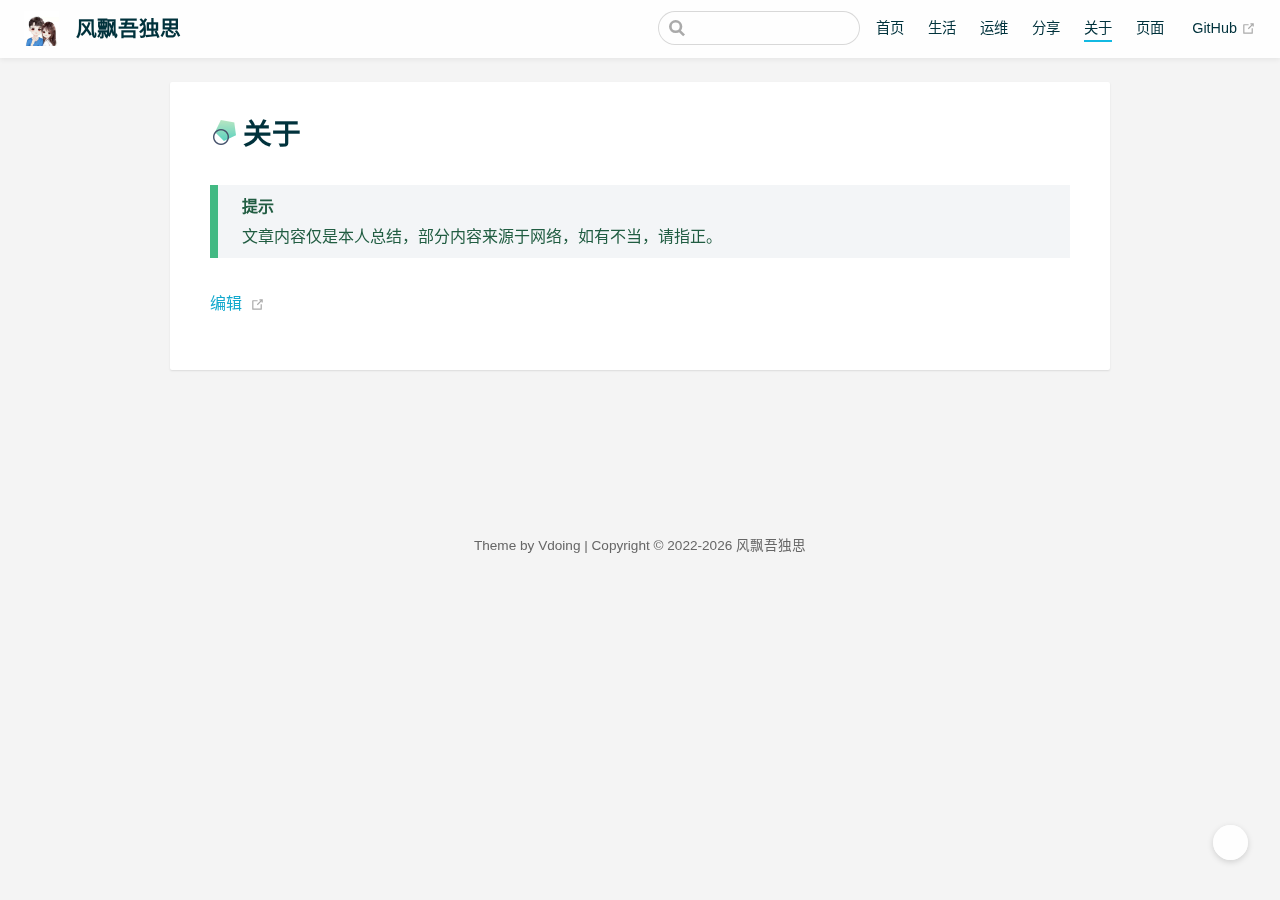
<file: about/index.html>
<!DOCTYPE html>
<html lang="zh-CN">
  <head>
    <meta charset="utf-8">
    <meta name="viewport" content="width=device-width,initial-scale=1">
    <title>关于 | 风飘吾独思</title>
    <meta name="generator" content="VuePress 1.9.5">
    <link rel="icon" href="/img/favicon.ico">
    <meta name="description" content="日常生活，运维世界，与君分享">
    <meta name="风飘吾独思" content="日常生活，运维世界，与君分享">
    <meta name="theme-color" content="#11a8cd">
    
    <link rel="preload" href="/assets/css/0.styles.26d2d57f.css" as="style"><link rel="preload" href="/assets/js/app.b62d4f10.js" as="script"><link rel="preload" href="/assets/js/2.f47333c3.js" as="script"><link rel="preload" href="/assets/js/8.8ae83ae6.js" as="script"><link rel="prefetch" href="/assets/js/10.52f582a6.js"><link rel="prefetch" href="/assets/js/11.7fa25439.js"><link rel="prefetch" href="/assets/js/12.6e529af3.js"><link rel="prefetch" href="/assets/js/13.dc8391df.js"><link rel="prefetch" href="/assets/js/14.69835040.js"><link rel="prefetch" href="/assets/js/15.f26ce3c6.js"><link rel="prefetch" href="/assets/js/16.0c04369a.js"><link rel="prefetch" href="/assets/js/17.5c9b257d.js"><link rel="prefetch" href="/assets/js/3.bd592cf9.js"><link rel="prefetch" href="/assets/js/4.55156aee.js"><link rel="prefetch" href="/assets/js/5.2367d405.js"><link rel="prefetch" href="/assets/js/6.7af73030.js"><link rel="prefetch" href="/assets/js/7.2b99517b.js"><link rel="prefetch" href="/assets/js/9.91f377e5.js">
    <link rel="stylesheet" href="/assets/css/0.styles.26d2d57f.css">
  </head>
  <body class="theme-mode-light">
    <div id="app" data-server-rendered="true"><div class="theme-container sidebar-open no-sidebar only-sidebarItem"><header class="navbar blur"><div title="目录" class="sidebar-button"><svg xmlns="http://www.w3.org/2000/svg" aria-hidden="true" role="img" viewBox="0 0 448 512" class="icon"><path fill="currentColor" d="M436 124H12c-6.627 0-12-5.373-12-12V80c0-6.627 5.373-12 12-12h424c6.627 0 12 5.373 12 12v32c0 6.627-5.373 12-12 12zm0 160H12c-6.627 0-12-5.373-12-12v-32c0-6.627 5.373-12 12-12h424c6.627 0 12 5.373 12 12v32c0 6.627-5.373 12-12 12zm0 160H12c-6.627 0-12-5.373-12-12v-32c0-6.627 5.373-12 12-12h424c6.627 0 12 5.373 12 12v32c0 6.627-5.373 12-12 12z"></path></svg></div> <a href="/" class="home-link router-link-active"><img src="/img/logo.png" alt="风飘吾独思" class="logo"> <span class="site-name can-hide">风飘吾独思</span></a> <div class="links"><div class="search-box"><input aria-label="Search" autocomplete="off" spellcheck="false" value=""> <!----></div> <nav class="nav-links can-hide"><div class="nav-item"><a href="/" class="nav-link">首页</a></div><div class="nav-item"><a href="/life/" class="nav-link">生活</a></div><div class="nav-item"><a href="/ops/" class="nav-link">运维</a></div><div class="nav-item"><a href="/share/" class="nav-link">分享</a></div><div class="nav-item"><a href="/about/" aria-current="page" class="nav-link router-link-exact-active router-link-active">关于</a></div><div class="nav-item"><a href="/friends/" class="nav-link">页面</a></div> <a href="https://github.com/yangguangchao/yangguangchao.github.io" target="_blank" rel="noopener noreferrer" class="repo-link">
    GitHub
    <span><svg xmlns="http://www.w3.org/2000/svg" aria-hidden="true" focusable="false" x="0px" y="0px" viewBox="0 0 100 100" width="15" height="15" class="icon outbound"><path fill="currentColor" d="M18.8,85.1h56l0,0c2.2,0,4-1.8,4-4v-32h-8v28h-48v-48h28v-8h-32l0,0c-2.2,0-4,1.8-4,4v56C14.8,83.3,16.6,85.1,18.8,85.1z"></path> <polygon fill="currentColor" points="45.7,48.7 51.3,54.3 77.2,28.5 77.2,37.2 85.2,37.2 85.2,14.9 62.8,14.9 62.8,22.9 71.5,22.9"></polygon></svg> <span class="sr-only">(opens new window)</span></span></a></nav></div></header> <div class="sidebar-mask"></div> <div class="sidebar-hover-trigger"></div> <aside class="sidebar" style="display:none;"><div class="blogger"><img src="/img/logo.png"> <div class="blogger-info"><h3>风飘吾独思</h3> <span>宁愿一生孤独，也不远随波逐流</span></div></div> <nav class="nav-links"><div class="nav-item"><a href="/" class="nav-link">首页</a></div><div class="nav-item"><a href="/life/" class="nav-link">生活</a></div><div class="nav-item"><a href="/ops/" class="nav-link">运维</a></div><div class="nav-item"><a href="/share/" class="nav-link">分享</a></div><div class="nav-item"><a href="/about/" aria-current="page" class="nav-link router-link-exact-active router-link-active">关于</a></div><div class="nav-item"><a href="/friends/" class="nav-link">页面</a></div> <a href="https://github.com/yangguangchao/yangguangchao.github.io" target="_blank" rel="noopener noreferrer" class="repo-link">
    GitHub
    <span><svg xmlns="http://www.w3.org/2000/svg" aria-hidden="true" focusable="false" x="0px" y="0px" viewBox="0 0 100 100" width="15" height="15" class="icon outbound"><path fill="currentColor" d="M18.8,85.1h56l0,0c2.2,0,4-1.8,4-4v-32h-8v28h-48v-48h28v-8h-32l0,0c-2.2,0-4,1.8-4,4v56C14.8,83.3,16.6,85.1,18.8,85.1z"></path> <polygon fill="currentColor" points="45.7,48.7 51.3,54.3 77.2,28.5 77.2,37.2 85.2,37.2 85.2,14.9 62.8,14.9 62.8,22.9 71.5,22.9"></polygon></svg> <span class="sr-only">(opens new window)</span></span></a></nav>  <ul class="sidebar-links"><li><a href="/about/" aria-current="page" class="active sidebar-link">关于</a></li></ul> </aside> <div><main class="page"><div class="theme-vdoing-wrapper "><!----> <!----> <div class="content-wrapper"><!----> <h1><img src="[data-uri]">关于<!----></h1>  <div class="theme-vdoing-content content__default"><div class="custom-block tip"><p class="custom-block-title">提示</p> <p>文章内容仅是本人总结，部分内容来源于网络，如有不当，请指正。</p></div></div></div>  <div class="page-edit"><div class="edit-link"><a href="https://github.com/yangguangchao/yangguangchao.github.io/edit/master/docs/04.关于/01.关于.md" target="_blank" rel="noopener noreferrer">编辑</a> <span><svg xmlns="http://www.w3.org/2000/svg" aria-hidden="true" focusable="false" x="0px" y="0px" viewBox="0 0 100 100" width="15" height="15" class="icon outbound"><path fill="currentColor" d="M18.8,85.1h56l0,0c2.2,0,4-1.8,4-4v-32h-8v28h-48v-48h28v-8h-32l0,0c-2.2,0-4,1.8-4,4v56C14.8,83.3,16.6,85.1,18.8,85.1z"></path> <polygon fill="currentColor" points="45.7,48.7 51.3,54.3 77.2,28.5 77.2,37.2 85.2,37.2 85.2,14.9 62.8,14.9 62.8,22.9 71.5,22.9"></polygon></svg> <span class="sr-only">(opens new window)</span></span></div> <!----> <!----></div> <div class="page-nav-wapper"><!----> <!----></div></div> <div class="article-list no-article-list"><div class="article-title"><a href="/archives/" class="iconfont icon-bi">最近更新</a></div> <div class="article-wrapper"><dl><dd>01</dd> <dt><a href="/friends/"><div>
            友链
            <!----></div></a> <span class="date">01-17</span></dt></dl><dl><dd>02</dd> <dt><a href="/pages/f9yu0l/"><div>
            青春年少渐渐消逝的梦
            <!----></div></a> <span class="date">01-14</span></dt></dl> <dl><dd></dd> <dt><a href="/archives/" class="more">更多文章&gt;</a></dt></dl></div></div></main></div> <div class="footer"><div class="icons"><a href="mailto:597665509@qq.com" title="发邮件" target="_blank" class="iconfont icon-youjian"></a><a href="https://github.com/yangguangchao" title="GitHub" target="_blank" class="iconfont icon-github"></a><a href="https://music.163.com/#/playlist?id=7241934272" title="听音乐" target="_blank" class="iconfont icon-erji"></a></div> 
  Theme by
  <a href="https://github.com/xugaoyi/vuepress-theme-vdoing" target="_blank" title="本站主题">Vdoing</a> 
    | Copyright © 2022-2022
    <span>风飘吾独思</span></div> <div class="buttons"><div title="返回顶部" class="button blur go-to-top iconfont icon-fanhuidingbu" style="display:none;"></div> <div title="去评论" class="button blur go-to-comment iconfont icon-pinglun" style="display:none;"></div> <div title="主题模式" class="button blur theme-mode-but iconfont icon-zhuti"><ul class="select-box" style="display:none;"><li class="iconfont icon-zidong">
          跟随系统
        </li><li class="iconfont icon-rijianmoshi">
          浅色模式
        </li><li class="iconfont icon-yejianmoshi">
          深色模式
        </li><li class="iconfont icon-yuedu">
          阅读模式
        </li></ul></div></div> <!----> <!----> <!----></div><div class="global-ui"><div></div></div></div>
    <script src="/assets/js/app.b62d4f10.js" defer></script><script src="/assets/js/2.f47333c3.js" defer></script><script src="/assets/js/8.8ae83ae6.js" defer></script>
  </body>
</html>
</file>
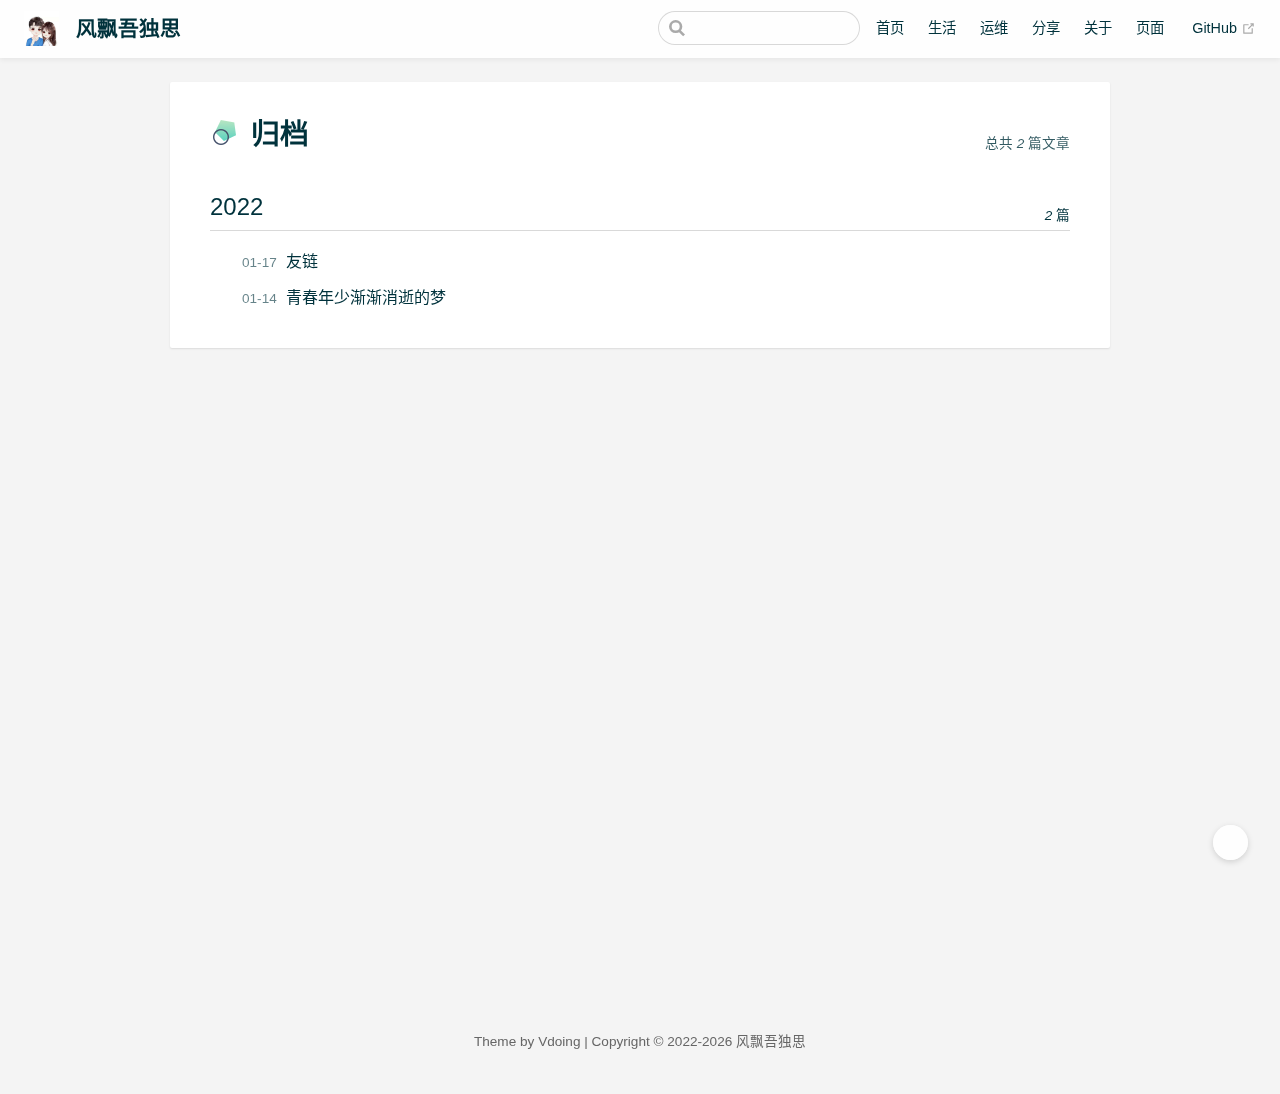
<file: archives/index.html>
<!DOCTYPE html>
<html lang="zh-CN">
  <head>
    <meta charset="utf-8">
    <meta name="viewport" content="width=device-width,initial-scale=1">
    <title>归档 | 风飘吾独思</title>
    <meta name="generator" content="VuePress 1.9.5">
    <link rel="icon" href="/img/favicon.ico">
    <meta name="description" content="日常生活，运维世界，与君分享">
    <meta name="风飘吾独思" content="日常生活，运维世界，与君分享">
    <meta name="theme-color" content="#11a8cd">
    
    <link rel="preload" href="/assets/css/0.styles.26d2d57f.css" as="style"><link rel="preload" href="/assets/js/app.b62d4f10.js" as="script"><link rel="preload" href="/assets/js/2.f47333c3.js" as="script"><link rel="prefetch" href="/assets/js/10.52f582a6.js"><link rel="prefetch" href="/assets/js/11.7fa25439.js"><link rel="prefetch" href="/assets/js/12.6e529af3.js"><link rel="prefetch" href="/assets/js/13.dc8391df.js"><link rel="prefetch" href="/assets/js/14.69835040.js"><link rel="prefetch" href="/assets/js/15.f26ce3c6.js"><link rel="prefetch" href="/assets/js/16.0c04369a.js"><link rel="prefetch" href="/assets/js/17.5c9b257d.js"><link rel="prefetch" href="/assets/js/3.bd592cf9.js"><link rel="prefetch" href="/assets/js/4.55156aee.js"><link rel="prefetch" href="/assets/js/5.2367d405.js"><link rel="prefetch" href="/assets/js/6.7af73030.js"><link rel="prefetch" href="/assets/js/7.2b99517b.js"><link rel="prefetch" href="/assets/js/8.8ae83ae6.js"><link rel="prefetch" href="/assets/js/9.91f377e5.js">
    <link rel="stylesheet" href="/assets/css/0.styles.26d2d57f.css">
  </head>
  <body class="theme-mode-light">
    <div id="app" data-server-rendered="true"><div class="theme-container sidebar-open no-sidebar"><header class="navbar blur"><div title="目录" class="sidebar-button"><svg xmlns="http://www.w3.org/2000/svg" aria-hidden="true" role="img" viewBox="0 0 448 512" class="icon"><path fill="currentColor" d="M436 124H12c-6.627 0-12-5.373-12-12V80c0-6.627 5.373-12 12-12h424c6.627 0 12 5.373 12 12v32c0 6.627-5.373 12-12 12zm0 160H12c-6.627 0-12-5.373-12-12v-32c0-6.627 5.373-12 12-12h424c6.627 0 12 5.373 12 12v32c0 6.627-5.373 12-12 12zm0 160H12c-6.627 0-12-5.373-12-12v-32c0-6.627 5.373-12 12-12h424c6.627 0 12 5.373 12 12v32c0 6.627-5.373 12-12 12z"></path></svg></div> <a href="/" class="home-link router-link-active"><img src="/img/logo.png" alt="风飘吾独思" class="logo"> <span class="site-name can-hide">风飘吾独思</span></a> <div class="links"><div class="search-box"><input aria-label="Search" autocomplete="off" spellcheck="false" value=""> <!----></div> <nav class="nav-links can-hide"><div class="nav-item"><a href="/" class="nav-link">首页</a></div><div class="nav-item"><a href="/life/" class="nav-link">生活</a></div><div class="nav-item"><a href="/ops/" class="nav-link">运维</a></div><div class="nav-item"><a href="/share/" class="nav-link">分享</a></div><div class="nav-item"><a href="/about/" class="nav-link">关于</a></div><div class="nav-item"><a href="/friends/" class="nav-link">页面</a></div> <a href="https://github.com/yangguangchao/yangguangchao.github.io" target="_blank" rel="noopener noreferrer" class="repo-link">
    GitHub
    <span><svg xmlns="http://www.w3.org/2000/svg" aria-hidden="true" focusable="false" x="0px" y="0px" viewBox="0 0 100 100" width="15" height="15" class="icon outbound"><path fill="currentColor" d="M18.8,85.1h56l0,0c2.2,0,4-1.8,4-4v-32h-8v28h-48v-48h28v-8h-32l0,0c-2.2,0-4,1.8-4,4v56C14.8,83.3,16.6,85.1,18.8,85.1z"></path> <polygon fill="currentColor" points="45.7,48.7 51.3,54.3 77.2,28.5 77.2,37.2 85.2,37.2 85.2,14.9 62.8,14.9 62.8,22.9 71.5,22.9"></polygon></svg> <span class="sr-only">(opens new window)</span></span></a></nav></div></header> <div class="sidebar-mask"></div> <div class="sidebar-hover-trigger"></div> <aside class="sidebar" style="display:none;"><div class="blogger"><img src="/img/logo.png"> <div class="blogger-info"><h3>风飘吾独思</h3> <span>宁愿一生孤独，也不远随波逐流</span></div></div> <nav class="nav-links"><div class="nav-item"><a href="/" class="nav-link">首页</a></div><div class="nav-item"><a href="/life/" class="nav-link">生活</a></div><div class="nav-item"><a href="/ops/" class="nav-link">运维</a></div><div class="nav-item"><a href="/share/" class="nav-link">分享</a></div><div class="nav-item"><a href="/about/" class="nav-link">关于</a></div><div class="nav-item"><a href="/friends/" class="nav-link">页面</a></div> <a href="https://github.com/yangguangchao/yangguangchao.github.io" target="_blank" rel="noopener noreferrer" class="repo-link">
    GitHub
    <span><svg xmlns="http://www.w3.org/2000/svg" aria-hidden="true" focusable="false" x="0px" y="0px" viewBox="0 0 100 100" width="15" height="15" class="icon outbound"><path fill="currentColor" d="M18.8,85.1h56l0,0c2.2,0,4-1.8,4-4v-32h-8v28h-48v-48h28v-8h-32l0,0c-2.2,0-4,1.8-4,4v56C14.8,83.3,16.6,85.1,18.8,85.1z"></path> <polygon fill="currentColor" points="45.7,48.7 51.3,54.3 77.2,28.5 77.2,37.2 85.2,37.2 85.2,14.9 62.8,14.9 62.8,22.9 71.5,22.9"></polygon></svg> <span class="sr-only">(opens new window)</span></span></a></nav>  <!----> </aside> <div class="custom-page archives-page"><div class="theme-vdoing-wrapper"><h1><img src="[data-uri]">
      归档
    </h1> <div class="count">
      总共 <i>2</i> 篇文章
    </div> <ul><li class="year"><h2>
            2022
            <span><i>2</i> 篇
            </span></h2></li> <li><a href="/friends/"><span class="date">01-17</span>
            友链
            <!----></a></li><!----> <li><a href="/pages/f9yu0l/"><span class="date">01-14</span>
            青春年少渐渐消逝的梦
            <!----></a></li></ul></div></div> <div class="footer"><div class="icons"><a href="mailto:597665509@qq.com" title="发邮件" target="_blank" class="iconfont icon-youjian"></a><a href="https://github.com/yangguangchao" title="GitHub" target="_blank" class="iconfont icon-github"></a><a href="https://music.163.com/#/playlist?id=7241934272" title="听音乐" target="_blank" class="iconfont icon-erji"></a></div> 
  Theme by
  <a href="https://github.com/xugaoyi/vuepress-theme-vdoing" target="_blank" title="本站主题">Vdoing</a> 
    | Copyright © 2022-2022
    <span>风飘吾独思</span></div> <div class="buttons"><div title="返回顶部" class="button blur go-to-top iconfont icon-fanhuidingbu" style="display:none;"></div> <div title="去评论" class="button blur go-to-comment iconfont icon-pinglun" style="display:none;"></div> <div title="主题模式" class="button blur theme-mode-but iconfont icon-zhuti"><ul class="select-box" style="display:none;"><li class="iconfont icon-zidong">
          跟随系统
        </li><li class="iconfont icon-rijianmoshi">
          浅色模式
        </li><li class="iconfont icon-yejianmoshi">
          深色模式
        </li><li class="iconfont icon-yuedu">
          阅读模式
        </li></ul></div></div> <!----> <!----> <!----></div><div class="global-ui"><div></div></div></div>
    <script src="/assets/js/app.b62d4f10.js" defer></script><script src="/assets/js/2.f47333c3.js" defer></script>
  </body>
</html>
</file>
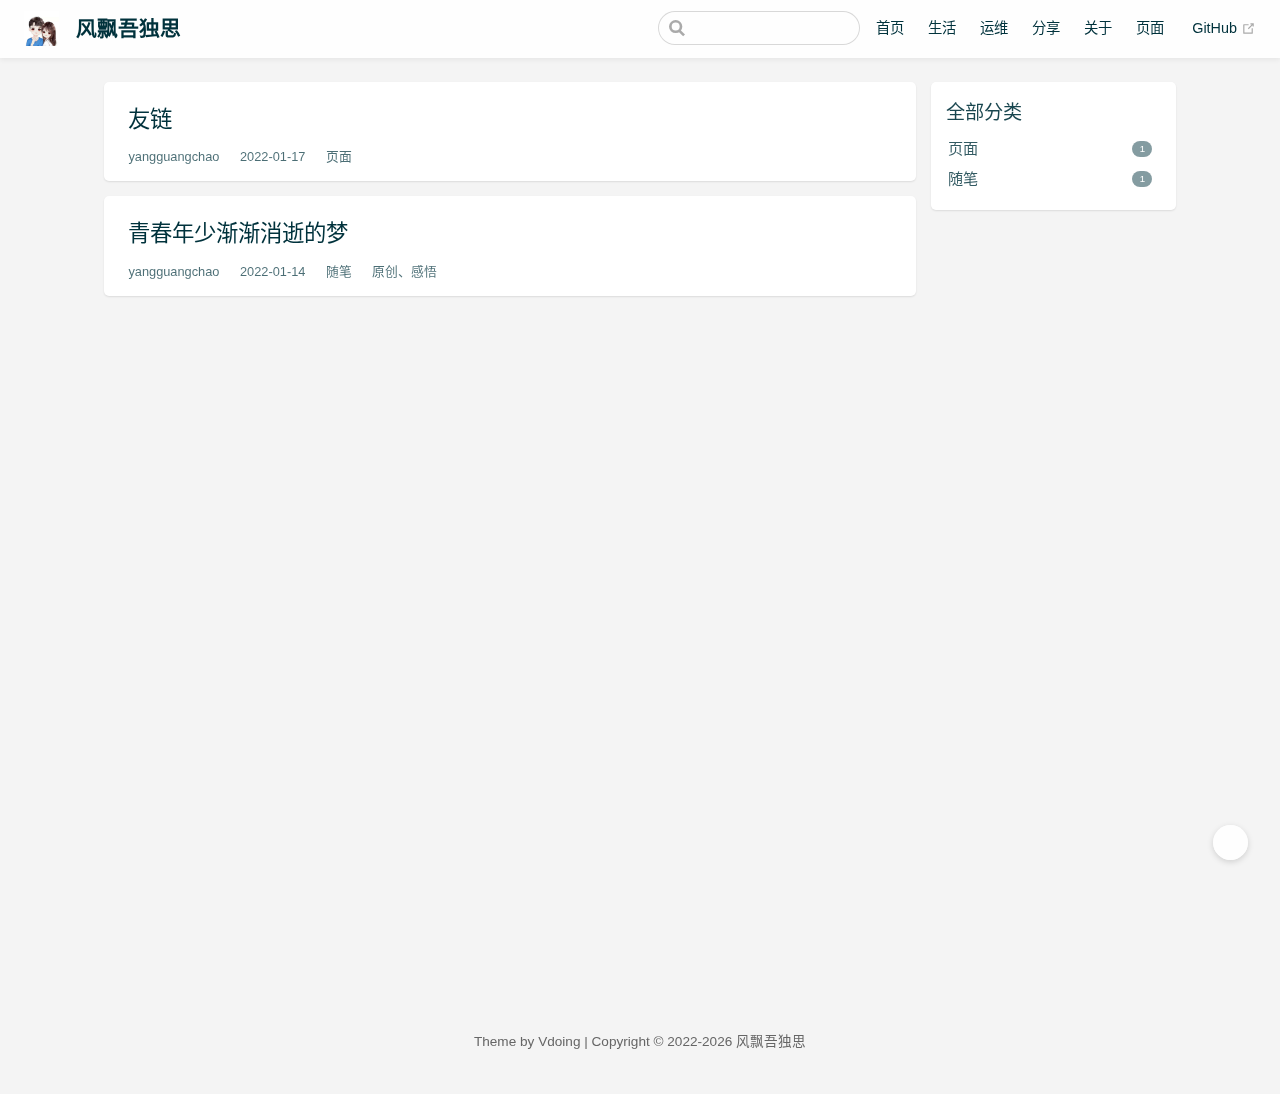
<file: categories/index.html>
<!DOCTYPE html>
<html lang="zh-CN">
  <head>
    <meta charset="utf-8">
    <meta name="viewport" content="width=device-width,initial-scale=1">
    <title>分类 | 风飘吾独思</title>
    <meta name="generator" content="VuePress 1.9.5">
    <link rel="icon" href="/img/favicon.ico">
    <meta name="description" content="日常生活，运维世界，与君分享">
    <meta name="风飘吾独思" content="日常生活，运维世界，与君分享">
    <meta name="theme-color" content="#11a8cd">
    
    <link rel="preload" href="/assets/css/0.styles.26d2d57f.css" as="style"><link rel="preload" href="/assets/js/app.b62d4f10.js" as="script"><link rel="preload" href="/assets/js/2.f47333c3.js" as="script"><link rel="prefetch" href="/assets/js/10.52f582a6.js"><link rel="prefetch" href="/assets/js/11.7fa25439.js"><link rel="prefetch" href="/assets/js/12.6e529af3.js"><link rel="prefetch" href="/assets/js/13.dc8391df.js"><link rel="prefetch" href="/assets/js/14.69835040.js"><link rel="prefetch" href="/assets/js/15.f26ce3c6.js"><link rel="prefetch" href="/assets/js/16.0c04369a.js"><link rel="prefetch" href="/assets/js/17.5c9b257d.js"><link rel="prefetch" href="/assets/js/3.bd592cf9.js"><link rel="prefetch" href="/assets/js/4.55156aee.js"><link rel="prefetch" href="/assets/js/5.2367d405.js"><link rel="prefetch" href="/assets/js/6.7af73030.js"><link rel="prefetch" href="/assets/js/7.2b99517b.js"><link rel="prefetch" href="/assets/js/8.8ae83ae6.js"><link rel="prefetch" href="/assets/js/9.91f377e5.js">
    <link rel="stylesheet" href="/assets/css/0.styles.26d2d57f.css">
  </head>
  <body class="theme-mode-light">
    <div id="app" data-server-rendered="true"><div class="theme-container sidebar-open no-sidebar"><header class="navbar blur"><div title="目录" class="sidebar-button"><svg xmlns="http://www.w3.org/2000/svg" aria-hidden="true" role="img" viewBox="0 0 448 512" class="icon"><path fill="currentColor" d="M436 124H12c-6.627 0-12-5.373-12-12V80c0-6.627 5.373-12 12-12h424c6.627 0 12 5.373 12 12v32c0 6.627-5.373 12-12 12zm0 160H12c-6.627 0-12-5.373-12-12v-32c0-6.627 5.373-12 12-12h424c6.627 0 12 5.373 12 12v32c0 6.627-5.373 12-12 12zm0 160H12c-6.627 0-12-5.373-12-12v-32c0-6.627 5.373-12 12-12h424c6.627 0 12 5.373 12 12v32c0 6.627-5.373 12-12 12z"></path></svg></div> <a href="/" class="home-link router-link-active"><img src="/img/logo.png" alt="风飘吾独思" class="logo"> <span class="site-name can-hide">风飘吾独思</span></a> <div class="links"><div class="search-box"><input aria-label="Search" autocomplete="off" spellcheck="false" value=""> <!----></div> <nav class="nav-links can-hide"><div class="nav-item"><a href="/" class="nav-link">首页</a></div><div class="nav-item"><a href="/life/" class="nav-link">生活</a></div><div class="nav-item"><a href="/ops/" class="nav-link">运维</a></div><div class="nav-item"><a href="/share/" class="nav-link">分享</a></div><div class="nav-item"><a href="/about/" class="nav-link">关于</a></div><div class="nav-item"><a href="/friends/" class="nav-link">页面</a></div> <a href="https://github.com/yangguangchao/yangguangchao.github.io" target="_blank" rel="noopener noreferrer" class="repo-link">
    GitHub
    <span><svg xmlns="http://www.w3.org/2000/svg" aria-hidden="true" focusable="false" x="0px" y="0px" viewBox="0 0 100 100" width="15" height="15" class="icon outbound"><path fill="currentColor" d="M18.8,85.1h56l0,0c2.2,0,4-1.8,4-4v-32h-8v28h-48v-48h28v-8h-32l0,0c-2.2,0-4,1.8-4,4v56C14.8,83.3,16.6,85.1,18.8,85.1z"></path> <polygon fill="currentColor" points="45.7,48.7 51.3,54.3 77.2,28.5 77.2,37.2 85.2,37.2 85.2,14.9 62.8,14.9 62.8,22.9 71.5,22.9"></polygon></svg> <span class="sr-only">(opens new window)</span></span></a></nav></div></header> <div class="sidebar-mask"></div> <div class="sidebar-hover-trigger"></div> <aside class="sidebar" style="display:none;"><div class="blogger"><img src="/img/logo.png"> <div class="blogger-info"><h3>风飘吾独思</h3> <span>宁愿一生孤独，也不远随波逐流</span></div></div> <nav class="nav-links"><div class="nav-item"><a href="/" class="nav-link">首页</a></div><div class="nav-item"><a href="/life/" class="nav-link">生活</a></div><div class="nav-item"><a href="/ops/" class="nav-link">运维</a></div><div class="nav-item"><a href="/share/" class="nav-link">分享</a></div><div class="nav-item"><a href="/about/" class="nav-link">关于</a></div><div class="nav-item"><a href="/friends/" class="nav-link">页面</a></div> <a href="https://github.com/yangguangchao/yangguangchao.github.io" target="_blank" rel="noopener noreferrer" class="repo-link">
    GitHub
    <span><svg xmlns="http://www.w3.org/2000/svg" aria-hidden="true" focusable="false" x="0px" y="0px" viewBox="0 0 100 100" width="15" height="15" class="icon outbound"><path fill="currentColor" d="M18.8,85.1h56l0,0c2.2,0,4-1.8,4-4v-32h-8v28h-48v-48h28v-8h-32l0,0c-2.2,0-4,1.8-4,4v56C14.8,83.3,16.6,85.1,18.8,85.1z"></path> <polygon fill="currentColor" points="45.7,48.7 51.3,54.3 77.2,28.5 77.2,37.2 85.2,37.2 85.2,14.9 62.8,14.9 62.8,22.9 71.5,22.9"></polygon></svg> <span class="sr-only">(opens new window)</span></span></a></nav>  <!----> </aside> <div class="custom-page categories-page"><div class="main-wrapper"><div class="main-left"><div class="categories-wrapper card-box"><a href="/categories/" aria-current="page" title="全部分类" class="title iconfont icon-wenjianjia router-link-exact-active router-link-active">全部分类</a> <div class="categories"><a href="/categories/?category=%E9%A1%B5%E9%9D%A2">
      页面
      <span>1</span></a><a href="/categories/?category=%E9%9A%8F%E7%AC%94">
      随笔
      <span>1</span></a> <!----></div></div> <div class="post-list"><div><div class="post card-box"><div class="title-wrapper"><h2><a href="/friends/">
            友链
            <!----></a></h2> <div class="article-info"><span title="作者" class="iconfont icon-touxiang">yangguangchao</span> <span title="创建时间" class="iconfont icon-riqi">2022-01-17</span> <span title="分类" class="iconfont icon-wenjian"><a href="/categories/?category=%E9%A1%B5%E9%9D%A2">页面</a></span> <!----></div></div> <!----></div><div class="post card-box"><div class="title-wrapper"><h2><a href="/pages/f9yu0l/">
            青春年少渐渐消逝的梦
            <!----></a></h2> <div class="article-info"><span title="作者" class="iconfont icon-touxiang">yangguangchao</span> <span title="创建时间" class="iconfont icon-riqi">2022-01-14</span> <span title="分类" class="iconfont icon-wenjian"><a href="/categories/?category=%E9%9A%8F%E7%AC%94">随笔</a></span> <span title="标签" class="iconfont icon-biaoqian tags"><a href="/tags/?tag=%E5%8E%9F%E5%88%9B">原创</a><a href="/tags/?tag=%E6%84%9F%E6%82%9F">感悟</a></span></div></div> <!----></div></div></div> <div class="pagination" style="display:none;"><span class="card-box prev iconfont icon-jiantou-zuo disabled"><p>上一页</p></span> <div class="pagination-list"></div> <span class="card-box next iconfont icon-jiantou-you"><p>下一页</p></span></div></div> <div class="main-right"><div class="categories-wrapper card-box"><a href="/categories/" aria-current="page" title="全部分类" class="title iconfont icon-wenjianjia router-link-exact-active router-link-active">全部分类</a> <div class="categories"><a href="/categories/?category=%E9%A1%B5%E9%9D%A2">
      页面
      <span>1</span></a><a href="/categories/?category=%E9%9A%8F%E7%AC%94">
      随笔
      <span>1</span></a> <!----></div></div></div></div></div> <div class="footer"><div class="icons"><a href="mailto:597665509@qq.com" title="发邮件" target="_blank" class="iconfont icon-youjian"></a><a href="https://github.com/yangguangchao" title="GitHub" target="_blank" class="iconfont icon-github"></a><a href="https://music.163.com/#/playlist?id=7241934272" title="听音乐" target="_blank" class="iconfont icon-erji"></a></div> 
  Theme by
  <a href="https://github.com/xugaoyi/vuepress-theme-vdoing" target="_blank" title="本站主题">Vdoing</a> 
    | Copyright © 2022-2022
    <span>风飘吾独思</span></div> <div class="buttons"><div title="返回顶部" class="button blur go-to-top iconfont icon-fanhuidingbu" style="display:none;"></div> <div title="去评论" class="button blur go-to-comment iconfont icon-pinglun" style="display:none;"></div> <div title="主题模式" class="button blur theme-mode-but iconfont icon-zhuti"><ul class="select-box" style="display:none;"><li class="iconfont icon-zidong">
          跟随系统
        </li><li class="iconfont icon-rijianmoshi">
          浅色模式
        </li><li class="iconfont icon-yejianmoshi">
          深色模式
        </li><li class="iconfont icon-yuedu">
          阅读模式
        </li></ul></div></div> <!----> <!----> <!----></div><div class="global-ui"><div></div></div></div>
    <script src="/assets/js/app.b62d4f10.js" defer></script><script src="/assets/js/2.f47333c3.js" defer></script>
  </body>
</html>
</file>
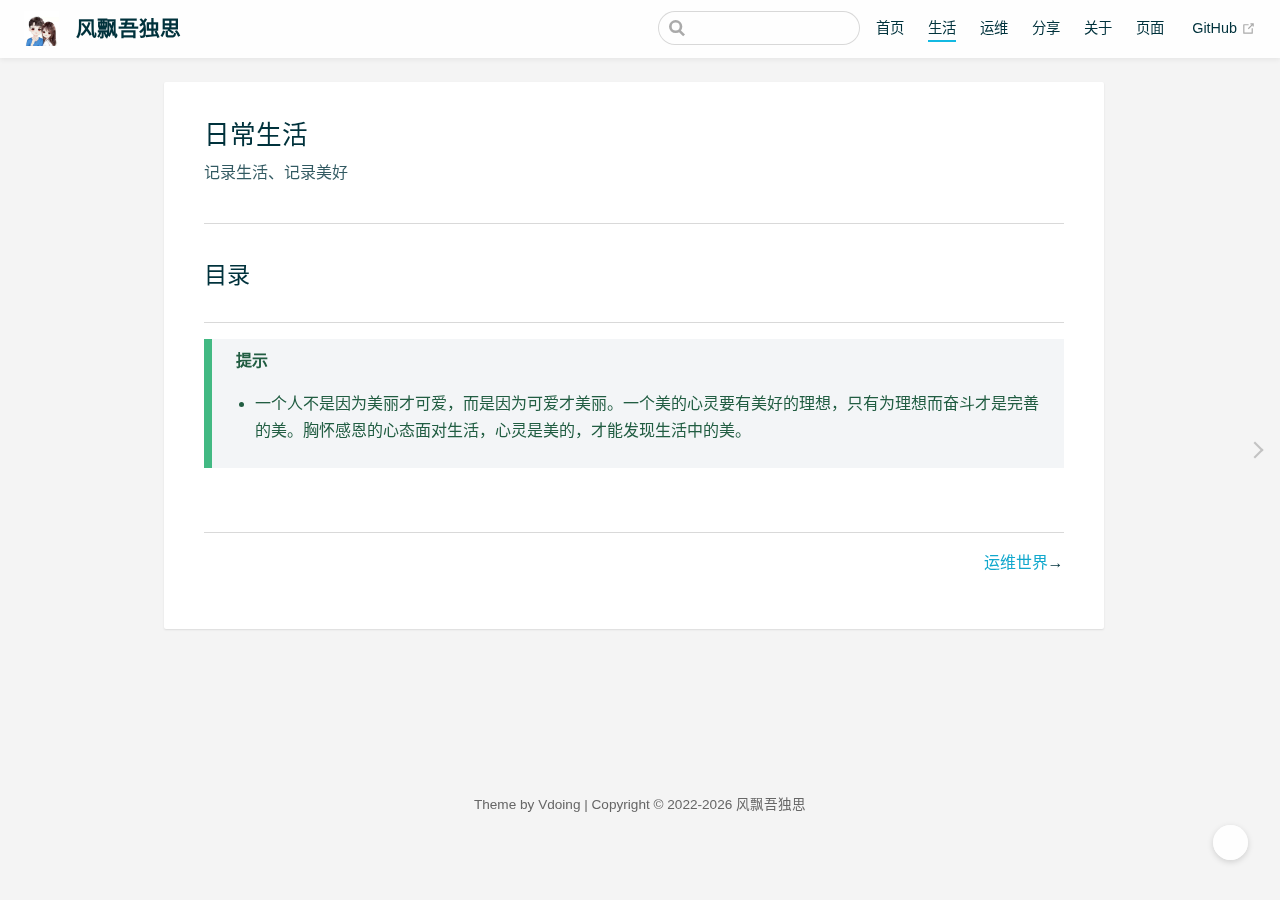
<file: life/index.html>
<!DOCTYPE html>
<html lang="zh-CN">
  <head>
    <meta charset="utf-8">
    <meta name="viewport" content="width=device-width,initial-scale=1">
    <title>日常生活 | 风飘吾独思</title>
    <meta name="generator" content="VuePress 1.9.5">
    <link rel="icon" href="/img/favicon.ico">
    <meta name="description" content="日常生活，运维世界，与君分享">
    <meta name="风飘吾独思" content="日常生活，运维世界，与君分享">
    <meta name="theme-color" content="#11a8cd">
    
    <link rel="preload" href="/assets/css/0.styles.26d2d57f.css" as="style"><link rel="preload" href="/assets/js/app.b62d4f10.js" as="script"><link rel="preload" href="/assets/js/2.f47333c3.js" as="script"><link rel="preload" href="/assets/js/5.2367d405.js" as="script"><link rel="prefetch" href="/assets/js/10.52f582a6.js"><link rel="prefetch" href="/assets/js/11.7fa25439.js"><link rel="prefetch" href="/assets/js/12.6e529af3.js"><link rel="prefetch" href="/assets/js/13.dc8391df.js"><link rel="prefetch" href="/assets/js/14.69835040.js"><link rel="prefetch" href="/assets/js/15.f26ce3c6.js"><link rel="prefetch" href="/assets/js/16.0c04369a.js"><link rel="prefetch" href="/assets/js/17.5c9b257d.js"><link rel="prefetch" href="/assets/js/3.bd592cf9.js"><link rel="prefetch" href="/assets/js/4.55156aee.js"><link rel="prefetch" href="/assets/js/6.7af73030.js"><link rel="prefetch" href="/assets/js/7.2b99517b.js"><link rel="prefetch" href="/assets/js/8.8ae83ae6.js"><link rel="prefetch" href="/assets/js/9.91f377e5.js">
    <link rel="stylesheet" href="/assets/css/0.styles.26d2d57f.css">
  </head>
  <body class="theme-mode-light">
    <div id="app" data-server-rendered="true"><div class="theme-container sidebar-open no-sidebar"><header class="navbar blur"><div title="目录" class="sidebar-button"><svg xmlns="http://www.w3.org/2000/svg" aria-hidden="true" role="img" viewBox="0 0 448 512" class="icon"><path fill="currentColor" d="M436 124H12c-6.627 0-12-5.373-12-12V80c0-6.627 5.373-12 12-12h424c6.627 0 12 5.373 12 12v32c0 6.627-5.373 12-12 12zm0 160H12c-6.627 0-12-5.373-12-12v-32c0-6.627 5.373-12 12-12h424c6.627 0 12 5.373 12 12v32c0 6.627-5.373 12-12 12zm0 160H12c-6.627 0-12-5.373-12-12v-32c0-6.627 5.373-12 12-12h424c6.627 0 12 5.373 12 12v32c0 6.627-5.373 12-12 12z"></path></svg></div> <a href="/" class="home-link router-link-active"><img src="/img/logo.png" alt="风飘吾独思" class="logo"> <span class="site-name can-hide">风飘吾独思</span></a> <div class="links"><div class="search-box"><input aria-label="Search" autocomplete="off" spellcheck="false" value=""> <!----></div> <nav class="nav-links can-hide"><div class="nav-item"><a href="/" class="nav-link">首页</a></div><div class="nav-item"><a href="/life/" aria-current="page" class="nav-link router-link-exact-active router-link-active">生活</a></div><div class="nav-item"><a href="/ops/" class="nav-link">运维</a></div><div class="nav-item"><a href="/share/" class="nav-link">分享</a></div><div class="nav-item"><a href="/about/" class="nav-link">关于</a></div><div class="nav-item"><a href="/friends/" class="nav-link">页面</a></div> <a href="https://github.com/yangguangchao/yangguangchao.github.io" target="_blank" rel="noopener noreferrer" class="repo-link">
    GitHub
    <span><svg xmlns="http://www.w3.org/2000/svg" aria-hidden="true" focusable="false" x="0px" y="0px" viewBox="0 0 100 100" width="15" height="15" class="icon outbound"><path fill="currentColor" d="M18.8,85.1h56l0,0c2.2,0,4-1.8,4-4v-32h-8v28h-48v-48h28v-8h-32l0,0c-2.2,0-4,1.8-4,4v56C14.8,83.3,16.6,85.1,18.8,85.1z"></path> <polygon fill="currentColor" points="45.7,48.7 51.3,54.3 77.2,28.5 77.2,37.2 85.2,37.2 85.2,14.9 62.8,14.9 62.8,22.9 71.5,22.9"></polygon></svg> <span class="sr-only">(opens new window)</span></span></a></nav></div></header> <div class="sidebar-mask"></div> <div class="sidebar-hover-trigger"></div> <aside class="sidebar" style="display:none;"><div class="blogger"><img src="/img/logo.png"> <div class="blogger-info"><h3>风飘吾独思</h3> <span>宁愿一生孤独，也不远随波逐流</span></div></div> <nav class="nav-links"><div class="nav-item"><a href="/" class="nav-link">首页</a></div><div class="nav-item"><a href="/life/" aria-current="page" class="nav-link router-link-exact-active router-link-active">生活</a></div><div class="nav-item"><a href="/ops/" class="nav-link">运维</a></div><div class="nav-item"><a href="/share/" class="nav-link">分享</a></div><div class="nav-item"><a href="/about/" class="nav-link">关于</a></div><div class="nav-item"><a href="/friends/" class="nav-link">页面</a></div> <a href="https://github.com/yangguangchao/yangguangchao.github.io" target="_blank" rel="noopener noreferrer" class="repo-link">
    GitHub
    <span><svg xmlns="http://www.w3.org/2000/svg" aria-hidden="true" focusable="false" x="0px" y="0px" viewBox="0 0 100 100" width="15" height="15" class="icon outbound"><path fill="currentColor" d="M18.8,85.1h56l0,0c2.2,0,4-1.8,4-4v-32h-8v28h-48v-48h28v-8h-32l0,0c-2.2,0-4,1.8-4,4v56C14.8,83.3,16.6,85.1,18.8,85.1z"></path> <polygon fill="currentColor" points="45.7,48.7 51.3,54.3 77.2,28.5 77.2,37.2 85.2,37.2 85.2,14.9 62.8,14.9 62.8,22.9 71.5,22.9"></polygon></svg> <span class="sr-only">(opens new window)</span></span></a></nav>  <ul class="sidebar-links"><li><a href="/life/" aria-current="page" class="active sidebar-link">日常生活</a></li><li><a href="/ops/" class="sidebar-link">运维世界</a></li><li><a href="/share/" class="sidebar-link">与君分享</a></li></ul> </aside> <div><main class="page"><div class="theme-vdoing-wrapper "><!----> <div class="theme-vdoing-content theme-vdoing-content" data-v-ff0f2fd0><div class="column-wrapper" data-v-ff0f2fd0><!----> <dl class="column-info" data-v-ff0f2fd0><dt class="title" data-v-ff0f2fd0>日常生活</dt> <dd class="description" data-v-ff0f2fd0>记录生活、记录美好</dd></dl></div> <div class="catalogue-wrapper" data-v-ff0f2fd0><div class="catalogue-title" data-v-ff0f2fd0>目录</div> <div class="catalogue-content" data-v-ff0f2fd0></div></div></div> <div class="content-wrapper"><!----> <!---->  <div class="theme-vdoing-content content__default"><hr> <div class="custom-block tip"><p class="custom-block-title">提示</p> <ul><li>一个人不是因为美丽才可爱，而是因为可爱才美丽。一个美的心灵要有美好的理想，只有为理想而奋斗才是完善的美。胸怀感恩的心态面对生活，心灵是美的，才能发现生活中的美。</li></ul></div></div></div>  <div class="page-edit"><!----> <!----> <!----></div> <div class="page-nav-wapper"><div class="page-nav-centre-wrap"><!----> <a href="/ops/" class="page-nav-centre page-nav-centre-next"><div class="tooltip">运维世界</div></a></div> <div class="page-nav"><p class="inner"><!----> <span class="next"><a href="/ops/">运维世界</a>→
      </span></p></div></div></div> <div class="article-list no-article-list"><div class="article-title"><a href="/archives/" class="iconfont icon-bi">最近更新</a></div> <div class="article-wrapper"><dl><dd>01</dd> <dt><a href="/friends/"><div>
            友链
            <!----></div></a> <span class="date">01-17</span></dt></dl><dl><dd>02</dd> <dt><a href="/pages/f9yu0l/"><div>
            青春年少渐渐消逝的梦
            <!----></div></a> <span class="date">01-14</span></dt></dl> <dl><dd></dd> <dt><a href="/archives/" class="more">更多文章&gt;</a></dt></dl></div></div></main></div> <div class="footer"><div class="icons"><a href="mailto:597665509@qq.com" title="发邮件" target="_blank" class="iconfont icon-youjian"></a><a href="https://github.com/yangguangchao" title="GitHub" target="_blank" class="iconfont icon-github"></a><a href="https://music.163.com/#/playlist?id=7241934272" title="听音乐" target="_blank" class="iconfont icon-erji"></a></div> 
  Theme by
  <a href="https://github.com/xugaoyi/vuepress-theme-vdoing" target="_blank" title="本站主题">Vdoing</a> 
    | Copyright © 2022-2022
    <span>风飘吾独思</span></div> <div class="buttons"><div title="返回顶部" class="button blur go-to-top iconfont icon-fanhuidingbu" style="display:none;"></div> <div title="去评论" class="button blur go-to-comment iconfont icon-pinglun" style="display:none;"></div> <div title="主题模式" class="button blur theme-mode-but iconfont icon-zhuti"><ul class="select-box" style="display:none;"><li class="iconfont icon-zidong">
          跟随系统
        </li><li class="iconfont icon-rijianmoshi">
          浅色模式
        </li><li class="iconfont icon-yejianmoshi">
          深色模式
        </li><li class="iconfont icon-yuedu">
          阅读模式
        </li></ul></div></div> <!----> <!----> <!----></div><div class="global-ui"><div></div></div></div>
    <script src="/assets/js/app.b62d4f10.js" defer></script><script src="/assets/js/2.f47333c3.js" defer></script><script src="/assets/js/5.2367d405.js" defer></script>
  </body>
</html>
</file>
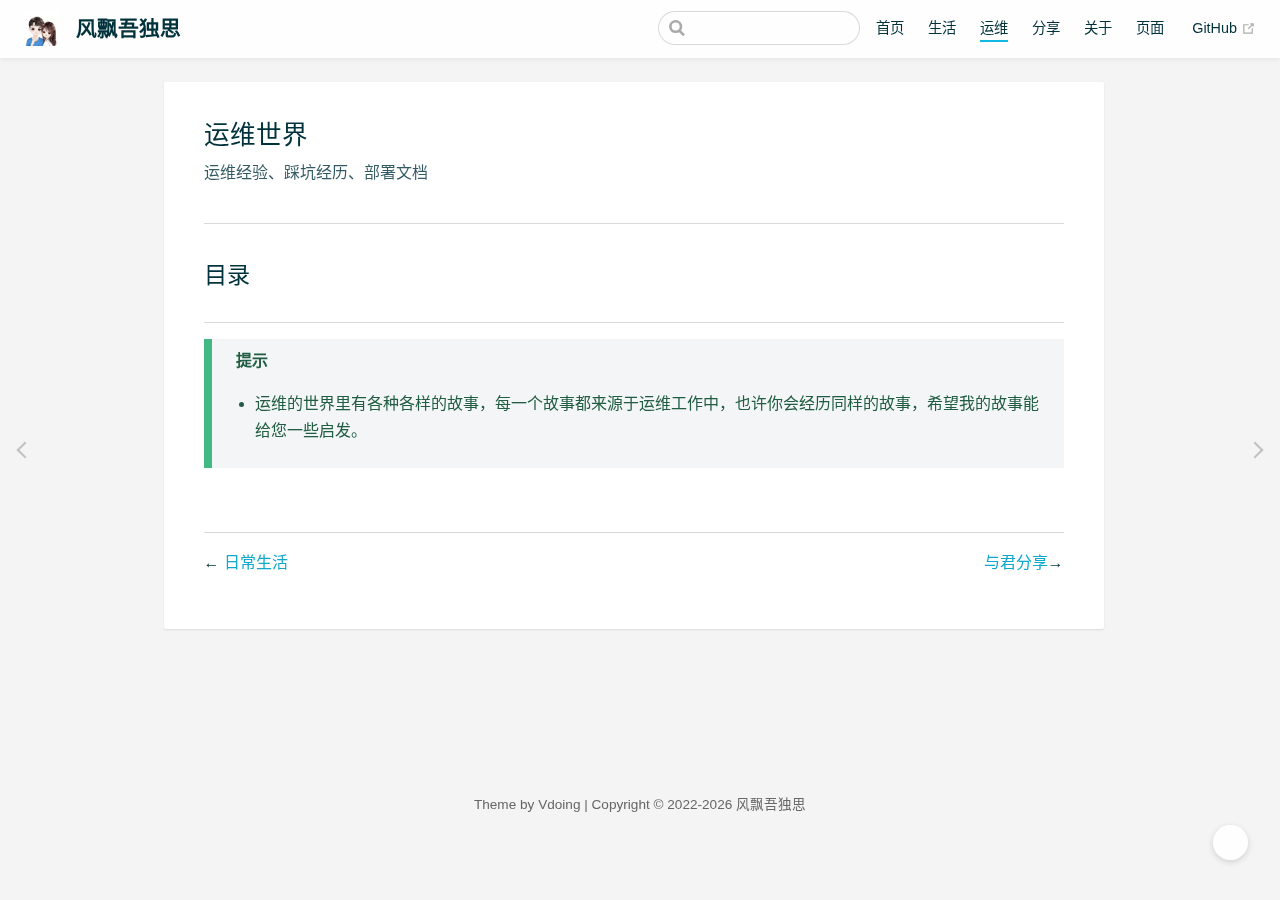
<file: ops/index.html>
<!DOCTYPE html>
<html lang="zh-CN">
  <head>
    <meta charset="utf-8">
    <meta name="viewport" content="width=device-width,initial-scale=1">
    <title>运维世界 | 风飘吾独思</title>
    <meta name="generator" content="VuePress 1.9.5">
    <link rel="icon" href="/img/favicon.ico">
    <meta name="description" content="日常生活，运维世界，与君分享">
    <meta name="风飘吾独思" content="日常生活，运维世界，与君分享">
    <meta name="theme-color" content="#11a8cd">
    
    <link rel="preload" href="/assets/css/0.styles.26d2d57f.css" as="style"><link rel="preload" href="/assets/js/app.b62d4f10.js" as="script"><link rel="preload" href="/assets/js/2.f47333c3.js" as="script"><link rel="preload" href="/assets/js/6.7af73030.js" as="script"><link rel="prefetch" href="/assets/js/10.52f582a6.js"><link rel="prefetch" href="/assets/js/11.7fa25439.js"><link rel="prefetch" href="/assets/js/12.6e529af3.js"><link rel="prefetch" href="/assets/js/13.dc8391df.js"><link rel="prefetch" href="/assets/js/14.69835040.js"><link rel="prefetch" href="/assets/js/15.f26ce3c6.js"><link rel="prefetch" href="/assets/js/16.0c04369a.js"><link rel="prefetch" href="/assets/js/17.5c9b257d.js"><link rel="prefetch" href="/assets/js/3.bd592cf9.js"><link rel="prefetch" href="/assets/js/4.55156aee.js"><link rel="prefetch" href="/assets/js/5.2367d405.js"><link rel="prefetch" href="/assets/js/7.2b99517b.js"><link rel="prefetch" href="/assets/js/8.8ae83ae6.js"><link rel="prefetch" href="/assets/js/9.91f377e5.js">
    <link rel="stylesheet" href="/assets/css/0.styles.26d2d57f.css">
  </head>
  <body class="theme-mode-light">
    <div id="app" data-server-rendered="true"><div class="theme-container sidebar-open no-sidebar"><header class="navbar blur"><div title="目录" class="sidebar-button"><svg xmlns="http://www.w3.org/2000/svg" aria-hidden="true" role="img" viewBox="0 0 448 512" class="icon"><path fill="currentColor" d="M436 124H12c-6.627 0-12-5.373-12-12V80c0-6.627 5.373-12 12-12h424c6.627 0 12 5.373 12 12v32c0 6.627-5.373 12-12 12zm0 160H12c-6.627 0-12-5.373-12-12v-32c0-6.627 5.373-12 12-12h424c6.627 0 12 5.373 12 12v32c0 6.627-5.373 12-12 12zm0 160H12c-6.627 0-12-5.373-12-12v-32c0-6.627 5.373-12 12-12h424c6.627 0 12 5.373 12 12v32c0 6.627-5.373 12-12 12z"></path></svg></div> <a href="/" class="home-link router-link-active"><img src="/img/logo.png" alt="风飘吾独思" class="logo"> <span class="site-name can-hide">风飘吾独思</span></a> <div class="links"><div class="search-box"><input aria-label="Search" autocomplete="off" spellcheck="false" value=""> <!----></div> <nav class="nav-links can-hide"><div class="nav-item"><a href="/" class="nav-link">首页</a></div><div class="nav-item"><a href="/life/" class="nav-link">生活</a></div><div class="nav-item"><a href="/ops/" aria-current="page" class="nav-link router-link-exact-active router-link-active">运维</a></div><div class="nav-item"><a href="/share/" class="nav-link">分享</a></div><div class="nav-item"><a href="/about/" class="nav-link">关于</a></div><div class="nav-item"><a href="/friends/" class="nav-link">页面</a></div> <a href="https://github.com/yangguangchao/yangguangchao.github.io" target="_blank" rel="noopener noreferrer" class="repo-link">
    GitHub
    <span><svg xmlns="http://www.w3.org/2000/svg" aria-hidden="true" focusable="false" x="0px" y="0px" viewBox="0 0 100 100" width="15" height="15" class="icon outbound"><path fill="currentColor" d="M18.8,85.1h56l0,0c2.2,0,4-1.8,4-4v-32h-8v28h-48v-48h28v-8h-32l0,0c-2.2,0-4,1.8-4,4v56C14.8,83.3,16.6,85.1,18.8,85.1z"></path> <polygon fill="currentColor" points="45.7,48.7 51.3,54.3 77.2,28.5 77.2,37.2 85.2,37.2 85.2,14.9 62.8,14.9 62.8,22.9 71.5,22.9"></polygon></svg> <span class="sr-only">(opens new window)</span></span></a></nav></div></header> <div class="sidebar-mask"></div> <div class="sidebar-hover-trigger"></div> <aside class="sidebar" style="display:none;"><div class="blogger"><img src="/img/logo.png"> <div class="blogger-info"><h3>风飘吾独思</h3> <span>宁愿一生孤独，也不远随波逐流</span></div></div> <nav class="nav-links"><div class="nav-item"><a href="/" class="nav-link">首页</a></div><div class="nav-item"><a href="/life/" class="nav-link">生活</a></div><div class="nav-item"><a href="/ops/" aria-current="page" class="nav-link router-link-exact-active router-link-active">运维</a></div><div class="nav-item"><a href="/share/" class="nav-link">分享</a></div><div class="nav-item"><a href="/about/" class="nav-link">关于</a></div><div class="nav-item"><a href="/friends/" class="nav-link">页面</a></div> <a href="https://github.com/yangguangchao/yangguangchao.github.io" target="_blank" rel="noopener noreferrer" class="repo-link">
    GitHub
    <span><svg xmlns="http://www.w3.org/2000/svg" aria-hidden="true" focusable="false" x="0px" y="0px" viewBox="0 0 100 100" width="15" height="15" class="icon outbound"><path fill="currentColor" d="M18.8,85.1h56l0,0c2.2,0,4-1.8,4-4v-32h-8v28h-48v-48h28v-8h-32l0,0c-2.2,0-4,1.8-4,4v56C14.8,83.3,16.6,85.1,18.8,85.1z"></path> <polygon fill="currentColor" points="45.7,48.7 51.3,54.3 77.2,28.5 77.2,37.2 85.2,37.2 85.2,14.9 62.8,14.9 62.8,22.9 71.5,22.9"></polygon></svg> <span class="sr-only">(opens new window)</span></span></a></nav>  <ul class="sidebar-links"><li><a href="/life/" class="sidebar-link">日常生活</a></li><li><a href="/ops/" aria-current="page" class="active sidebar-link">运维世界</a></li><li><a href="/share/" class="sidebar-link">与君分享</a></li></ul> </aside> <div><main class="page"><div class="theme-vdoing-wrapper "><!----> <div class="theme-vdoing-content theme-vdoing-content" data-v-ff0f2fd0><div class="column-wrapper" data-v-ff0f2fd0><!----> <dl class="column-info" data-v-ff0f2fd0><dt class="title" data-v-ff0f2fd0>运维世界</dt> <dd class="description" data-v-ff0f2fd0>运维经验、踩坑经历、部署文档</dd></dl></div> <div class="catalogue-wrapper" data-v-ff0f2fd0><div class="catalogue-title" data-v-ff0f2fd0>目录</div> <div class="catalogue-content" data-v-ff0f2fd0></div></div></div> <div class="content-wrapper"><!----> <!---->  <div class="theme-vdoing-content content__default"><hr> <div class="custom-block tip"><p class="custom-block-title">提示</p> <ul><li>运维的世界里有各种各样的故事，每一个故事都来源于运维工作中，也许你会经历同样的故事，希望我的故事能给您一些启发。</li></ul></div></div></div>  <div class="page-edit"><!----> <!----> <!----></div> <div class="page-nav-wapper"><div class="page-nav-centre-wrap"><a href="/life/" class="page-nav-centre page-nav-centre-prev"><div class="tooltip">日常生活</div></a> <a href="/share/" class="page-nav-centre page-nav-centre-next"><div class="tooltip">与君分享</div></a></div> <div class="page-nav"><p class="inner"><span class="prev">
        ←
        <a href="/life/" class="prev">日常生活</a></span> <span class="next"><a href="/share/">与君分享</a>→
      </span></p></div></div></div> <div class="article-list no-article-list"><div class="article-title"><a href="/archives/" class="iconfont icon-bi">最近更新</a></div> <div class="article-wrapper"><dl><dd>01</dd> <dt><a href="/friends/"><div>
            友链
            <!----></div></a> <span class="date">01-17</span></dt></dl><dl><dd>02</dd> <dt><a href="/pages/f9yu0l/"><div>
            青春年少渐渐消逝的梦
            <!----></div></a> <span class="date">01-14</span></dt></dl> <dl><dd></dd> <dt><a href="/archives/" class="more">更多文章&gt;</a></dt></dl></div></div></main></div> <div class="footer"><div class="icons"><a href="mailto:597665509@qq.com" title="发邮件" target="_blank" class="iconfont icon-youjian"></a><a href="https://github.com/yangguangchao" title="GitHub" target="_blank" class="iconfont icon-github"></a><a href="https://music.163.com/#/playlist?id=7241934272" title="听音乐" target="_blank" class="iconfont icon-erji"></a></div> 
  Theme by
  <a href="https://github.com/xugaoyi/vuepress-theme-vdoing" target="_blank" title="本站主题">Vdoing</a> 
    | Copyright © 2022-2022
    <span>风飘吾独思</span></div> <div class="buttons"><div title="返回顶部" class="button blur go-to-top iconfont icon-fanhuidingbu" style="display:none;"></div> <div title="去评论" class="button blur go-to-comment iconfont icon-pinglun" style="display:none;"></div> <div title="主题模式" class="button blur theme-mode-but iconfont icon-zhuti"><ul class="select-box" style="display:none;"><li class="iconfont icon-zidong">
          跟随系统
        </li><li class="iconfont icon-rijianmoshi">
          浅色模式
        </li><li class="iconfont icon-yejianmoshi">
          深色模式
        </li><li class="iconfont icon-yuedu">
          阅读模式
        </li></ul></div></div> <!----> <!----> <!----></div><div class="global-ui"><div></div></div></div>
    <script src="/assets/js/app.b62d4f10.js" defer></script><script src="/assets/js/2.f47333c3.js" defer></script><script src="/assets/js/6.7af73030.js" defer></script>
  </body>
</html>
</file>
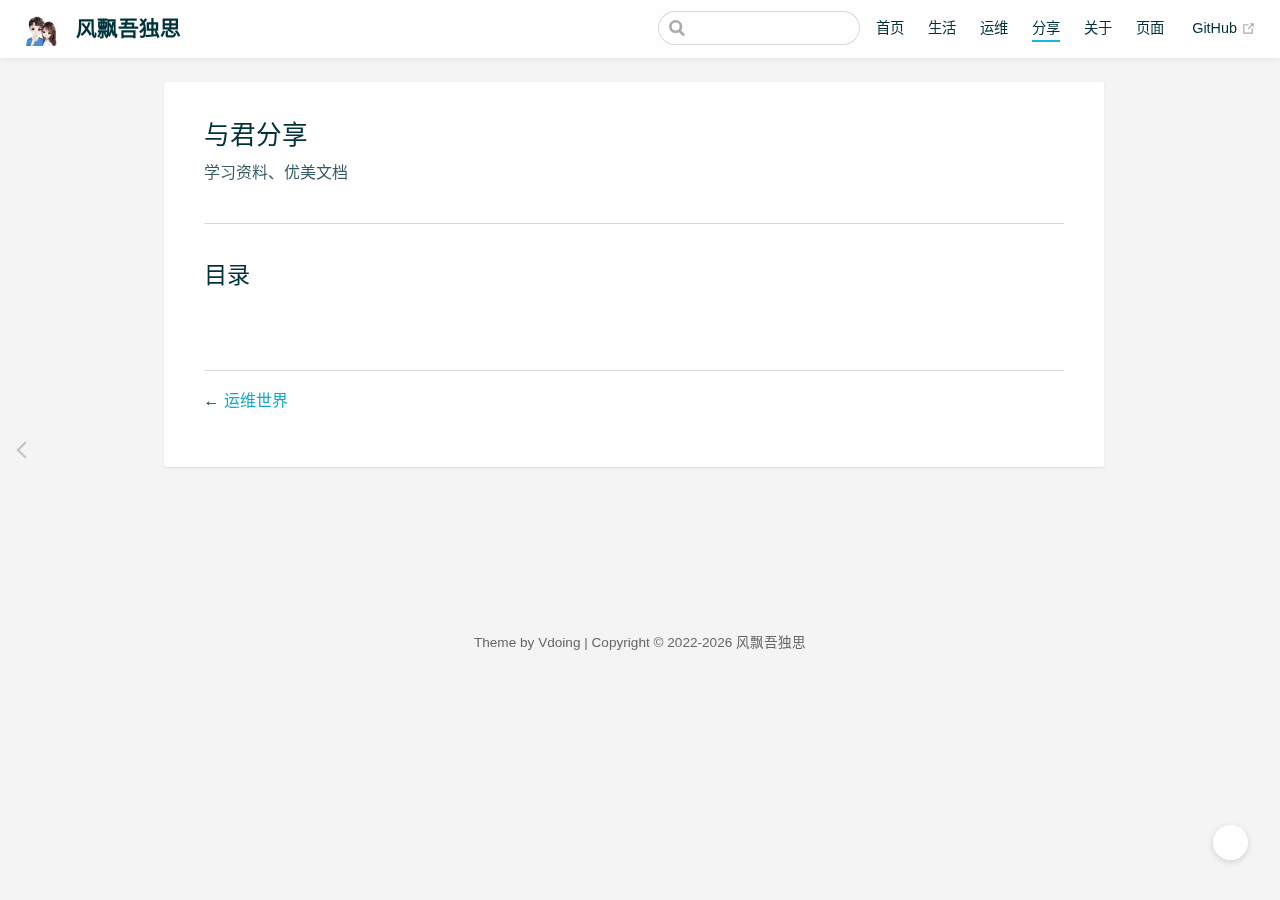
<file: share/index.html>
<!DOCTYPE html>
<html lang="zh-CN">
  <head>
    <meta charset="utf-8">
    <meta name="viewport" content="width=device-width,initial-scale=1">
    <title>与君分享 | 风飘吾独思</title>
    <meta name="generator" content="VuePress 1.9.5">
    <link rel="icon" href="/img/favicon.ico">
    <meta name="description" content="日常生活，运维世界，与君分享">
    <meta name="风飘吾独思" content="日常生活，运维世界，与君分享">
    <meta name="theme-color" content="#11a8cd">
    
    <link rel="preload" href="/assets/css/0.styles.26d2d57f.css" as="style"><link rel="preload" href="/assets/js/app.b62d4f10.js" as="script"><link rel="preload" href="/assets/js/2.f47333c3.js" as="script"><link rel="preload" href="/assets/js/7.2b99517b.js" as="script"><link rel="prefetch" href="/assets/js/10.52f582a6.js"><link rel="prefetch" href="/assets/js/11.7fa25439.js"><link rel="prefetch" href="/assets/js/12.6e529af3.js"><link rel="prefetch" href="/assets/js/13.dc8391df.js"><link rel="prefetch" href="/assets/js/14.69835040.js"><link rel="prefetch" href="/assets/js/15.f26ce3c6.js"><link rel="prefetch" href="/assets/js/16.0c04369a.js"><link rel="prefetch" href="/assets/js/17.5c9b257d.js"><link rel="prefetch" href="/assets/js/3.bd592cf9.js"><link rel="prefetch" href="/assets/js/4.55156aee.js"><link rel="prefetch" href="/assets/js/5.2367d405.js"><link rel="prefetch" href="/assets/js/6.7af73030.js"><link rel="prefetch" href="/assets/js/8.8ae83ae6.js"><link rel="prefetch" href="/assets/js/9.91f377e5.js">
    <link rel="stylesheet" href="/assets/css/0.styles.26d2d57f.css">
  </head>
  <body class="theme-mode-light">
    <div id="app" data-server-rendered="true"><div class="theme-container sidebar-open no-sidebar"><header class="navbar blur"><div title="目录" class="sidebar-button"><svg xmlns="http://www.w3.org/2000/svg" aria-hidden="true" role="img" viewBox="0 0 448 512" class="icon"><path fill="currentColor" d="M436 124H12c-6.627 0-12-5.373-12-12V80c0-6.627 5.373-12 12-12h424c6.627 0 12 5.373 12 12v32c0 6.627-5.373 12-12 12zm0 160H12c-6.627 0-12-5.373-12-12v-32c0-6.627 5.373-12 12-12h424c6.627 0 12 5.373 12 12v32c0 6.627-5.373 12-12 12zm0 160H12c-6.627 0-12-5.373-12-12v-32c0-6.627 5.373-12 12-12h424c6.627 0 12 5.373 12 12v32c0 6.627-5.373 12-12 12z"></path></svg></div> <a href="/" class="home-link router-link-active"><img src="/img/logo.png" alt="风飘吾独思" class="logo"> <span class="site-name can-hide">风飘吾独思</span></a> <div class="links"><div class="search-box"><input aria-label="Search" autocomplete="off" spellcheck="false" value=""> <!----></div> <nav class="nav-links can-hide"><div class="nav-item"><a href="/" class="nav-link">首页</a></div><div class="nav-item"><a href="/life/" class="nav-link">生活</a></div><div class="nav-item"><a href="/ops/" class="nav-link">运维</a></div><div class="nav-item"><a href="/share/" aria-current="page" class="nav-link router-link-exact-active router-link-active">分享</a></div><div class="nav-item"><a href="/about/" class="nav-link">关于</a></div><div class="nav-item"><a href="/friends/" class="nav-link">页面</a></div> <a href="https://github.com/yangguangchao/yangguangchao.github.io" target="_blank" rel="noopener noreferrer" class="repo-link">
    GitHub
    <span><svg xmlns="http://www.w3.org/2000/svg" aria-hidden="true" focusable="false" x="0px" y="0px" viewBox="0 0 100 100" width="15" height="15" class="icon outbound"><path fill="currentColor" d="M18.8,85.1h56l0,0c2.2,0,4-1.8,4-4v-32h-8v28h-48v-48h28v-8h-32l0,0c-2.2,0-4,1.8-4,4v56C14.8,83.3,16.6,85.1,18.8,85.1z"></path> <polygon fill="currentColor" points="45.7,48.7 51.3,54.3 77.2,28.5 77.2,37.2 85.2,37.2 85.2,14.9 62.8,14.9 62.8,22.9 71.5,22.9"></polygon></svg> <span class="sr-only">(opens new window)</span></span></a></nav></div></header> <div class="sidebar-mask"></div> <div class="sidebar-hover-trigger"></div> <aside class="sidebar" style="display:none;"><div class="blogger"><img src="/img/logo.png"> <div class="blogger-info"><h3>风飘吾独思</h3> <span>宁愿一生孤独，也不远随波逐流</span></div></div> <nav class="nav-links"><div class="nav-item"><a href="/" class="nav-link">首页</a></div><div class="nav-item"><a href="/life/" class="nav-link">生活</a></div><div class="nav-item"><a href="/ops/" class="nav-link">运维</a></div><div class="nav-item"><a href="/share/" aria-current="page" class="nav-link router-link-exact-active router-link-active">分享</a></div><div class="nav-item"><a href="/about/" class="nav-link">关于</a></div><div class="nav-item"><a href="/friends/" class="nav-link">页面</a></div> <a href="https://github.com/yangguangchao/yangguangchao.github.io" target="_blank" rel="noopener noreferrer" class="repo-link">
    GitHub
    <span><svg xmlns="http://www.w3.org/2000/svg" aria-hidden="true" focusable="false" x="0px" y="0px" viewBox="0 0 100 100" width="15" height="15" class="icon outbound"><path fill="currentColor" d="M18.8,85.1h56l0,0c2.2,0,4-1.8,4-4v-32h-8v28h-48v-48h28v-8h-32l0,0c-2.2,0-4,1.8-4,4v56C14.8,83.3,16.6,85.1,18.8,85.1z"></path> <polygon fill="currentColor" points="45.7,48.7 51.3,54.3 77.2,28.5 77.2,37.2 85.2,37.2 85.2,14.9 62.8,14.9 62.8,22.9 71.5,22.9"></polygon></svg> <span class="sr-only">(opens new window)</span></span></a></nav>  <ul class="sidebar-links"><li><a href="/life/" class="sidebar-link">日常生活</a></li><li><a href="/ops/" class="sidebar-link">运维世界</a></li><li><a href="/share/" aria-current="page" class="active sidebar-link">与君分享</a></li></ul> </aside> <div><main class="page"><div class="theme-vdoing-wrapper "><!----> <div class="theme-vdoing-content theme-vdoing-content" data-v-ff0f2fd0><div class="column-wrapper" data-v-ff0f2fd0><!----> <dl class="column-info" data-v-ff0f2fd0><dt class="title" data-v-ff0f2fd0>与君分享</dt> <dd class="description" data-v-ff0f2fd0>学习资料、优美文档</dd></dl></div> <div class="catalogue-wrapper" data-v-ff0f2fd0><div class="catalogue-title" data-v-ff0f2fd0>目录</div> <div class="catalogue-content" data-v-ff0f2fd0></div></div></div> <div class="content-wrapper"><!----> <!---->  <div class="theme-vdoing-content content__default"></div></div>  <div class="page-edit"><!----> <!----> <!----></div> <div class="page-nav-wapper"><div class="page-nav-centre-wrap"><a href="/ops/" class="page-nav-centre page-nav-centre-prev"><div class="tooltip">运维世界</div></a> <!----></div> <div class="page-nav"><p class="inner"><span class="prev">
        ←
        <a href="/ops/" class="prev">运维世界</a></span> <!----></p></div></div></div> <div class="article-list no-article-list"><div class="article-title"><a href="/archives/" class="iconfont icon-bi">最近更新</a></div> <div class="article-wrapper"><dl><dd>01</dd> <dt><a href="/friends/"><div>
            友链
            <!----></div></a> <span class="date">01-17</span></dt></dl><dl><dd>02</dd> <dt><a href="/pages/f9yu0l/"><div>
            青春年少渐渐消逝的梦
            <!----></div></a> <span class="date">01-14</span></dt></dl> <dl><dd></dd> <dt><a href="/archives/" class="more">更多文章&gt;</a></dt></dl></div></div></main></div> <div class="footer"><div class="icons"><a href="mailto:597665509@qq.com" title="发邮件" target="_blank" class="iconfont icon-youjian"></a><a href="https://github.com/yangguangchao" title="GitHub" target="_blank" class="iconfont icon-github"></a><a href="https://music.163.com/#/playlist?id=7241934272" title="听音乐" target="_blank" class="iconfont icon-erji"></a></div> 
  Theme by
  <a href="https://github.com/xugaoyi/vuepress-theme-vdoing" target="_blank" title="本站主题">Vdoing</a> 
    | Copyright © 2022-2022
    <span>风飘吾独思</span></div> <div class="buttons"><div title="返回顶部" class="button blur go-to-top iconfont icon-fanhuidingbu" style="display:none;"></div> <div title="去评论" class="button blur go-to-comment iconfont icon-pinglun" style="display:none;"></div> <div title="主题模式" class="button blur theme-mode-but iconfont icon-zhuti"><ul class="select-box" style="display:none;"><li class="iconfont icon-zidong">
          跟随系统
        </li><li class="iconfont icon-rijianmoshi">
          浅色模式
        </li><li class="iconfont icon-yejianmoshi">
          深色模式
        </li><li class="iconfont icon-yuedu">
          阅读模式
        </li></ul></div></div> <!----> <!----> <!----></div><div class="global-ui"><div></div></div></div>
    <script src="/assets/js/app.b62d4f10.js" defer></script><script src="/assets/js/2.f47333c3.js" defer></script><script src="/assets/js/7.2b99517b.js" defer></script>
  </body>
</html>
</file>
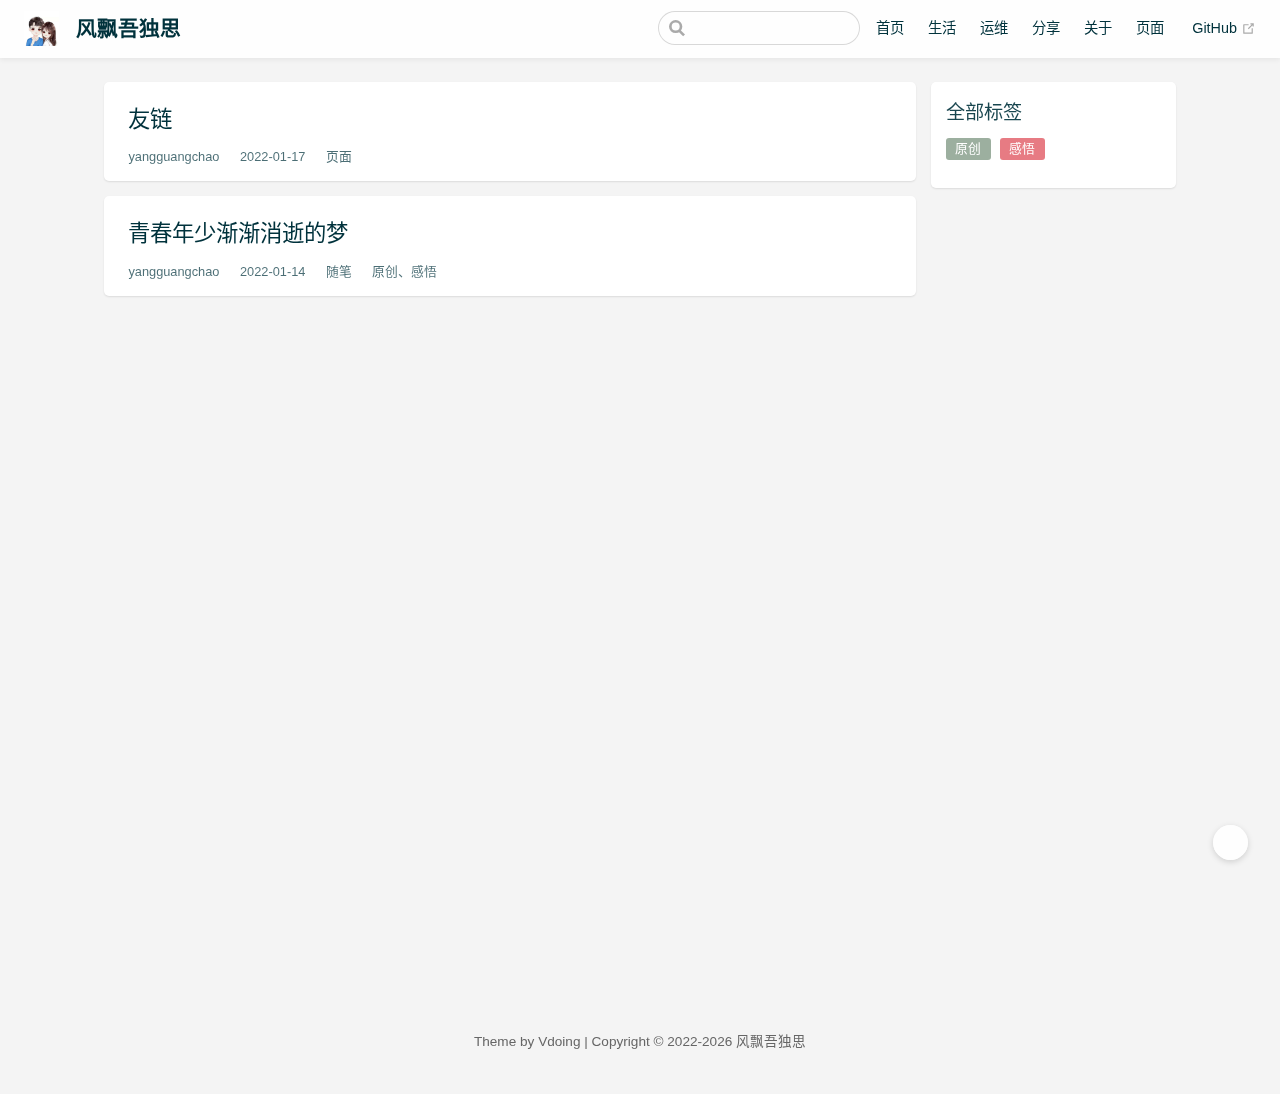
<file: tags/index.html>
<!DOCTYPE html>
<html lang="zh-CN">
  <head>
    <meta charset="utf-8">
    <meta name="viewport" content="width=device-width,initial-scale=1">
    <title>标签 | 风飘吾独思</title>
    <meta name="generator" content="VuePress 1.9.5">
    <link rel="icon" href="/img/favicon.ico">
    <meta name="description" content="日常生活，运维世界，与君分享">
    <meta name="风飘吾独思" content="日常生活，运维世界，与君分享">
    <meta name="theme-color" content="#11a8cd">
    
    <link rel="preload" href="/assets/css/0.styles.26d2d57f.css" as="style"><link rel="preload" href="/assets/js/app.b62d4f10.js" as="script"><link rel="preload" href="/assets/js/2.f47333c3.js" as="script"><link rel="prefetch" href="/assets/js/10.52f582a6.js"><link rel="prefetch" href="/assets/js/11.7fa25439.js"><link rel="prefetch" href="/assets/js/12.6e529af3.js"><link rel="prefetch" href="/assets/js/13.dc8391df.js"><link rel="prefetch" href="/assets/js/14.69835040.js"><link rel="prefetch" href="/assets/js/15.f26ce3c6.js"><link rel="prefetch" href="/assets/js/16.0c04369a.js"><link rel="prefetch" href="/assets/js/17.5c9b257d.js"><link rel="prefetch" href="/assets/js/3.bd592cf9.js"><link rel="prefetch" href="/assets/js/4.55156aee.js"><link rel="prefetch" href="/assets/js/5.2367d405.js"><link rel="prefetch" href="/assets/js/6.7af73030.js"><link rel="prefetch" href="/assets/js/7.2b99517b.js"><link rel="prefetch" href="/assets/js/8.8ae83ae6.js"><link rel="prefetch" href="/assets/js/9.91f377e5.js">
    <link rel="stylesheet" href="/assets/css/0.styles.26d2d57f.css">
  </head>
  <body class="theme-mode-light">
    <div id="app" data-server-rendered="true"><div class="theme-container sidebar-open no-sidebar"><header class="navbar blur"><div title="目录" class="sidebar-button"><svg xmlns="http://www.w3.org/2000/svg" aria-hidden="true" role="img" viewBox="0 0 448 512" class="icon"><path fill="currentColor" d="M436 124H12c-6.627 0-12-5.373-12-12V80c0-6.627 5.373-12 12-12h424c6.627 0 12 5.373 12 12v32c0 6.627-5.373 12-12 12zm0 160H12c-6.627 0-12-5.373-12-12v-32c0-6.627 5.373-12 12-12h424c6.627 0 12 5.373 12 12v32c0 6.627-5.373 12-12 12zm0 160H12c-6.627 0-12-5.373-12-12v-32c0-6.627 5.373-12 12-12h424c6.627 0 12 5.373 12 12v32c0 6.627-5.373 12-12 12z"></path></svg></div> <a href="/" class="home-link router-link-active"><img src="/img/logo.png" alt="风飘吾独思" class="logo"> <span class="site-name can-hide">风飘吾独思</span></a> <div class="links"><div class="search-box"><input aria-label="Search" autocomplete="off" spellcheck="false" value=""> <!----></div> <nav class="nav-links can-hide"><div class="nav-item"><a href="/" class="nav-link">首页</a></div><div class="nav-item"><a href="/life/" class="nav-link">生活</a></div><div class="nav-item"><a href="/ops/" class="nav-link">运维</a></div><div class="nav-item"><a href="/share/" class="nav-link">分享</a></div><div class="nav-item"><a href="/about/" class="nav-link">关于</a></div><div class="nav-item"><a href="/friends/" class="nav-link">页面</a></div> <a href="https://github.com/yangguangchao/yangguangchao.github.io" target="_blank" rel="noopener noreferrer" class="repo-link">
    GitHub
    <span><svg xmlns="http://www.w3.org/2000/svg" aria-hidden="true" focusable="false" x="0px" y="0px" viewBox="0 0 100 100" width="15" height="15" class="icon outbound"><path fill="currentColor" d="M18.8,85.1h56l0,0c2.2,0,4-1.8,4-4v-32h-8v28h-48v-48h28v-8h-32l0,0c-2.2,0-4,1.8-4,4v56C14.8,83.3,16.6,85.1,18.8,85.1z"></path> <polygon fill="currentColor" points="45.7,48.7 51.3,54.3 77.2,28.5 77.2,37.2 85.2,37.2 85.2,14.9 62.8,14.9 62.8,22.9 71.5,22.9"></polygon></svg> <span class="sr-only">(opens new window)</span></span></a></nav></div></header> <div class="sidebar-mask"></div> <div class="sidebar-hover-trigger"></div> <aside class="sidebar" style="display:none;"><div class="blogger"><img src="/img/logo.png"> <div class="blogger-info"><h3>风飘吾独思</h3> <span>宁愿一生孤独，也不远随波逐流</span></div></div> <nav class="nav-links"><div class="nav-item"><a href="/" class="nav-link">首页</a></div><div class="nav-item"><a href="/life/" class="nav-link">生活</a></div><div class="nav-item"><a href="/ops/" class="nav-link">运维</a></div><div class="nav-item"><a href="/share/" class="nav-link">分享</a></div><div class="nav-item"><a href="/about/" class="nav-link">关于</a></div><div class="nav-item"><a href="/friends/" class="nav-link">页面</a></div> <a href="https://github.com/yangguangchao/yangguangchao.github.io" target="_blank" rel="noopener noreferrer" class="repo-link">
    GitHub
    <span><svg xmlns="http://www.w3.org/2000/svg" aria-hidden="true" focusable="false" x="0px" y="0px" viewBox="0 0 100 100" width="15" height="15" class="icon outbound"><path fill="currentColor" d="M18.8,85.1h56l0,0c2.2,0,4-1.8,4-4v-32h-8v28h-48v-48h28v-8h-32l0,0c-2.2,0-4,1.8-4,4v56C14.8,83.3,16.6,85.1,18.8,85.1z"></path> <polygon fill="currentColor" points="45.7,48.7 51.3,54.3 77.2,28.5 77.2,37.2 85.2,37.2 85.2,14.9 62.8,14.9 62.8,22.9 71.5,22.9"></polygon></svg> <span class="sr-only">(opens new window)</span></span></a></nav>  <!----> </aside> <div class="custom-page tags-page"><div class="main-wrapper"><div class="main-left"><div class="tags-wrapper card-box"><a href="/tags/" aria-current="page" title="全部标签" class="title iconfont icon-biaoqian1 router-link-exact-active router-link-active">全部标签</a> <div class="tags"><a href="/tags/?tag=%E5%8E%9F%E5%88%9B" style="background:#849B87;--random-color:#849B87;">原创</a> <span></span><a href="/tags/?tag=%E6%84%9F%E6%82%9F" style="background:#849B87;--random-color:#849B87;">感悟</a> <span></span> <!----></div></div> <div class="post-list"><div><div class="post card-box"><div class="title-wrapper"><h2><a href="/friends/">
            友链
            <!----></a></h2> <div class="article-info"><span title="作者" class="iconfont icon-touxiang">yangguangchao</span> <span title="创建时间" class="iconfont icon-riqi">2022-01-17</span> <span title="分类" class="iconfont icon-wenjian"><a href="/categories/?category=%E9%A1%B5%E9%9D%A2">页面</a></span> <!----></div></div> <!----></div><div class="post card-box"><div class="title-wrapper"><h2><a href="/pages/f9yu0l/">
            青春年少渐渐消逝的梦
            <!----></a></h2> <div class="article-info"><span title="作者" class="iconfont icon-touxiang">yangguangchao</span> <span title="创建时间" class="iconfont icon-riqi">2022-01-14</span> <span title="分类" class="iconfont icon-wenjian"><a href="/categories/?category=%E9%9A%8F%E7%AC%94">随笔</a></span> <span title="标签" class="iconfont icon-biaoqian tags"><a href="/tags/?tag=%E5%8E%9F%E5%88%9B">原创</a><a href="/tags/?tag=%E6%84%9F%E6%82%9F">感悟</a></span></div></div> <!----></div></div></div> <div class="pagination" style="display:none;"><span class="card-box prev iconfont icon-jiantou-zuo disabled"><p>上一页</p></span> <div class="pagination-list"></div> <span class="card-box next iconfont icon-jiantou-you"><p>下一页</p></span></div></div> <div class="main-right"><div class="tags-wrapper card-box"><a href="/tags/" aria-current="page" title="全部标签" class="title iconfont icon-biaoqian1 router-link-exact-active router-link-active">全部标签</a> <div class="tags"><a href="/tags/?tag=%E5%8E%9F%E5%88%9B" style="background:#E15B64;--random-color:#E15B64;">原创</a> <span></span><a href="/tags/?tag=%E6%84%9F%E6%82%9F" style="background:#849B87;--random-color:#849B87;">感悟</a> <span></span> <!----></div></div></div></div></div> <div class="footer"><div class="icons"><a href="mailto:597665509@qq.com" title="发邮件" target="_blank" class="iconfont icon-youjian"></a><a href="https://github.com/yangguangchao" title="GitHub" target="_blank" class="iconfont icon-github"></a><a href="https://music.163.com/#/playlist?id=7241934272" title="听音乐" target="_blank" class="iconfont icon-erji"></a></div> 
  Theme by
  <a href="https://github.com/xugaoyi/vuepress-theme-vdoing" target="_blank" title="本站主题">Vdoing</a> 
    | Copyright © 2022-2022
    <span>风飘吾独思</span></div> <div class="buttons"><div title="返回顶部" class="button blur go-to-top iconfont icon-fanhuidingbu" style="display:none;"></div> <div title="去评论" class="button blur go-to-comment iconfont icon-pinglun" style="display:none;"></div> <div title="主题模式" class="button blur theme-mode-but iconfont icon-zhuti"><ul class="select-box" style="display:none;"><li class="iconfont icon-zidong">
          跟随系统
        </li><li class="iconfont icon-rijianmoshi">
          浅色模式
        </li><li class="iconfont icon-yejianmoshi">
          深色模式
        </li><li class="iconfont icon-yuedu">
          阅读模式
        </li></ul></div></div> <!----> <!----> <!----></div><div class="global-ui"><div></div></div></div>
    <script src="/assets/js/app.b62d4f10.js" defer></script><script src="/assets/js/2.f47333c3.js" defer></script>
  </body>
</html>
</file>
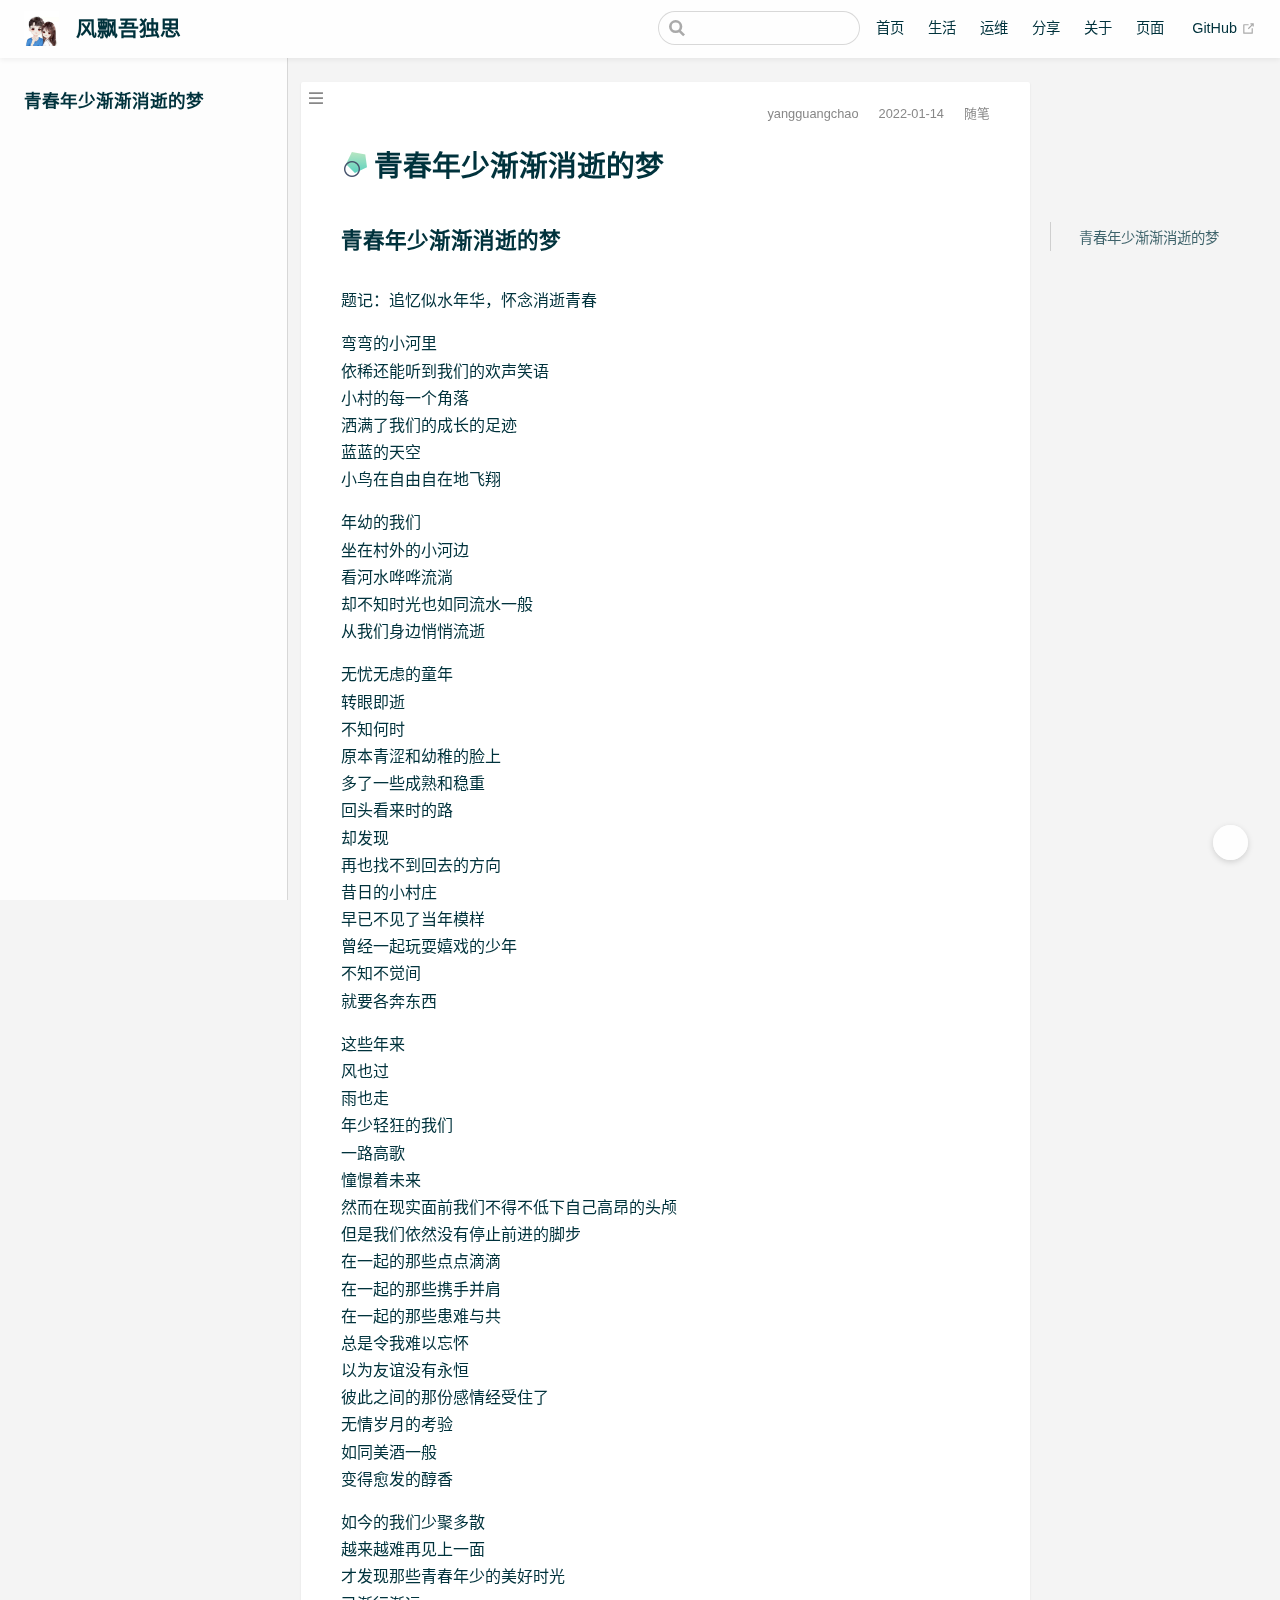
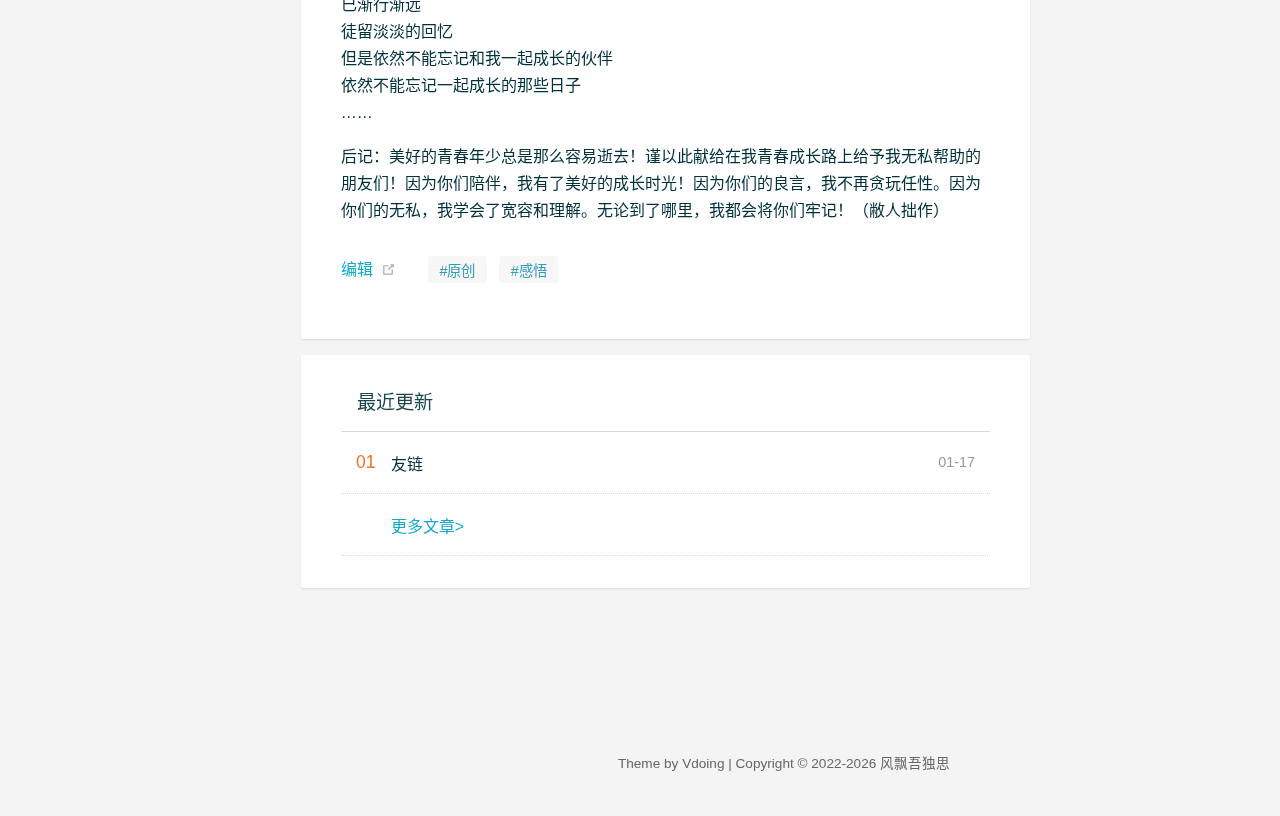
<file: pages/f9yu0l/index.html>
<!DOCTYPE html>
<html lang="zh-CN">
  <head>
    <meta charset="utf-8">
    <meta name="viewport" content="width=device-width,initial-scale=1">
    <title>青春年少渐渐消逝的梦 | 风飘吾独思</title>
    <meta name="generator" content="VuePress 1.9.5">
    <link rel="icon" href="/img/favicon.ico">
    <meta name="description" content="日常生活，运维世界，与君分享">
    <meta name="风飘吾独思" content="日常生活，运维世界，与君分享">
    <meta name="theme-color" content="#11a8cd">
    
    <link rel="preload" href="/assets/css/0.styles.26d2d57f.css" as="style"><link rel="preload" href="/assets/js/app.b62d4f10.js" as="script"><link rel="preload" href="/assets/js/2.f47333c3.js" as="script"><link rel="preload" href="/assets/js/13.dc8391df.js" as="script"><link rel="prefetch" href="/assets/js/10.52f582a6.js"><link rel="prefetch" href="/assets/js/11.7fa25439.js"><link rel="prefetch" href="/assets/js/12.6e529af3.js"><link rel="prefetch" href="/assets/js/14.69835040.js"><link rel="prefetch" href="/assets/js/15.f26ce3c6.js"><link rel="prefetch" href="/assets/js/16.0c04369a.js"><link rel="prefetch" href="/assets/js/17.5c9b257d.js"><link rel="prefetch" href="/assets/js/3.bd592cf9.js"><link rel="prefetch" href="/assets/js/4.55156aee.js"><link rel="prefetch" href="/assets/js/5.2367d405.js"><link rel="prefetch" href="/assets/js/6.7af73030.js"><link rel="prefetch" href="/assets/js/7.2b99517b.js"><link rel="prefetch" href="/assets/js/8.8ae83ae6.js"><link rel="prefetch" href="/assets/js/9.91f377e5.js">
    <link rel="stylesheet" href="/assets/css/0.styles.26d2d57f.css">
  </head>
  <body class="theme-mode-light">
    <div id="app" data-server-rendered="true"><div class="theme-container sidebar-open have-rightmenu"><header class="navbar blur"><div title="目录" class="sidebar-button"><svg xmlns="http://www.w3.org/2000/svg" aria-hidden="true" role="img" viewBox="0 0 448 512" class="icon"><path fill="currentColor" d="M436 124H12c-6.627 0-12-5.373-12-12V80c0-6.627 5.373-12 12-12h424c6.627 0 12 5.373 12 12v32c0 6.627-5.373 12-12 12zm0 160H12c-6.627 0-12-5.373-12-12v-32c0-6.627 5.373-12 12-12h424c6.627 0 12 5.373 12 12v32c0 6.627-5.373 12-12 12zm0 160H12c-6.627 0-12-5.373-12-12v-32c0-6.627 5.373-12 12-12h424c6.627 0 12 5.373 12 12v32c0 6.627-5.373 12-12 12z"></path></svg></div> <a href="/" class="home-link router-link-active"><img src="/img/logo.png" alt="风飘吾独思" class="logo"> <span class="site-name can-hide">风飘吾独思</span></a> <div class="links"><div class="search-box"><input aria-label="Search" autocomplete="off" spellcheck="false" value=""> <!----></div> <nav class="nav-links can-hide"><div class="nav-item"><a href="/" class="nav-link">首页</a></div><div class="nav-item"><a href="/life/" class="nav-link">生活</a></div><div class="nav-item"><a href="/ops/" class="nav-link">运维</a></div><div class="nav-item"><a href="/share/" class="nav-link">分享</a></div><div class="nav-item"><a href="/about/" class="nav-link">关于</a></div><div class="nav-item"><a href="/friends/" class="nav-link">页面</a></div> <a href="https://github.com/yangguangchao/yangguangchao.github.io" target="_blank" rel="noopener noreferrer" class="repo-link">
    GitHub
    <span><svg xmlns="http://www.w3.org/2000/svg" aria-hidden="true" focusable="false" x="0px" y="0px" viewBox="0 0 100 100" width="15" height="15" class="icon outbound"><path fill="currentColor" d="M18.8,85.1h56l0,0c2.2,0,4-1.8,4-4v-32h-8v28h-48v-48h28v-8h-32l0,0c-2.2,0-4,1.8-4,4v56C14.8,83.3,16.6,85.1,18.8,85.1z"></path> <polygon fill="currentColor" points="45.7,48.7 51.3,54.3 77.2,28.5 77.2,37.2 85.2,37.2 85.2,14.9 62.8,14.9 62.8,22.9 71.5,22.9"></polygon></svg> <span class="sr-only">(opens new window)</span></span></a></nav></div></header> <div class="sidebar-mask"></div> <div class="sidebar-hover-trigger"></div> <aside class="sidebar" style="display:none;"><div class="blogger"><img src="/img/logo.png"> <div class="blogger-info"><h3>风飘吾独思</h3> <span>宁愿一生孤独，也不远随波逐流</span></div></div> <nav class="nav-links"><div class="nav-item"><a href="/" class="nav-link">首页</a></div><div class="nav-item"><a href="/life/" class="nav-link">生活</a></div><div class="nav-item"><a href="/ops/" class="nav-link">运维</a></div><div class="nav-item"><a href="/share/" class="nav-link">分享</a></div><div class="nav-item"><a href="/about/" class="nav-link">关于</a></div><div class="nav-item"><a href="/friends/" class="nav-link">页面</a></div> <a href="https://github.com/yangguangchao/yangguangchao.github.io" target="_blank" rel="noopener noreferrer" class="repo-link">
    GitHub
    <span><svg xmlns="http://www.w3.org/2000/svg" aria-hidden="true" focusable="false" x="0px" y="0px" viewBox="0 0 100 100" width="15" height="15" class="icon outbound"><path fill="currentColor" d="M18.8,85.1h56l0,0c2.2,0,4-1.8,4-4v-32h-8v28h-48v-48h28v-8h-32l0,0c-2.2,0-4,1.8-4,4v56C14.8,83.3,16.6,85.1,18.8,85.1z"></path> <polygon fill="currentColor" points="45.7,48.7 51.3,54.3 77.2,28.5 77.2,37.2 85.2,37.2 85.2,14.9 62.8,14.9 62.8,22.9 71.5,22.9"></polygon></svg> <span class="sr-only">(opens new window)</span></span></a></nav>  <ul class="sidebar-links"><li><section class="sidebar-group depth-0"><p class="sidebar-heading open"><span>青春年少渐渐消逝的梦</span> <!----></p> <!----></section></li></ul> </aside> <div><main class="page"><div class="theme-vdoing-wrapper "><div class="articleInfo-wrap" data-v-d292a470><div class="articleInfo" data-v-d292a470><!----> <div class="info" data-v-d292a470><div title="作者" class="author iconfont icon-touxiang" data-v-d292a470><a href="https://github.com/yangguangchao" target="_blank" title="作者" class="beLink" data-v-d292a470>yangguangchao</a></div> <div title="创建时间" class="date iconfont icon-riqi" data-v-d292a470><a href="javascript:;" data-v-d292a470>2022-01-14</a></div> <div title="分类" class="date iconfont icon-wenjian" data-v-d292a470><a href="/categories/?category=%E9%9A%8F%E7%AC%94" data-v-d292a470>随笔 </a></div></div></div></div> <!----> <div class="content-wrapper"><div class="right-menu-wrapper"><div class="right-menu-margin"><div class="right-menu-content"></div></div></div> <h1><img src="[data-uri]">青春年少渐渐消逝的梦<!----></h1>  <div class="theme-vdoing-content content__default"><h3 id="青春年少渐渐消逝的梦"><a href="#青春年少渐渐消逝的梦" class="header-anchor">#</a> 青春年少渐渐消逝的梦</h3> <p>题记：追忆似水年华，怀念消逝青春
 </p> <p>弯弯的小河里<br>
依稀还能听到我们的欢声笑语<br>
小村的每一个角落<br>
洒满了我们的成长的足迹<br>
蓝蓝的天空<br>
小鸟在自由自在地飞翔<br></p> <p>年幼的我们<br>
坐在村外的小河边<br>
看河水哗哗流淌<br>
却不知时光也如同流水一般<br>
从我们身边悄悄流逝<br></p> <p>无忧无虑的童年<br>
转眼即逝<br>
不知何时<br>
原本青涩和幼稚的脸上<br>
多了一些成熟和稳重<br>
回头看来时的路<br>
却发现<br>
再也找不到回去的方向<br>
昔日的小村庄<br>
早已不见了当年模样<br>
曾经一起玩耍嬉戏的少年<br>
不知不觉间<br>
就要各奔东西<br></p> <p>这些年来<br>
风也过<br>
雨也走<br>
年少轻狂的我们<br>
一路高歌<br>
憧憬着未来<br>
然而在现实面前我们不得不低下自己高昂的头颅<br>
但是我们依然没有停止前进的脚步<br>
在一起的那些点点滴滴<br>
在一起的那些携手并肩<br>
在一起的那些患难与共<br>
总是令我难以忘怀<br>
以为友谊没有永恒<br>
彼此之间的那份感情经受住了<br>
无情岁月的考验<br>
如同美酒一般<br>
变得愈发的醇香
 </p> <p>如今的我们少聚多散<br>
越来越难再见上一面<br>
才发现那些青春年少的美好时光<br>
已渐行渐远<br>
徒留淡淡的回忆<br>
但是依然不能忘记和我一起成长的伙伴<br>
依然不能忘记一起成长的那些日子<br>
……<br></p> <p>后记：美好的青春年少总是那么容易逝去！谨以此献给在我青春成长路上给予我无私帮助的朋友们！因为你们陪伴，我有了美好的成长时光！因为你们的良言，我不再贪玩任性。因为你们的无私，我学会了宽容和理解。无论到了哪里，我都会将你们牢记！（敝人拙作）</p></div></div>  <div class="page-edit"><div class="edit-link"><a href="https://github.com/yangguangchao/yangguangchao.github.io/edit/master/docs/_posts/随笔/青春年少渐渐消逝的梦.md" target="_blank" rel="noopener noreferrer">编辑</a> <span><svg xmlns="http://www.w3.org/2000/svg" aria-hidden="true" focusable="false" x="0px" y="0px" viewBox="0 0 100 100" width="15" height="15" class="icon outbound"><path fill="currentColor" d="M18.8,85.1h56l0,0c2.2,0,4-1.8,4-4v-32h-8v28h-48v-48h28v-8h-32l0,0c-2.2,0-4,1.8-4,4v56C14.8,83.3,16.6,85.1,18.8,85.1z"></path> <polygon fill="currentColor" points="45.7,48.7 51.3,54.3 77.2,28.5 77.2,37.2 85.2,37.2 85.2,14.9 62.8,14.9 62.8,22.9 71.5,22.9"></polygon></svg> <span class="sr-only">(opens new window)</span></span></div> <div class="tags"><a href="/tags/?tag=%E5%8E%9F%E5%88%9B" title="标签">#原创</a><a href="/tags/?tag=%E6%84%9F%E6%82%9F" title="标签">#感悟</a></div> <!----></div> <div class="page-nav-wapper"><!----> <!----></div></div> <div class="article-list"><div class="article-title"><a href="/archives/" class="iconfont icon-bi">最近更新</a></div> <div class="article-wrapper"><dl><dd>01</dd> <dt><a href="/friends/"><div>
            友链
            <!----></div></a> <span class="date">01-17</span></dt></dl> <dl><dd></dd> <dt><a href="/archives/" class="more">更多文章&gt;</a></dt></dl></div></div></main></div> <div class="footer"><div class="icons"><a href="mailto:597665509@qq.com" title="发邮件" target="_blank" class="iconfont icon-youjian"></a><a href="https://github.com/yangguangchao" title="GitHub" target="_blank" class="iconfont icon-github"></a><a href="https://music.163.com/#/playlist?id=7241934272" title="听音乐" target="_blank" class="iconfont icon-erji"></a></div> 
  Theme by
  <a href="https://github.com/xugaoyi/vuepress-theme-vdoing" target="_blank" title="本站主题">Vdoing</a> 
    | Copyright © 2022-2022
    <span>风飘吾独思</span></div> <div class="buttons"><div title="返回顶部" class="button blur go-to-top iconfont icon-fanhuidingbu" style="display:none;"></div> <div title="去评论" class="button blur go-to-comment iconfont icon-pinglun" style="display:none;"></div> <div title="主题模式" class="button blur theme-mode-but iconfont icon-zhuti"><ul class="select-box" style="display:none;"><li class="iconfont icon-zidong">
          跟随系统
        </li><li class="iconfont icon-rijianmoshi">
          浅色模式
        </li><li class="iconfont icon-yejianmoshi">
          深色模式
        </li><li class="iconfont icon-yuedu">
          阅读模式
        </li></ul></div></div> <!----> <!----> <!----></div><div class="global-ui"><div></div></div></div>
    <script src="/assets/js/app.b62d4f10.js" defer></script><script src="/assets/js/2.f47333c3.js" defer></script><script src="/assets/js/13.dc8391df.js" defer></script>
  </body>
</html>
</file>
<file: assets/css/0.styles.26d2d57f.css>
@import url(//at.alicdn.com/t/font_1678482_4tbhmh589x.css);.code-copy{color:#aaa;fill:#aaa;font-size:14px;display:inline-block;cursor:pointer}div[class*=aside-code] aside .code-copy,div[class*=language-] pre .code-copy{position:absolute;z-index:1000;top:7px;right:35px;opacity:0;font-size:16px}div[class*=aside-code] aside:hover .code-copy,div[class*=language-] pre:hover .code-copy{opacity:1}.content pre,.content pre[class*=language-]{overflow-y:hidden}div[class*=language-] pre,div[class*=language-] pre[class*=language-]{position:static!important}div[class~=language-text]:before{content:"text"}div[class~=language-yml]:before{content:"yml"}div[class*=language-] pre{-webkit-user-select:text;-moz-user-select:text;-ms-user-select:text;user-select:text}p code{-webkit-user-select:all;-moz-user-select:all;-ms-user-select:all;user-select:all}@-webkit-keyframes message-move-in{0%{opacity:0;transform:translateY(-100%)}to{opacity:1;transform:translateY(0)}}@keyframes message-move-in{0%{opacity:0;transform:translateY(-100%)}to{opacity:1;transform:translateY(0)}}#message-container .message.move-in{-webkit-animation:message-move-in .3s ease-in-out;animation:message-move-in .3s ease-in-out}@-webkit-keyframes message-move-out{0%{opacity:1;transform:translateY(0)}to{opacity:0;transform:translateY(-100%)}}@keyframes message-move-out{0%{opacity:1;transform:translateY(0)}to{opacity:0;transform:translateY(-100%)}}#message-container .message.move-out{-webkit-animation:message-move-out .3s ease-in-out;animation:message-move-out .3s ease-in-out;-webkit-animation-fill-mode:forwards;animation-fill-mode:forwards}#message-container .message{background:#fff;margin:10px 0;padding:0 10px;height:40px;box-shadow:0 0 10px 0 #ccc;font-size:14px;border-radius:3px;display:flex;align-items:center;transition:height .2s ease-in-out,margin .2s ease-in-out}#message-container{position:fixed;left:0;top:100px;right:0;display:flex;flex-direction:column;align-items:center}#message-container .message .text{color:#333;padding:0 20px 0 5px}.theme-code-block[data-v-db9ca43c]{display:none}.theme-code-block__active[data-v-db9ca43c]{display:block}.theme-code-block>pre[data-v-db9ca43c]{background-color:orange}@media (max-width:419px){.theme-code-group div[class*=language-][data-v-db9ca43c]{margin:0}}.theme-mode-light[data-v-0a16cfa6]{--bodyBg:#f4f4f4;--mainBg:#fff;--sidebarBg:hsla(0,0%,100%,0.8);--blurBg:hsla(0,0%,100%,0.9);--customBlockBg:#f1f1f1;--textColor:#00323c;--textLightenColor:#0085ad;--borderColor:rgba(0,0,0,0.15);--codeBg:#f6f6f6;--codeColor:#525252}.theme-mode-light code[class*=language-][data-v-0a16cfa6],.theme-mode-light pre[class*=language-][data-v-0a16cfa6]{color:#000;background:none;text-shadow:0 1px #fff;font-family:Consolas,Monaco,Andale Mono,Ubuntu Mono,monospace;font-size:1em;text-align:left;white-space:pre;word-spacing:normal;word-break:normal;word-wrap:normal;line-height:1.5;-moz-tab-size:4;-o-tab-size:4;tab-size:4;-webkit-hyphens:none;-ms-hyphens:none;hyphens:none}.theme-mode-light code[class*=language-][data-v-0a16cfa6]::-moz-selection,.theme-mode-light code[class*=language-][data-v-0a16cfa6] ::-moz-selection,.theme-mode-light pre[class*=language-][data-v-0a16cfa6]::-moz-selection,.theme-mode-light pre[class*=language-][data-v-0a16cfa6] ::-moz-selection{text-shadow:none;background:#b3d4fc}.theme-mode-light code[class*=language-][data-v-0a16cfa6]::selection,.theme-mode-light code[class*=language-][data-v-0a16cfa6] ::selection,.theme-mode-light pre[class*=language-][data-v-0a16cfa6]::selection,.theme-mode-light pre[class*=language-][data-v-0a16cfa6] ::selection{text-shadow:none;background:#b3d4fc}@media print{.theme-mode-light code[class*=language-][data-v-0a16cfa6],.theme-mode-light pre[class*=language-][data-v-0a16cfa6]{text-shadow:none}}.theme-mode-light pre[class*=language-][data-v-0a16cfa6]{padding:1em;margin:.5em 0;overflow:auto}.theme-mode-light :not(pre)>code[class*=language-][data-v-0a16cfa6],.theme-mode-light pre[class*=language-][data-v-0a16cfa6]{background:#f5f2f0}.theme-mode-light :not(pre)>code[class*=language-][data-v-0a16cfa6]{padding:.1em;border-radius:.3em;white-space:normal}.theme-mode-light .token.cdata[data-v-0a16cfa6],.theme-mode-light .token.comment[data-v-0a16cfa6],.theme-mode-light .token.doctype[data-v-0a16cfa6],.theme-mode-light .token.prolog[data-v-0a16cfa6]{color:#708090}.theme-mode-light .token.punctuation[data-v-0a16cfa6]{color:#999}.theme-mode-light .namespace[data-v-0a16cfa6]{opacity:.7}.theme-mode-light .token.boolean[data-v-0a16cfa6],.theme-mode-light .token.constant[data-v-0a16cfa6],.theme-mode-light .token.deleted[data-v-0a16cfa6],.theme-mode-light .token.number[data-v-0a16cfa6],.theme-mode-light .token.property[data-v-0a16cfa6],.theme-mode-light .token.symbol[data-v-0a16cfa6],.theme-mode-light .token.tag[data-v-0a16cfa6]{color:#905}.theme-mode-light .token.attr-name[data-v-0a16cfa6],.theme-mode-light .token.builtin[data-v-0a16cfa6],.theme-mode-light .token.char[data-v-0a16cfa6],.theme-mode-light .token.inserted[data-v-0a16cfa6],.theme-mode-light .token.selector[data-v-0a16cfa6],.theme-mode-light .token.string[data-v-0a16cfa6]{color:#690}.theme-mode-light .language-css .token.string[data-v-0a16cfa6],.theme-mode-light .style .token.string[data-v-0a16cfa6],.theme-mode-light .token.entity[data-v-0a16cfa6],.theme-mode-light .token.operator[data-v-0a16cfa6],.theme-mode-light .token.url[data-v-0a16cfa6]{color:#9a6e3a;background:hsla(0,0%,100%,.5)}.theme-mode-light .token.atrule[data-v-0a16cfa6],.theme-mode-light .token.attr-value[data-v-0a16cfa6],.theme-mode-light .token.keyword[data-v-0a16cfa6]{color:#07a}.theme-mode-light .token.class-name[data-v-0a16cfa6],.theme-mode-light .token.function[data-v-0a16cfa6]{color:#dd4a68}.theme-mode-light .token.important[data-v-0a16cfa6],.theme-mode-light .token.regex[data-v-0a16cfa6],.theme-mode-light .token.variable[data-v-0a16cfa6]{color:#e90}.theme-mode-light .token.bold[data-v-0a16cfa6],.theme-mode-light .token.important[data-v-0a16cfa6]{font-weight:700}.theme-mode-light .token.italic[data-v-0a16cfa6]{font-style:italic}.theme-mode-light .token.entity[data-v-0a16cfa6]{cursor:help}.theme-mode-light div[class*=language-] .highlight-lines .highlighted[data-v-0a16cfa6],.theme-mode-light div[class*=language-].line-numbers-mode .highlight-lines .highlighted[data-v-0a16cfa6]:before{background-color:hsla(0,0%,78.4%,.4)}.theme-mode-dark[data-v-0a16cfa6]{--bodyBg:#27272b;--mainBg:#1e1e22;--sidebarBg:rgba(30,30,34,0.8);--blurBg:rgba(30,30,34,0.8);--customBlockBg:#27272b;--textColor:#9b9baa;--textLightenColor:#0085ad;--borderColor:#2c2c3a;--codeBg:#252526;--codeColor:#fff}.theme-mode-dark code[class*=language-][data-v-0a16cfa6],.theme-mode-dark pre[class*=language-][data-v-0a16cfa6]{color:#ccc;background:none;text-shadow:none;font-family:Consolas,Monaco,Andale Mono,Ubuntu Mono,monospace;font-size:1em;text-align:left;white-space:pre;word-spacing:normal;word-break:normal;word-wrap:normal;line-height:1.5;-moz-tab-size:4;-o-tab-size:4;tab-size:4;-webkit-hyphens:none;-ms-hyphens:none;hyphens:none}.theme-mode-dark pre[class*=language-][data-v-0a16cfa6]{padding:1em;margin:.5em 0;overflow:auto}.theme-mode-dark :not(pre)>code[class*=language-][data-v-0a16cfa6],.theme-mode-dark pre[class*=language-][data-v-0a16cfa6]{background:#2d2d2d}.theme-mode-dark :not(pre)>code[class*=language-][data-v-0a16cfa6]{padding:.1em;border-radius:.3em;white-space:normal}.theme-mode-dark .token.block-comment[data-v-0a16cfa6],.theme-mode-dark .token.cdata[data-v-0a16cfa6],.theme-mode-dark .token.comment[data-v-0a16cfa6],.theme-mode-dark .token.doctype[data-v-0a16cfa6],.theme-mode-dark .token.prolog[data-v-0a16cfa6]{color:#999}.theme-mode-dark .token.punctuation[data-v-0a16cfa6]{color:#ccc}.theme-mode-dark .token.attr-name[data-v-0a16cfa6],.theme-mode-dark .token.deleted[data-v-0a16cfa6],.theme-mode-dark .token.namespace[data-v-0a16cfa6],.theme-mode-dark .token.tag[data-v-0a16cfa6]{color:#e2777a}.theme-mode-dark .token.function-name[data-v-0a16cfa6]{color:#6196cc}.theme-mode-dark .token.boolean[data-v-0a16cfa6],.theme-mode-dark .token.function[data-v-0a16cfa6],.theme-mode-dark .token.number[data-v-0a16cfa6]{color:#f08d49}.theme-mode-dark .token.class-name[data-v-0a16cfa6],.theme-mode-dark .token.constant[data-v-0a16cfa6],.theme-mode-dark .token.property[data-v-0a16cfa6],.theme-mode-dark .token.symbol[data-v-0a16cfa6]{color:#f8c555}.theme-mode-dark .token.atrule[data-v-0a16cfa6],.theme-mode-dark .token.builtin[data-v-0a16cfa6],.theme-mode-dark .token.important[data-v-0a16cfa6],.theme-mode-dark .token.keyword[data-v-0a16cfa6],.theme-mode-dark .token.selector[data-v-0a16cfa6]{color:#cc99cd}.theme-mode-dark .token.attr-value[data-v-0a16cfa6],.theme-mode-dark .token.char[data-v-0a16cfa6],.theme-mode-dark .token.regex[data-v-0a16cfa6],.theme-mode-dark .token.string[data-v-0a16cfa6],.theme-mode-dark .token.variable[data-v-0a16cfa6]{color:#7ec699}.theme-mode-dark .token.entity[data-v-0a16cfa6],.theme-mode-dark .token.operator[data-v-0a16cfa6],.theme-mode-dark .token.url[data-v-0a16cfa6]{color:#67cdcc}.theme-mode-dark .language-css .token.string[data-v-0a16cfa6],.theme-mode-dark .style .token.string[data-v-0a16cfa6],.theme-mode-dark .token.entity[data-v-0a16cfa6],.theme-mode-dark .token.operator[data-v-0a16cfa6],.theme-mode-dark .token.url[data-v-0a16cfa6]{background:none}.theme-mode-dark .token.bold[data-v-0a16cfa6],.theme-mode-dark .token.important[data-v-0a16cfa6]{font-weight:700}.theme-mode-dark .token.italic[data-v-0a16cfa6]{font-style:italic}.theme-mode-dark .token.entity[data-v-0a16cfa6]{cursor:help}.theme-mode-dark .token.inserted[data-v-0a16cfa6]{color:green}.theme-mode-read[data-v-0a16cfa6]{--bodyBg:#ececcc;--mainBg:#f5f5d5;--sidebarBg:rgba(245,245,213,0.8);--blurBg:rgba(245,245,213,0.9);--customBlockBg:#ececcc;--textColor:#704214;--textLightenColor:#963;--borderColor:rgba(0,0,0,0.15);--codeBg:#282c34;--codeColor:#fff}.theme-mode-read code[class*=language-][data-v-0a16cfa6],.theme-mode-read pre[class*=language-][data-v-0a16cfa6]{color:#ccc;background:none;text-shadow:none;font-family:Consolas,Monaco,Andale Mono,Ubuntu Mono,monospace;font-size:1em;text-align:left;white-space:pre;word-spacing:normal;word-break:normal;word-wrap:normal;line-height:1.5;-moz-tab-size:4;-o-tab-size:4;tab-size:4;-webkit-hyphens:none;-ms-hyphens:none;hyphens:none}.theme-mode-read pre[class*=language-][data-v-0a16cfa6]{padding:1em;margin:.5em 0;overflow:auto}.theme-mode-read :not(pre)>code[class*=language-][data-v-0a16cfa6],.theme-mode-read pre[class*=language-][data-v-0a16cfa6]{background:#2d2d2d}.theme-mode-read :not(pre)>code[class*=language-][data-v-0a16cfa6]{padding:.1em;border-radius:.3em;white-space:normal}.theme-mode-read .token.block-comment[data-v-0a16cfa6],.theme-mode-read .token.cdata[data-v-0a16cfa6],.theme-mode-read .token.comment[data-v-0a16cfa6],.theme-mode-read .token.doctype[data-v-0a16cfa6],.theme-mode-read .token.prolog[data-v-0a16cfa6]{color:#999}.theme-mode-read .token.punctuation[data-v-0a16cfa6]{color:#ccc}.theme-mode-read .token.attr-name[data-v-0a16cfa6],.theme-mode-read .token.deleted[data-v-0a16cfa6],.theme-mode-read .token.namespace[data-v-0a16cfa6],.theme-mode-read .token.tag[data-v-0a16cfa6]{color:#e2777a}.theme-mode-read .token.function-name[data-v-0a16cfa6]{color:#6196cc}.theme-mode-read .token.boolean[data-v-0a16cfa6],.theme-mode-read .token.function[data-v-0a16cfa6],.theme-mode-read .token.number[data-v-0a16cfa6]{color:#f08d49}.theme-mode-read .token.class-name[data-v-0a16cfa6],.theme-mode-read .token.constant[data-v-0a16cfa6],.theme-mode-read .token.property[data-v-0a16cfa6],.theme-mode-read .token.symbol[data-v-0a16cfa6]{color:#f8c555}.theme-mode-read .token.atrule[data-v-0a16cfa6],.theme-mode-read .token.builtin[data-v-0a16cfa6],.theme-mode-read .token.important[data-v-0a16cfa6],.theme-mode-read .token.keyword[data-v-0a16cfa6],.theme-mode-read .token.selector[data-v-0a16cfa6]{color:#cc99cd}.theme-mode-read .token.attr-value[data-v-0a16cfa6],.theme-mode-read .token.char[data-v-0a16cfa6],.theme-mode-read .token.regex[data-v-0a16cfa6],.theme-mode-read .token.string[data-v-0a16cfa6],.theme-mode-read .token.variable[data-v-0a16cfa6]{color:#7ec699}.theme-mode-read .token.entity[data-v-0a16cfa6],.theme-mode-read .token.operator[data-v-0a16cfa6],.theme-mode-read .token.url[data-v-0a16cfa6]{color:#67cdcc}.theme-mode-read .language-css .token.string[data-v-0a16cfa6],.theme-mode-read .style .token.string[data-v-0a16cfa6],.theme-mode-read .token.entity[data-v-0a16cfa6],.theme-mode-read .token.operator[data-v-0a16cfa6],.theme-mode-read .token.url[data-v-0a16cfa6]{background:none}.theme-mode-read .token.bold[data-v-0a16cfa6],.theme-mode-read .token.important[data-v-0a16cfa6]{font-weight:700}.theme-mode-read .token.italic[data-v-0a16cfa6]{font-style:italic}.theme-mode-read .token.entity[data-v-0a16cfa6]{cursor:help}.theme-mode-read .token.inserted[data-v-0a16cfa6]{color:green}.theme-code-group[data-v-0a16cfa6],.theme-code-group__nav[data-v-0a16cfa6]{background-color:var(--codeBg);padding-bottom:22px;border-radius:6px;padding-left:10px;padding-top:10px}.theme-code-group__nav[data-v-0a16cfa6]{margin-bottom:-35px}.theme-code-group__ul[data-v-0a16cfa6]{margin:auto 0;padding-left:0;display:inline-flex;list-style:none}.theme-code-group__li[data-v-0a16cfa6],.theme-code-group__nav-tab[data-v-0a16cfa6]{border:0;padding:5px;cursor:pointer;background-color:transparent;font-size:.85em;line-height:1.4;color:var(--codeColor);font-weight:600;opacity:.85}.theme-code-group__nav-tab-active[data-v-0a16cfa6]{border-bottom:1px solid #11a8cd;opacity:1}.pre-blank[data-v-0a16cfa6]{color:#11a8cd}body .theme-vdoing-content code{color:var(--textLightenColor);padding:.25rem .5rem;margin:0;font-size:.9em;background-color:hsla(0,0%,39.2%,.08);border-radius:3px}body .theme-vdoing-content code .token.deleted{color:#ec5975}body .theme-vdoing-content code .token.inserted{color:#11a8cd}body .theme-vdoing-content pre,body .theme-vdoing-content pre[class*=language-]{line-height:1.4;padding:1.25rem 1.5rem;margin:.85rem 0;background-color:#282c34;border-radius:6px;overflow:auto}body .theme-vdoing-content pre[class*=language-] code,body .theme-vdoing-content pre code{color:var(--codeColor);padding:0;background-color:transparent;border-radius:0}div[class*=language-]{position:relative;background-color:var(--codeBg);border-radius:6px}div[class*=language-] .highlight-lines{-webkit-user-select:none;user-select:none;padding-top:1.3rem;position:absolute;top:0;left:0;width:100%;line-height:1.4}div[class*=language-] .highlight-lines .highlighted{background-color:rgba(0,0,0,.3)}div[class*=language-] pre,div[class*=language-] pre[class*=language-]{background:transparent;position:relative!important;z-index:1}div[class*=language-]:before{position:absolute;z-index:3;top:.8em;right:1em;font-size:.8rem;color:hsla(0,0%,58.8%,.7)}div[class*=language-]:not(.line-numbers-mode) .line-numbers-wrapper{display:none}div[class*=language-].line-numbers-mode .highlight-lines .highlighted{position:relative}div[class*=language-].line-numbers-mode .highlight-lines .highlighted:before{content:" ";position:absolute;z-index:3;left:0;top:0;display:block;width:2.5rem;height:100%;background-color:rgba(0,0,0,.3)}div[class*=language-].line-numbers-mode pre{padding-left:3.5rem;vertical-align:middle}div[class*=language-].line-numbers-mode .line-numbers-wrapper{position:absolute;top:0;width:2.5rem;text-align:center;color:hsla(0,0%,49.8%,.5);padding:1.25rem 0;line-height:1.4}div[class*=language-].line-numbers-mode .line-numbers-wrapper br{-webkit-user-select:none;user-select:none}div[class*=language-].line-numbers-mode .line-numbers-wrapper .line-number{position:relative;z-index:4;-webkit-user-select:none;user-select:none;font-size:.85em}div[class*=language-].line-numbers-mode:after{content:"";position:absolute;z-index:2;top:0;left:0;width:2.5rem;height:100%;border-radius:6px 0 0 6px;border-right:1px solid var(--borderColor);background-color:var(--codeBg)}div[class~=language-js]:before{content:"js"}div[class~=language-ts]:before{content:"ts"}div[class~=language-html]:before{content:"html"}div[class~=language-md]:before{content:"md"}div[class~=language-vue]:before{content:"vue"}div[class~=language-css]:before{content:"css"}div[class~=language-sass]:before{content:"sass"}div[class~=language-scss]:before{content:"scss"}div[class~=language-less]:before{content:"less"}div[class~=language-stylus]:before{content:"stylus"}div[class~=language-go]:before{content:"go"}div[class~=language-java]:before{content:"java"}div[class~=language-c]:before{content:"c"}div[class~=language-sh]:before{content:"sh"}div[class~=language-yaml]:before{content:"yaml"}div[class~=language-py]:before{content:"py"}div[class~=language-docker]:before{content:"docker"}div[class~=language-dockerfile]:before{content:"dockerfile"}div[class~=language-makefile]:before{content:"makefile"}div[class~=language-javascript]:before{content:"js"}div[class~=language-typescript]:before{content:"ts"}div[class~=language-markup]:before{content:"html"}div[class~=language-markdown]:before{content:"md"}div[class~=language-json]:before{content:"json"}div[class~=language-ruby]:before{content:"rb"}div[class~=language-python]:before{content:"py"}div[class~=language-bash]:before{content:"sh"}div[class~=language-php]:before{content:"php"}.custom-block .custom-block-title{font-weight:600;margin-bottom:.2rem}.custom-block p{margin:0}.custom-block.danger,.custom-block.note,.custom-block.tip,.custom-block.warning{padding:.5rem 1.5rem;border-left-width:.5rem;border-left-style:solid;margin:1rem 0}.custom-block.tip{background-color:#f3f5f7;border-color:#42b983;color:#215d42}.custom-block.warning{background-color:#fff7d0;border-color:#e7c000;color:#6b5900}.custom-block.warning .custom-block-title{color:#b29400}.custom-block.warning a{color:var(--textColor)}.custom-block.danger{background-color:#ffe6e6;border-color:#c00;color:#4d0000}.custom-block.danger .custom-block-title{color:#900}.custom-block.danger a{color:var(--textColor)}.custom-block.note{background-color:#e8f5fa;border-color:#157bae;color:#0d4a68}.custom-block.right{color:var(--textColor);font-size:.9rem;text-align:right}.custom-block.theorem{margin:1rem 0;padding:.8rem 1.5rem;border-radius:2px;background-color:var(--customBlockBg)}.custom-block.theorem .title{font-weight:700;margin:.5rem 0}.custom-block.details{display:block;position:relative;border-radius:2px;margin:1em 0;padding:1.6em;background-color:var(--customBlockBg)}.custom-block.details p{margin:.8rem 0}.custom-block.details h4{margin-top:0}.custom-block.details figure:last-child,.custom-block.details p:last-child{margin-bottom:0;padding-bottom:0}.custom-block.details summary{outline:none;cursor:pointer}.custom-block.details summary:hover{color:#11a8cd}.theme-mode-dark .custom-block.warning{background-color:rgba(255,247,208,.2);color:#e7c000}.theme-mode-dark .custom-block.warning .custom-block-title{color:#ffdc2f}.theme-mode-dark .custom-block.tip{background-color:rgba(243,245,247,.2);color:#42b983}.theme-mode-dark .custom-block.danger{background-color:rgba(255,230,230,.4);color:maroon}.theme-mode-dark .custom-block.danger a{color:#11a8cd}.theme-mode-dark .custom-block.note{background-color:rgba(243,245,247,.2);color:#157bae}.arrow{display:inline-block;width:0;height:0}.arrow.up{border-bottom:6px solid #ccc}.arrow.down,.arrow.up{border-left:4px solid transparent;border-right:4px solid transparent}.arrow.down{border-top:6px solid #ccc}.arrow.right{border-left:6px solid #ccc}.arrow.left,.arrow.right{border-top:4px solid transparent;border-bottom:4px solid transparent}.arrow.left{border-right:6px solid #ccc}.theme-vdoing-content:not(.custom){max-width:860px}.table-of-contents .badge{vertical-align:middle}.center-container{text-align:center}.center-container>h1,.center-container>h2,.center-container>h3,.center-container>h4,.center-container>h5,.center-container>h6{margin-top:-3.1rem;padding-top:4.6rem;margin-bottom:0}.center-container>h1 a.header-anchor,.center-container>h2 a.header-anchor,.center-container>h3 a.header-anchor,.center-container>h4 a.header-anchor,.center-container>h5 a.header-anchor,.center-container>h6 a.header-anchor{float:none;padding-right:0;margin-left:-.9rem}.cardListContainer{margin:.7rem 0}.cardListContainer>:not(.card-list){display:none}.cardListContainer .card-list{margin:-.35rem;display:flex;flex-wrap:wrap;align-items:flex-start}.cardListContainer .card-list .card-item{width:calc(33.33333% - .7rem);margin:.35rem;background:var(--bodyBg);border-radius:3px;color:var(--textColor);display:flex;box-shadow:1px 1px 2px 0 rgba(0,0,0,.06);transition:all .4s}.cardListContainer .card-list .card-item:hover{text-decoration:none;box-shadow:0 10px 20px -10px var(--randomColor,rgba(0,0,0,.15));transform:translateY(-3px) scale(1.01)}.cardListContainer .card-list .card-item:hover img{box-shadow:3px 2px 7px rgba(0,0,0,.15)}.cardListContainer .card-list .card-item:hover div p{text-shadow:3px 2px 5px rgba(0,0,0,.15)}.cardListContainer .card-list .card-item img{width:60px;height:60px;border-radius:50%;border:2px solid #fff;margin:1rem 0 1rem 1rem;box-shadow:3px 2px 5px rgba(0,0,0,.08);transition:all .4s}.cardListContainer .card-list .card-item div{flex:1;display:inline-block;float:right;padding:1rem 0}.cardListContainer .card-list .card-item div p{margin:0;padding:0 1rem;transition:text-shadow .4s;text-align:center}.cardListContainer .card-list .card-item div .name{margin:.2rem 0 .3rem}.cardListContainer .card-list .card-item div .desc{font-size:.8rem;line-height:1.1rem;opacity:.8;margin-bottom:.2rem}.cardListContainer .card-list .card-item.row-1{width:calc(100% - .7rem)}.cardListContainer .card-list .card-item.row-1 img{margin-left:2rem}.cardListContainer .card-list .card-item.row-2{width:calc(50% - .7rem)}.cardListContainer .card-list .card-item.row-2 img{margin-left:1.5rem}.cardListContainer .card-list .card-item.row-3{width:calc(33.33333% - .7rem)}.cardListContainer .card-list .card-item.row-4{width:calc(25% - .7rem)}.cardImgListContainer{margin:1rem 0}.cardImgListContainer>:not(.card-list){display:none}.cardImgListContainer .card-list{margin:-.5rem;display:flex;flex-wrap:wrap;align-items:flex-start}.cardImgListContainer .card-list .card-item{width:calc(33.33333% - 1rem);margin:.5rem;background:var(--mainBg);border:1px solid rgba(0,0,0,.1);box-sizing:border-box;border-radius:3px;overflow:hidden;color:var(--textColor);box-shadow:2px 2px 10px rgba(0,0,0,.04);display:flex;flex-direction:column;justify-content:flex-start;align-items:stretch;align-content:stretch;transition:all .4s}.cardImgListContainer .card-list .card-item:hover{box-shadow:1px 1px 20px rgba(0,0,0,.1);transform:translateY(-3px)}.cardImgListContainer .card-list .card-item .box-img{overflow:hidden;position:relative;background:#eee}.cardImgListContainer .card-list .card-item .box-img img{display:block;width:100%;height:100%;transition:all .3s}.cardImgListContainer .card-list .card-item a{color:var(--textColor);transition:color .3s}.cardImgListContainer .card-list .card-item a:hover{text-decoration:none}.cardImgListContainer .card-list .card-item .box-info{padding:.8rem 1rem}.cardImgListContainer .card-list .card-item .box-info p{margin:0}.cardImgListContainer .card-list .card-item .box-info .desc{margin-top:.3rem;opacity:.8;font-size:.9rem;line-height:1.1rem;overflow:hidden;white-space:normal;text-overflow:ellipsis;display:-webkit-box;-webkit-box-orient:vertical}.cardImgListContainer .card-list .card-item .box-footer{overflow:hidden;padding:.8rem 1rem;border-top:1px solid rgba(0,0,0,.1)}.cardImgListContainer .card-list .card-item .box-footer img{width:1.8rem;height:1.8rem;border-radius:50%;float:left}.cardImgListContainer .card-list .card-item .box-footer span{line-height:1.8rem;float:left;margin-left:.6rem;font-size:.8rem}.cardImgListContainer .card-list .card-item.row-1{width:calc(100% - 1rem)}.cardImgListContainer .card-list .card-item.row-2{width:calc(50% - 1rem)}.cardImgListContainer .card-list .card-item.row-3{width:calc(33.33333% - 1rem)}.cardImgListContainer .card-list .card-item.row-4{width:calc(25% - 1rem)}.theme-mode-dark .cardImgListContainer .card-list .card-item,.theme-mode-dark .cardImgListContainer .card-list .card-item .box-footer{border-color:var(--borderColor)}@media (max-width:900px){.cardListContainer .card-list .card-item.row-4{width:calc(33.33333% - .7rem)}.cardImgListContainer .card-list .card-item.row-4{width:calc(33.33333% - 1rem)}}@media (max-width:720px){.cardListContainer .card-list .card-item.row-3,.cardListContainer .card-list .card-item.row-4{width:calc(50% - .7rem)}.cardListContainer .card-list .card-item.row-3 img,.cardListContainer .card-list .card-item.row-4 img{margin-left:1.5rem}.cardImgListContainer .card-list .card-item.row-3,.cardImgListContainer .card-list .card-item.row-4{width:calc(50% - 1rem)}}@media (max-width:500px){.cardListContainer .card-list .card-item.row-1,.cardListContainer .card-list .card-item.row-2,.cardListContainer .card-list .card-item.row-3,.cardListContainer .card-list .card-item.row-4{width:calc(100% - .7rem)}.cardListContainer .card-list .card-item.row-1 img,.cardListContainer .card-list .card-item.row-2 img,.cardListContainer .card-list .card-item.row-3 img,.cardListContainer .card-list .card-item.row-4 img{margin-left:1.5rem}.cardImgListContainer .card-list .card-item.row-1,.cardImgListContainer .card-list .card-item.row-2,.cardImgListContainer .card-list .card-item.row-3,.cardImgListContainer .card-list .card-item.row-4{width:calc(100% - 1rem)}}body,html{padding:0;margin:0}body{font-family:-apple-system,BlinkMacSystemFont,Segoe UI,Roboto,Oxygen,Ubuntu,Cantarell,Fira Sans,Droid Sans,Helvetica Neue,sans-serif;-webkit-font-smoothing:antialiased;-moz-osx-font-smoothing:grayscale;-webkit-tap-highlight-color:transparent;font-size:16px;color:#2c3e50;background:var(--bodyBg)}a,button,input{outline:none;-webkit-tap-highlight-color:rgba(255,255,255,0);-webkit-focus-ring-color:transparent}@media (min-width:719px){::-webkit-scrollbar{width:6px;height:5px}::-webkit-scrollbar-track-piece{background-color:rgba(0,0,0,.15);-webkit-border-radius:3px}::-webkit-scrollbar-thumb:vertical{height:5px;background-color:rgba(0,0,0,.28);-webkit-border-radius:3px}::-webkit-scrollbar-thumb:horizontal{width:5px;background-color:rgba(0,0,0,.28);-webkit-border-radius:3px}}.card-box{border-radius:5px;background:var(--mainBg);box-shadow:0 1px 2px 0 rgba(0,0,0,.1);transition:box-shadow .5s}.card-box:hover{box-shadow:0 1px 15px 0 rgba(0,0,0,.1)}.blur{-webkit-backdrop-filter:saturate(200%) blur(20px);backdrop-filter:saturate(200%) blur(20px)}.custom-page{min-height:calc(100vh - 3.6rem);padding-top:3.6rem;padding-bottom:.9rem}.custom-page .theme-vdoing-wrapper{margin:0 auto}body .search-box input{background-color:transparent;color:var(--textColor);border:1px solid var(--borderColor,#ccc)}@media (max-width:959px){body .search-box input{border-color:transparent}}.page{transition:padding .2s ease;padding-left:.8rem}.navbar{position:fixed;z-index:20;top:0;left:0;right:0;height:3.6rem;background-color:var(--blurBg);box-sizing:border-box;box-shadow:0 2px 5px rgba(0,0,0,.06)}.sidebar-mask{top:0;width:100vw;height:100vh}.sidebar-hover-trigger,.sidebar-mask{position:fixed;z-index:12;left:0;display:none}.sidebar-hover-trigger{top:8.1rem;bottom:0;width:24px}.sidebar{font-size:16px;background-color:var(--sidebarBg);width:18rem;position:fixed;z-index:13;margin:0;top:3.6rem;left:0;bottom:0;box-sizing:border-box;border-right:1px solid var(--borderColor);overflow-y:auto;transform:translateX(-100%);transition:transform .2s}@media (max-width:719px){.sidebar{background-color:var(--mainBg)}}.theme-vdoing-content:not(.custom){word-wrap:break-word}.theme-vdoing-content:not(.custom) a:hover{text-decoration:underline}.theme-vdoing-content:not(.custom) p.demo{padding:1rem 1.5rem;border:1px solid #ddd;border-radius:4px}.theme-vdoing-content:not(.custom) img{max-width:100%}.theme-vdoing-content.custom{padding:0;margin:0}.theme-vdoing-content.custom img{max-width:100%}a{font-weight:500;text-decoration:none}a,p a code{color:#11a8cd}p a code{font-weight:400}kbd{background:#eee;border:.15rem solid #ddd;border-bottom:.25rem solid #ddd;border-radius:.15rem;padding:0 .15em}blockquote{font-size:1rem;opacity:.75;border-left:.2rem solid hsla(0,0%,39.2%,.3);margin:1rem 0;padding:.25rem 0 .25rem 1rem}blockquote>p{margin:0}ol,ul{padding-left:1.2em}strong{font-weight:600}h1,h2,h3,h4,h5,h6{font-weight:600;line-height:1.25}.theme-vdoing-content:not(.custom)>h1,.theme-vdoing-content:not(.custom)>h2,.theme-vdoing-content:not(.custom)>h3,.theme-vdoing-content:not(.custom)>h4,.theme-vdoing-content:not(.custom)>h5,.theme-vdoing-content:not(.custom)>h6{margin-top:-3.1rem;padding-top:4.6rem;margin-bottom:0}.theme-vdoing-content:not(.custom)>h1:first-child,.theme-vdoing-content:not(.custom)>h2:first-child,.theme-vdoing-content:not(.custom)>h3:first-child,.theme-vdoing-content:not(.custom)>h4:first-child,.theme-vdoing-content:not(.custom)>h5:first-child,.theme-vdoing-content:not(.custom)>h6:first-child{margin-bottom:1rem}.theme-vdoing-content:not(.custom)>h1:first-child+.custom-block,.theme-vdoing-content:not(.custom)>h1:first-child+p,.theme-vdoing-content:not(.custom)>h1:first-child+pre,.theme-vdoing-content:not(.custom)>h2:first-child+.custom-block,.theme-vdoing-content:not(.custom)>h2:first-child+p,.theme-vdoing-content:not(.custom)>h2:first-child+pre,.theme-vdoing-content:not(.custom)>h3:first-child+.custom-block,.theme-vdoing-content:not(.custom)>h3:first-child+p,.theme-vdoing-content:not(.custom)>h3:first-child+pre,.theme-vdoing-content:not(.custom)>h4:first-child+.custom-block,.theme-vdoing-content:not(.custom)>h4:first-child+p,.theme-vdoing-content:not(.custom)>h4:first-child+pre,.theme-vdoing-content:not(.custom)>h5:first-child+.custom-block,.theme-vdoing-content:not(.custom)>h5:first-child+p,.theme-vdoing-content:not(.custom)>h5:first-child+pre,.theme-vdoing-content:not(.custom)>h6:first-child+.custom-block,.theme-vdoing-content:not(.custom)>h6:first-child+p,.theme-vdoing-content:not(.custom)>h6:first-child+pre{margin-top:2rem}h1:focus .header-anchor,h1:hover .header-anchor,h2:focus .header-anchor,h2:hover .header-anchor,h3:focus .header-anchor,h3:hover .header-anchor,h4:focus .header-anchor,h4:hover .header-anchor,h5:focus .header-anchor,h5:hover .header-anchor,h6:focus .header-anchor,h6:hover .header-anchor{opacity:1}.theme-vdoing-content:not(.custom)>.custom-block:first-child,.theme-vdoing-content:not(.custom)>p:first-child,.theme-vdoing-content:not(.custom)>pre:first-child{margin-top:2rem}h1{font-size:1.8rem}.theme-vdoing-content:not(.custom)>h1:first-child{display:none}h2{font-size:1.5rem;padding-bottom:.3rem;border-bottom:1px solid var(--borderColor)}h3{font-size:1.35rem}a.header-anchor{font-size:.85em;float:left;margin-left:-.87em;padding-right:.23em;margin-top:.125em;opacity:0}a.header-anchor:focus,a.header-anchor:hover{text-decoration:none}.line-number,code,kbd{font-family:source-code-pro,Menlo,Monaco,Consolas,Courier New,monospace}ol,p,ul{line-height:1.7}hr{border:0;border-top:1px solid var(--borderColor)}table{border-collapse:collapse;margin:1rem 0;overflow-x:auto;width:100%;display:inline-table}@media (max-width:719px){table{display:block}}tr{border-top:1px solid var(--borderColor)}tr:nth-child(2n){background-color:hsla(0,0%,58.8%,.1)}td,th{border:1px solid var(--borderColor);padding:.6em 1em}@media (max-width:719px){td,th{padding:.3em .5em}}td a,th a{word-break:break-all}.theme-container{color:var(--textColor);min-height:100vh}.theme-container.sidebar-open .sidebar-mask{display:block}.theme-container.no-navbar .theme-vdoing-content:not(.custom)>h1,.theme-container.no-navbar h2,.theme-container.no-navbar h3,.theme-container.no-navbar h4,.theme-container.no-navbar h5,.theme-container.no-navbar h6{margin-top:1.5rem;padding-top:0}.theme-container.no-navbar .sidebar{top:0}@media (min-width:720px){.theme-container.no-sidebar .sidebar{display:none}.theme-container.no-sidebar .page{padding-left:0}}@media (max-width:959px){.sidebar{font-size:15px}}@media (max-width:719px){.sidebar{width:17.099999999999998rem}}@media (min-width:720px) and (max-width:959px){.sidebar{width:16.2rem}.theme-container.sidebar-open .page{padding-left:17rem!important}}@media (max-width:719px){.sidebar{top:0;height:100vh;padding-top:3.6rem;transform:translateX(-100%);transition:transform .2s ease}.page{padding-left:0}.theme-container.sidebar-open .sidebar{transform:translateX(0)}.theme-container.sidebar-open .sidebar-mask{display:block}.theme-container.no-navbar .sidebar{padding-top:0}}@media (max-width:419px){h1{font-size:1.9rem}.theme-vdoing-content div[class*=language-]{margin:.85rem -1.5rem;border-radius:0}}@media (min-width:720px){.theme-container .sidebar-hover-trigger{display:block}.theme-container .sidebar-hover-trigger:hover~.sidebar,.theme-container:not(.sidebar-open) .sidebar-hover-trigger~.sidebar:hover{transform:translateX(0);z-index:100}.theme-container.sidebar-open .sidebar-mask{display:none}.theme-container.sidebar-open .sidebar{transform:translateX(0)}.theme-container.sidebar-open .sidebar-button{left:18rem}.theme-container.sidebar-open .page{padding-left:18.8rem;padding-right:.8rem}.theme-container.sidebar-open .sidebar-hover-trigger{display:none}.theme-container.have-rightmenu .page{padding-right:250px}.theme-container.no-sidebar .page{padding-left:0!important}.theme-container.no-sidebar .sidebar-hover-trigger{display:none}.theme-container.hide-navbar .sidebar-hover-trigger{top:4.5rem}.theme-container.hide-navbar .sidebar{top:0}.theme-container.no-sidebar .sidebar-button{display:none}}@media (min-width:720px) and (max-width:959px){.theme-container.sidebar-open:not(.on-sidebar) .sidebar-button{left:12.6rem}}.gt-container .gt-ico-tip:after{content:"。( Win + . ) 或 ( ⌃ + ⌘ + ␣ ) 打开表情";color:#999;font-size:.8rem}.gt-container .gt-meta{border-color:var(--borderColor)!important}.gt-container .gt-comments-null{color:var(--textColor);opacity:.5}.gt-container .gt-header-textarea{color:var(--textColor);background:hsla(0,0%,70.6%,.1)!important}.gt-container .gt-btn{border-color:#11a8cd!important;background-color:#11a8cd!important}.gt-container .gt-btn-preview{background-color:hsla(0,0%,100%,0)!important;color:#11a8cd!important}.gt-container a{color:#11a8cd!important}.gt-container .gt-svg svg{fill:#11a8cd!important}.gt-container .gt-comment-admin .gt-comment-content,.gt-container .gt-comment-content{background-color:hsla(0,0%,58.8%,.1)!important}.gt-container .gt-comment-admin .gt-comment-content:hover,.gt-container .gt-comment-content:hover{box-shadow:0 0 25px hsla(0,0%,58.8%,.5)!important}.gt-container .gt-comment-admin .gt-comment-content .gt-comment-body,.gt-container .gt-comment-content .gt-comment-body{color:var(--textColor)!important}.qq{position:relative}.qq:after{content:"可撩";background:#11a8cd;color:#fff;padding:0 5px;border-radius:10px;font-size:12px;position:absolute;top:-4px;right:-35px;transform:scale(.85)}body .vuepress-plugin-demo-block__wrapper,body .vuepress-plugin-demo-block__wrapper .vuepress-plugin-demo-block__display{border-color:hsla(0,0%,62.7%,.3)}body .vuepress-plugin-demo-block__wrapper .vuepress-plugin-demo-block__footer:hover .vuepress-plugin-demo-block__expand:before{border-top-color:#11a8cd!important;border-bottom-color:#11a8cd!important}body .vuepress-plugin-demo-block__wrapper .vuepress-plugin-demo-block__footer:hover svg{fill:#11a8cd!important}.suggestions{overflow:auto;max-height:calc(100vh - 6rem)}@media (max-width:719px){.suggestions{width:90vw;min-width:90vw!important;margin-right:-20px}}.suggestions .highlight{color:#11a8cd;font-weight:700}#nprogress{pointer-events:none}#nprogress .bar{background:#11a8cd;position:fixed;z-index:1031;top:0;left:0;width:100%;height:2px}#nprogress .peg{display:block;position:absolute;right:0;width:100px;height:100%;box-shadow:0 0 10px #11a8cd,0 0 5px #11a8cd;opacity:1;transform:rotate(3deg) translateY(-4px)}#nprogress .spinner{display:block;position:fixed;z-index:1031;top:15px;right:15px}#nprogress .spinner-icon{width:18px;height:18px;box-sizing:border-box;border-color:#11a8cd transparent transparent #11a8cd;border-style:solid;border-width:2px;border-radius:50%;-webkit-animation:nprogress-spinner .4s linear infinite;animation:nprogress-spinner .4s linear infinite}.nprogress-custom-parent{overflow:hidden;position:relative}.nprogress-custom-parent #nprogress .bar,.nprogress-custom-parent #nprogress .spinner{position:absolute}@-webkit-keyframes nprogress-spinner{0%{transform:rotate(0deg)}to{transform:rotate(1turn)}}@keyframes nprogress-spinner{0%{transform:rotate(0deg)}to{transform:rotate(1turn)}}.icon.outbound{color:#aaa;display:inline-block;vertical-align:middle;position:relative;top:-1px}.sr-only{position:absolute;width:1px;height:1px;padding:0;margin:-1px;overflow:hidden;clip:rect(0,0,0,0);white-space:nowrap;border-width:0}.theme-mode-light[data-v-56bf72dc]{--bodyBg:#f4f4f4;--mainBg:#fff;--sidebarBg:hsla(0,0%,100%,0.8);--blurBg:hsla(0,0%,100%,0.9);--customBlockBg:#f1f1f1;--textColor:#00323c;--textLightenColor:#0085ad;--borderColor:rgba(0,0,0,0.15);--codeBg:#f6f6f6;--codeColor:#525252}.theme-mode-light code[class*=language-][data-v-56bf72dc],.theme-mode-light pre[class*=language-][data-v-56bf72dc]{color:#000;background:none;text-shadow:0 1px #fff;font-family:Consolas,Monaco,Andale Mono,Ubuntu Mono,monospace;font-size:1em;text-align:left;white-space:pre;word-spacing:normal;word-break:normal;word-wrap:normal;line-height:1.5;-moz-tab-size:4;-o-tab-size:4;tab-size:4;-webkit-hyphens:none;-ms-hyphens:none;hyphens:none}.theme-mode-light code[class*=language-][data-v-56bf72dc]::-moz-selection,.theme-mode-light code[class*=language-][data-v-56bf72dc] ::-moz-selection,.theme-mode-light pre[class*=language-][data-v-56bf72dc]::-moz-selection,.theme-mode-light pre[class*=language-][data-v-56bf72dc] ::-moz-selection{text-shadow:none;background:#b3d4fc}.theme-mode-light code[class*=language-][data-v-56bf72dc]::selection,.theme-mode-light code[class*=language-][data-v-56bf72dc] ::selection,.theme-mode-light pre[class*=language-][data-v-56bf72dc]::selection,.theme-mode-light pre[class*=language-][data-v-56bf72dc] ::selection{text-shadow:none;background:#b3d4fc}@media print{.theme-mode-light code[class*=language-][data-v-56bf72dc],.theme-mode-light pre[class*=language-][data-v-56bf72dc]{text-shadow:none}}.theme-mode-light pre[class*=language-][data-v-56bf72dc]{padding:1em;margin:.5em 0;overflow:auto}.theme-mode-light :not(pre)>code[class*=language-][data-v-56bf72dc],.theme-mode-light pre[class*=language-][data-v-56bf72dc]{background:#f5f2f0}.theme-mode-light :not(pre)>code[class*=language-][data-v-56bf72dc]{padding:.1em;border-radius:.3em;white-space:normal}.theme-mode-light .token.cdata[data-v-56bf72dc],.theme-mode-light .token.comment[data-v-56bf72dc],.theme-mode-light .token.doctype[data-v-56bf72dc],.theme-mode-light .token.prolog[data-v-56bf72dc]{color:#708090}.theme-mode-light .token.punctuation[data-v-56bf72dc]{color:#999}.theme-mode-light .namespace[data-v-56bf72dc]{opacity:.7}.theme-mode-light .token.boolean[data-v-56bf72dc],.theme-mode-light .token.constant[data-v-56bf72dc],.theme-mode-light .token.deleted[data-v-56bf72dc],.theme-mode-light .token.number[data-v-56bf72dc],.theme-mode-light .token.property[data-v-56bf72dc],.theme-mode-light .token.symbol[data-v-56bf72dc],.theme-mode-light .token.tag[data-v-56bf72dc]{color:#905}.theme-mode-light .token.attr-name[data-v-56bf72dc],.theme-mode-light .token.builtin[data-v-56bf72dc],.theme-mode-light .token.char[data-v-56bf72dc],.theme-mode-light .token.inserted[data-v-56bf72dc],.theme-mode-light .token.selector[data-v-56bf72dc],.theme-mode-light .token.string[data-v-56bf72dc]{color:#690}.theme-mode-light .language-css .token.string[data-v-56bf72dc],.theme-mode-light .style .token.string[data-v-56bf72dc],.theme-mode-light .token.entity[data-v-56bf72dc],.theme-mode-light .token.operator[data-v-56bf72dc],.theme-mode-light .token.url[data-v-56bf72dc]{color:#9a6e3a;background:hsla(0,0%,100%,.5)}.theme-mode-light .token.atrule[data-v-56bf72dc],.theme-mode-light .token.attr-value[data-v-56bf72dc],.theme-mode-light .token.keyword[data-v-56bf72dc]{color:#07a}.theme-mode-light .token.class-name[data-v-56bf72dc],.theme-mode-light .token.function[data-v-56bf72dc]{color:#dd4a68}.theme-mode-light .token.important[data-v-56bf72dc],.theme-mode-light .token.regex[data-v-56bf72dc],.theme-mode-light .token.variable[data-v-56bf72dc]{color:#e90}.theme-mode-light .token.bold[data-v-56bf72dc],.theme-mode-light .token.important[data-v-56bf72dc]{font-weight:700}.theme-mode-light .token.italic[data-v-56bf72dc]{font-style:italic}.theme-mode-light .token.entity[data-v-56bf72dc]{cursor:help}.theme-mode-light div[class*=language-] .highlight-lines .highlighted[data-v-56bf72dc],.theme-mode-light div[class*=language-].line-numbers-mode .highlight-lines .highlighted[data-v-56bf72dc]:before{background-color:hsla(0,0%,78.4%,.4)}.theme-mode-dark[data-v-56bf72dc]{--bodyBg:#27272b;--mainBg:#1e1e22;--sidebarBg:rgba(30,30,34,0.8);--blurBg:rgba(30,30,34,0.8);--customBlockBg:#27272b;--textColor:#9b9baa;--textLightenColor:#0085ad;--borderColor:#2c2c3a;--codeBg:#252526;--codeColor:#fff}.theme-mode-dark code[class*=language-][data-v-56bf72dc],.theme-mode-dark pre[class*=language-][data-v-56bf72dc]{color:#ccc;background:none;text-shadow:none;font-family:Consolas,Monaco,Andale Mono,Ubuntu Mono,monospace;font-size:1em;text-align:left;white-space:pre;word-spacing:normal;word-break:normal;word-wrap:normal;line-height:1.5;-moz-tab-size:4;-o-tab-size:4;tab-size:4;-webkit-hyphens:none;-ms-hyphens:none;hyphens:none}.theme-mode-dark pre[class*=language-][data-v-56bf72dc]{padding:1em;margin:.5em 0;overflow:auto}.theme-mode-dark :not(pre)>code[class*=language-][data-v-56bf72dc],.theme-mode-dark pre[class*=language-][data-v-56bf72dc]{background:#2d2d2d}.theme-mode-dark :not(pre)>code[class*=language-][data-v-56bf72dc]{padding:.1em;border-radius:.3em;white-space:normal}.theme-mode-dark .token.block-comment[data-v-56bf72dc],.theme-mode-dark .token.cdata[data-v-56bf72dc],.theme-mode-dark .token.comment[data-v-56bf72dc],.theme-mode-dark .token.doctype[data-v-56bf72dc],.theme-mode-dark .token.prolog[data-v-56bf72dc]{color:#999}.theme-mode-dark .token.punctuation[data-v-56bf72dc]{color:#ccc}.theme-mode-dark .token.attr-name[data-v-56bf72dc],.theme-mode-dark .token.deleted[data-v-56bf72dc],.theme-mode-dark .token.namespace[data-v-56bf72dc],.theme-mode-dark .token.tag[data-v-56bf72dc]{color:#e2777a}.theme-mode-dark .token.function-name[data-v-56bf72dc]{color:#6196cc}.theme-mode-dark .token.boolean[data-v-56bf72dc],.theme-mode-dark .token.function[data-v-56bf72dc],.theme-mode-dark .token.number[data-v-56bf72dc]{color:#f08d49}.theme-mode-dark .token.class-name[data-v-56bf72dc],.theme-mode-dark .token.constant[data-v-56bf72dc],.theme-mode-dark .token.property[data-v-56bf72dc],.theme-mode-dark .token.symbol[data-v-56bf72dc]{color:#f8c555}.theme-mode-dark .token.atrule[data-v-56bf72dc],.theme-mode-dark .token.builtin[data-v-56bf72dc],.theme-mode-dark .token.important[data-v-56bf72dc],.theme-mode-dark .token.keyword[data-v-56bf72dc],.theme-mode-dark .token.selector[data-v-56bf72dc]{color:#cc99cd}.theme-mode-dark .token.attr-value[data-v-56bf72dc],.theme-mode-dark .token.char[data-v-56bf72dc],.theme-mode-dark .token.regex[data-v-56bf72dc],.theme-mode-dark .token.string[data-v-56bf72dc],.theme-mode-dark .token.variable[data-v-56bf72dc]{color:#7ec699}.theme-mode-dark .token.entity[data-v-56bf72dc],.theme-mode-dark .token.operator[data-v-56bf72dc],.theme-mode-dark .token.url[data-v-56bf72dc]{color:#67cdcc}.theme-mode-dark .language-css .token.string[data-v-56bf72dc],.theme-mode-dark .style .token.string[data-v-56bf72dc],.theme-mode-dark .token.entity[data-v-56bf72dc],.theme-mode-dark .token.operator[data-v-56bf72dc],.theme-mode-dark .token.url[data-v-56bf72dc]{background:none}.theme-mode-dark .token.bold[data-v-56bf72dc],.theme-mode-dark .token.important[data-v-56bf72dc]{font-weight:700}.theme-mode-dark .token.italic[data-v-56bf72dc]{font-style:italic}.theme-mode-dark .token.entity[data-v-56bf72dc]{cursor:help}.theme-mode-dark .token.inserted[data-v-56bf72dc]{color:green}.theme-mode-read[data-v-56bf72dc]{--bodyBg:#ececcc;--mainBg:#f5f5d5;--sidebarBg:rgba(245,245,213,0.8);--blurBg:rgba(245,245,213,0.9);--customBlockBg:#ececcc;--textColor:#704214;--textLightenColor:#963;--borderColor:rgba(0,0,0,0.15);--codeBg:#282c34;--codeColor:#fff}.theme-mode-read code[class*=language-][data-v-56bf72dc],.theme-mode-read pre[class*=language-][data-v-56bf72dc]{color:#ccc;background:none;text-shadow:none;font-family:Consolas,Monaco,Andale Mono,Ubuntu Mono,monospace;font-size:1em;text-align:left;white-space:pre;word-spacing:normal;word-break:normal;word-wrap:normal;line-height:1.5;-moz-tab-size:4;-o-tab-size:4;tab-size:4;-webkit-hyphens:none;-ms-hyphens:none;hyphens:none}.theme-mode-read pre[class*=language-][data-v-56bf72dc]{padding:1em;margin:.5em 0;overflow:auto}.theme-mode-read :not(pre)>code[class*=language-][data-v-56bf72dc],.theme-mode-read pre[class*=language-][data-v-56bf72dc]{background:#2d2d2d}.theme-mode-read :not(pre)>code[class*=language-][data-v-56bf72dc]{padding:.1em;border-radius:.3em;white-space:normal}.theme-mode-read .token.block-comment[data-v-56bf72dc],.theme-mode-read .token.cdata[data-v-56bf72dc],.theme-mode-read .token.comment[data-v-56bf72dc],.theme-mode-read .token.doctype[data-v-56bf72dc],.theme-mode-read .token.prolog[data-v-56bf72dc]{color:#999}.theme-mode-read .token.punctuation[data-v-56bf72dc]{color:#ccc}.theme-mode-read .token.attr-name[data-v-56bf72dc],.theme-mode-read .token.deleted[data-v-56bf72dc],.theme-mode-read .token.namespace[data-v-56bf72dc],.theme-mode-read .token.tag[data-v-56bf72dc]{color:#e2777a}.theme-mode-read .token.function-name[data-v-56bf72dc]{color:#6196cc}.theme-mode-read .token.boolean[data-v-56bf72dc],.theme-mode-read .token.function[data-v-56bf72dc],.theme-mode-read .token.number[data-v-56bf72dc]{color:#f08d49}.theme-mode-read .token.class-name[data-v-56bf72dc],.theme-mode-read .token.constant[data-v-56bf72dc],.theme-mode-read .token.property[data-v-56bf72dc],.theme-mode-read .token.symbol[data-v-56bf72dc]{color:#f8c555}.theme-mode-read .token.atrule[data-v-56bf72dc],.theme-mode-read .token.builtin[data-v-56bf72dc],.theme-mode-read .token.important[data-v-56bf72dc],.theme-mode-read .token.keyword[data-v-56bf72dc],.theme-mode-read .token.selector[data-v-56bf72dc]{color:#cc99cd}.theme-mode-read .token.attr-value[data-v-56bf72dc],.theme-mode-read .token.char[data-v-56bf72dc],.theme-mode-read .token.regex[data-v-56bf72dc],.theme-mode-read .token.string[data-v-56bf72dc],.theme-mode-read .token.variable[data-v-56bf72dc]{color:#7ec699}.theme-mode-read .token.entity[data-v-56bf72dc],.theme-mode-read .token.operator[data-v-56bf72dc],.theme-mode-read .token.url[data-v-56bf72dc]{color:#67cdcc}.theme-mode-read .language-css .token.string[data-v-56bf72dc],.theme-mode-read .style .token.string[data-v-56bf72dc],.theme-mode-read .token.entity[data-v-56bf72dc],.theme-mode-read .token.operator[data-v-56bf72dc],.theme-mode-read .token.url[data-v-56bf72dc]{background:none}.theme-mode-read .token.bold[data-v-56bf72dc],.theme-mode-read .token.important[data-v-56bf72dc]{font-weight:700}.theme-mode-read .token.italic[data-v-56bf72dc]{font-style:italic}.theme-mode-read .token.entity[data-v-56bf72dc]{cursor:help}.theme-mode-read .token.inserted[data-v-56bf72dc]{color:green}.theme-vdoing-content[data-v-56bf72dc]{margin:3rem auto;padding:1.5rem}.theme-vdoing-content span[data-v-56bf72dc]{font-size:6rem;color:#11a8cd}.main-wrapper{margin:1.5rem auto 0;max-width:1100px;padding:0 .9rem;box-sizing:border-box;position:relative;display:flex}.main-wrapper .main-left{flex:1}.main-wrapper .main-left .theme-vdoing-content.card-box{padding:1rem 1.5rem;margin-bottom:.9rem}.main-wrapper .main-left .home-content{padding:1rem 1.5rem 0}.main-wrapper .main-right>*{width:245px;box-sizing:border-box}@media (max-width:900px){.main-wrapper .main-right>*{width:235px}}.main-wrapper .main-right .card-box{margin:0 0 .9rem .9rem;padding-top:.95rem;padding-bottom:.95rem}@media (max-width:719px){.main-wrapper{margin:.9rem 0;padding:0;display:block}.main-wrapper .main-left{width:100%}.main-wrapper .main-left .post-list{margin-bottom:3rem}.main-wrapper .main-left .post-list .post{border-radius:0}.main-wrapper .main-left .pagination{margin-bottom:3rem}.main-wrapper .main-right .blogger-wrapper{display:none}.main-wrapper .main-right .card-box{margin:0 0 .9rem;border-radius:0;width:100%}}.post-list{margin-bottom:4rem}.post-list .post{position:relative;padding:1rem 1.5rem;margin-bottom:.9rem;transition:all .3s}.post-list .post.post-leave-active{display:none}.post-list .post.post-enter{opacity:0;transform:translateX(-20px)}.post-list .post:before{position:absolute;top:-1px;right:0;font-size:2.5rem;color:#ff5722;opacity:.85}.post-list .post .title-wrapper a{color:var(--textColor)}.post-list .post .title-wrapper a:hover{color:#11a8cd}.post-list .post .title-wrapper h2{margin:.5rem 0;font-size:1.4rem;border:none}.post-list .post .title-wrapper h2 .title-tag{height:1.2rem;line-height:1.2rem;border:1px solid #ff5722;color:#ff5722;font-size:.8rem;padding:0 .35rem;border-radius:.2rem;margin-left:0;transform:translateY(-.15rem);display:inline-block}.post-list .post .title-wrapper h2 a{display:block}@media (max-width:719px){.post-list .post .title-wrapper h2 a{font-weight:400}}.post-list .post .title-wrapper .article-info>a,.post-list .post .title-wrapper .article-info>span{opacity:.7;font-size:.8rem;margin-right:1rem;cursor:pointer}.post-list .post .title-wrapper .article-info>a:before,.post-list .post .title-wrapper .article-info>span:before{margin-right:.3rem}.post-list .post .title-wrapper .article-info>a a,.post-list .post .title-wrapper .article-info>span a{margin:0}.post-list .post .title-wrapper .article-info>a a:not(:first-child):before,.post-list .post .title-wrapper .article-info>span a:not(:first-child):before{content:"/"}.post-list .post .title-wrapper .article-info .tags a:not(:first-child):before{content:"、"}.post-list .post .excerpt-wrapper{border-top:1px solid var(--borderColor);margin:.5rem 0;overflow:hidden}.post-list .post .excerpt-wrapper .excerpt{margin-bottom:.3rem;font-size:.92rem}.post-list .post .excerpt-wrapper .excerpt h1,.post-list .post .excerpt-wrapper .excerpt h2,.post-list .post .excerpt-wrapper .excerpt h3{display:none}.post-list .post .excerpt-wrapper .excerpt img{max-height:280px;max-width:100%!important;margin:0 auto}.post-list .post .excerpt-wrapper .readmore{float:right;margin-right:1rem;line-height:1rem}.post-list .post .excerpt-wrapper .readmore:before{float:right;font-size:.8rem;margin:.1rem 0 0 .2rem}.article-list{padding:1rem 2rem}@media (max-width:959px){.article-list{padding:1rem 1.5rem}}.article-list.no-article-list{display:none}.article-list .article-title{border-bottom:1px solid var(--borderColor);font-size:1.3rem;padding:1rem}.article-list .article-title a{font-size:1.2rem;color:var(--textColor);opacity:.9}.article-list .article-title a:before{margin-right:.4rem;font-size:1.1rem}.article-list .article-wrapper{overflow:hidden}.article-list .article-wrapper dl{border-bottom:1px dotted var(--borderColor);float:left;display:flex;padding:8px 0;margin:0;height:45px;width:100%}.article-list .article-wrapper dl dd{font-size:1.1rem;color:#f17229;width:50px;text-align:center;margin:0;line-height:45px}.article-list .article-wrapper dl dt{flex:1;display:flex}.article-list .article-wrapper dl dt a{color:var(--textColor);flex:1;display:flex;height:45px;align-items:center;font-weight:400}.article-list .article-wrapper dl dt a div{overflow:hidden;white-space:normal;text-overflow:ellipsis;display:-webkit-box;-webkit-line-clamp:2;-webkit-box-orient:vertical}.article-list .article-wrapper dl dt a div .title-tag{border:1px solid #ff5722;color:#ff5722;font-size:.8rem;padding:0 .35rem;border-radius:.2rem;margin-left:0;transform:translateY(-.05rem);display:inline-block}.article-list .article-wrapper dl dt a:hover{text-decoration:underline}.article-list .article-wrapper dl dt a.more{color:#11a8cd}.article-list .article-wrapper dl dt .date{width:50px;margin-right:15px;color:#999;text-align:right;font-size:.9rem;line-height:45px}.pagination{position:relative;height:60px;text-align:center}.pagination span{line-height:1rem;opacity:.9;cursor:pointer}.pagination span:hover{color:#11a8cd}.pagination span.ellipsis{opacity:.5}.pagination span.ellipsis:before{content:"...";font-size:1.2rem}@media (any-hover:hover){.pagination span.ellipsis.ell-two:hover:before{content:"«"}.pagination span.ellipsis.ell-four:hover:before{content:"»"}}.pagination>span{position:absolute;top:0;padding:1rem 1.2rem;font-size:.95rem}.pagination>span.disabled{color:hsla(0,0%,49%,.5)}.pagination>span.prev{left:0;border-top-right-radius:32px;border-bottom-right-radius:32px}.pagination>span.next{right:0;border-top-left-radius:32px;border-bottom-left-radius:32px}.pagination>span.next:before{float:right;margin-left:.3rem}.pagination>span p{display:inline;line-height:.95rem}.pagination .pagination-list span{display:inline-block;width:2.5rem;height:2.5rem;line-height:2.5rem;margin:.3rem}.pagination .pagination-list span.active{background:#11a8cd;color:var(--mainBg)}@media (max-width:800px){.pagination>span{padding:1rem 1.5rem}.pagination>span p{display:none}}@media (max-width:719px){.pagination>span{padding:.9rem 1.5rem}.pagination .pagination-list span{width:2.3rem;height:2.3rem;line-height:2.3rem;margin:.25rem}}@media (max-width:390px){.pagination>span{padding:.8rem 1.3rem}.pagination .pagination-list span{width:2rem;height:2rem;line-height:2rem;margin:.3rem .1rem .1rem}}.blogger-wrapper{height:auto;display:inline-table;padding-top:0!important;overflow:hidden}.blogger-wrapper .avatar{width:100%;overflow:hidden}.blogger-wrapper .avatar img{width:100%;height:100%}.blogger-wrapper .icons{border-top:none;height:35px;line-height:35px}.blogger-wrapper .icons a{font-size:20px;width:33%;color:var(--textColor);display:block;float:left;text-align:center;opacity:.8}.blogger-wrapper .icons a:hover{color:#11a8cd}.blogger-wrapper .blogger{padding:.3rem .95rem 0}.blogger-wrapper .blogger .name{font-size:1.3rem;display:block;margin-bottom:6px}.blogger-wrapper .blogger .slogan{color:var(--textColor)}.categories-wrapper .title{color:var(--textColor);opacity:.9;font-size:1.2rem;padding:0 .95rem}.categories-wrapper .title:before{margin-right:.3rem}.categories-wrapper .categories{margin-top:.6rem}.categories-wrapper .categories a{display:block;padding:8px .95rem 7px;color:var(--textColor);opacity:.8;font-size:.95rem;line-height:.95rem;position:relative;transition:all .2s;border-left:2px solid transparent;margin-top:-1px;overflow:hidden;white-space:nowrap;text-overflow:ellipsis}@media (max-width:719px){.categories-wrapper .categories a{font-weight:400}}.categories-wrapper .categories a:not(.active):hover{color:#11a8cd;background:#f8f8f8;border-color:#11a8cd}.categories-wrapper .categories a:not(.active):hover span{opacity:.8}.categories-wrapper .categories a span{float:right;background-color:var(--textColor);color:var(--mainBg);border-radius:8px;padding:0 .13rem;min-width:1rem;height:1rem;line-height:1rem;font-size:.6rem;text-align:center;opacity:.6;transition:opacity .3s}.categories-wrapper .categories a.active{background:#11a8cd;color:var(--mainBg);padding-left:.8rem;border-radius:1px;border-color:transparent}.theme-mode-dark .categories-wrapper .categories a:not(.active):hover,.theme-mode-read .categories-wrapper .categories a:not(.active):hover{background:var(--customBlockBg)}.tags-wrapper{padding:0 .95rem}.tags-wrapper .title{color:var(--textColor);opacity:.9;font-size:1.2rem}.tags-wrapper .title:before{margin-right:.3rem}.tags-wrapper .tags{text-align:justify;padding:.8rem .5rem .5rem;margin:0 -.5rem -.5rem}.tags-wrapper .tags a{opacity:.8;display:inline-block;padding:.2rem .4rem;transition:all .4s;background-color:var(--textColor);color:var(--mainBg);border-radius:3px;margin:0 .3rem .5rem 0;min-width:2rem;height:1rem;line-height:1rem;font-size:.8rem;text-align:center}@media (max-width:719px){.tags-wrapper .tags a{font-weight:400}}.tags-wrapper .tags a:hover{opacity:1;transform:scale(1.1)}.tags-wrapper .tags a.active{box-shadow:0 5px 10px -5px var(--randomColor,rgba(0,0,0,.15));transform:scale(1.22);opacity:1}.tags-wrapper .tags a.active:hover{text-decoration:none}.theme-mode-light[data-v-bd115c36]{--bodyBg:#f4f4f4;--mainBg:#fff;--sidebarBg:hsla(0,0%,100%,0.8);--blurBg:hsla(0,0%,100%,0.9);--customBlockBg:#f1f1f1;--textColor:#00323c;--textLightenColor:#0085ad;--borderColor:rgba(0,0,0,0.15);--codeBg:#f6f6f6;--codeColor:#525252}.theme-mode-light code[class*=language-][data-v-bd115c36],.theme-mode-light pre[class*=language-][data-v-bd115c36]{color:#000;background:none;text-shadow:0 1px #fff;font-family:Consolas,Monaco,Andale Mono,Ubuntu Mono,monospace;font-size:1em;text-align:left;white-space:pre;word-spacing:normal;word-break:normal;word-wrap:normal;line-height:1.5;-moz-tab-size:4;-o-tab-size:4;tab-size:4;-webkit-hyphens:none;-ms-hyphens:none;hyphens:none}.theme-mode-light code[class*=language-][data-v-bd115c36]::-moz-selection,.theme-mode-light code[class*=language-][data-v-bd115c36] ::-moz-selection,.theme-mode-light pre[class*=language-][data-v-bd115c36]::-moz-selection,.theme-mode-light pre[class*=language-][data-v-bd115c36] ::-moz-selection{text-shadow:none;background:#b3d4fc}.theme-mode-light code[class*=language-][data-v-bd115c36]::selection,.theme-mode-light code[class*=language-][data-v-bd115c36] ::selection,.theme-mode-light pre[class*=language-][data-v-bd115c36]::selection,.theme-mode-light pre[class*=language-][data-v-bd115c36] ::selection{text-shadow:none;background:#b3d4fc}@media print{.theme-mode-light code[class*=language-][data-v-bd115c36],.theme-mode-light pre[class*=language-][data-v-bd115c36]{text-shadow:none}}.theme-mode-light pre[class*=language-][data-v-bd115c36]{padding:1em;margin:.5em 0;overflow:auto}.theme-mode-light :not(pre)>code[class*=language-][data-v-bd115c36],.theme-mode-light pre[class*=language-][data-v-bd115c36]{background:#f5f2f0}.theme-mode-light :not(pre)>code[class*=language-][data-v-bd115c36]{padding:.1em;border-radius:.3em;white-space:normal}.theme-mode-light .token.cdata[data-v-bd115c36],.theme-mode-light .token.comment[data-v-bd115c36],.theme-mode-light .token.doctype[data-v-bd115c36],.theme-mode-light .token.prolog[data-v-bd115c36]{color:#708090}.theme-mode-light .token.punctuation[data-v-bd115c36]{color:#999}.theme-mode-light .namespace[data-v-bd115c36]{opacity:.7}.theme-mode-light .token.boolean[data-v-bd115c36],.theme-mode-light .token.constant[data-v-bd115c36],.theme-mode-light .token.deleted[data-v-bd115c36],.theme-mode-light .token.number[data-v-bd115c36],.theme-mode-light .token.property[data-v-bd115c36],.theme-mode-light .token.symbol[data-v-bd115c36],.theme-mode-light .token.tag[data-v-bd115c36]{color:#905}.theme-mode-light .token.attr-name[data-v-bd115c36],.theme-mode-light .token.builtin[data-v-bd115c36],.theme-mode-light .token.char[data-v-bd115c36],.theme-mode-light .token.inserted[data-v-bd115c36],.theme-mode-light .token.selector[data-v-bd115c36],.theme-mode-light .token.string[data-v-bd115c36]{color:#690}.theme-mode-light .language-css .token.string[data-v-bd115c36],.theme-mode-light .style .token.string[data-v-bd115c36],.theme-mode-light .token.entity[data-v-bd115c36],.theme-mode-light .token.operator[data-v-bd115c36],.theme-mode-light .token.url[data-v-bd115c36]{color:#9a6e3a;background:hsla(0,0%,100%,.5)}.theme-mode-light .token.atrule[data-v-bd115c36],.theme-mode-light .token.attr-value[data-v-bd115c36],.theme-mode-light .token.keyword[data-v-bd115c36]{color:#07a}.theme-mode-light .token.class-name[data-v-bd115c36],.theme-mode-light .token.function[data-v-bd115c36]{color:#dd4a68}.theme-mode-light .token.important[data-v-bd115c36],.theme-mode-light .token.regex[data-v-bd115c36],.theme-mode-light .token.variable[data-v-bd115c36]{color:#e90}.theme-mode-light .token.bold[data-v-bd115c36],.theme-mode-light .token.important[data-v-bd115c36]{font-weight:700}.theme-mode-light .token.italic[data-v-bd115c36]{font-style:italic}.theme-mode-light .token.entity[data-v-bd115c36]{cursor:help}.theme-mode-light div[class*=language-] .highlight-lines .highlighted[data-v-bd115c36],.theme-mode-light div[class*=language-].line-numbers-mode .highlight-lines .highlighted[data-v-bd115c36]:before{background-color:hsla(0,0%,78.4%,.4)}.theme-mode-dark[data-v-bd115c36]{--bodyBg:#27272b;--mainBg:#1e1e22;--sidebarBg:rgba(30,30,34,0.8);--blurBg:rgba(30,30,34,0.8);--customBlockBg:#27272b;--textColor:#9b9baa;--textLightenColor:#0085ad;--borderColor:#2c2c3a;--codeBg:#252526;--codeColor:#fff}.theme-mode-dark code[class*=language-][data-v-bd115c36],.theme-mode-dark pre[class*=language-][data-v-bd115c36]{color:#ccc;background:none;text-shadow:none;font-family:Consolas,Monaco,Andale Mono,Ubuntu Mono,monospace;font-size:1em;text-align:left;white-space:pre;word-spacing:normal;word-break:normal;word-wrap:normal;line-height:1.5;-moz-tab-size:4;-o-tab-size:4;tab-size:4;-webkit-hyphens:none;-ms-hyphens:none;hyphens:none}.theme-mode-dark pre[class*=language-][data-v-bd115c36]{padding:1em;margin:.5em 0;overflow:auto}.theme-mode-dark :not(pre)>code[class*=language-][data-v-bd115c36],.theme-mode-dark pre[class*=language-][data-v-bd115c36]{background:#2d2d2d}.theme-mode-dark :not(pre)>code[class*=language-][data-v-bd115c36]{padding:.1em;border-radius:.3em;white-space:normal}.theme-mode-dark .token.block-comment[data-v-bd115c36],.theme-mode-dark .token.cdata[data-v-bd115c36],.theme-mode-dark .token.comment[data-v-bd115c36],.theme-mode-dark .token.doctype[data-v-bd115c36],.theme-mode-dark .token.prolog[data-v-bd115c36]{color:#999}.theme-mode-dark .token.punctuation[data-v-bd115c36]{color:#ccc}.theme-mode-dark .token.attr-name[data-v-bd115c36],.theme-mode-dark .token.deleted[data-v-bd115c36],.theme-mode-dark .token.namespace[data-v-bd115c36],.theme-mode-dark .token.tag[data-v-bd115c36]{color:#e2777a}.theme-mode-dark .token.function-name[data-v-bd115c36]{color:#6196cc}.theme-mode-dark .token.boolean[data-v-bd115c36],.theme-mode-dark .token.function[data-v-bd115c36],.theme-mode-dark .token.number[data-v-bd115c36]{color:#f08d49}.theme-mode-dark .token.class-name[data-v-bd115c36],.theme-mode-dark .token.constant[data-v-bd115c36],.theme-mode-dark .token.property[data-v-bd115c36],.theme-mode-dark .token.symbol[data-v-bd115c36]{color:#f8c555}.theme-mode-dark .token.atrule[data-v-bd115c36],.theme-mode-dark .token.builtin[data-v-bd115c36],.theme-mode-dark .token.important[data-v-bd115c36],.theme-mode-dark .token.keyword[data-v-bd115c36],.theme-mode-dark .token.selector[data-v-bd115c36]{color:#cc99cd}.theme-mode-dark .token.attr-value[data-v-bd115c36],.theme-mode-dark .token.char[data-v-bd115c36],.theme-mode-dark .token.regex[data-v-bd115c36],.theme-mode-dark .token.string[data-v-bd115c36],.theme-mode-dark .token.variable[data-v-bd115c36]{color:#7ec699}.theme-mode-dark .token.entity[data-v-bd115c36],.theme-mode-dark .token.operator[data-v-bd115c36],.theme-mode-dark .token.url[data-v-bd115c36]{color:#67cdcc}.theme-mode-dark .language-css .token.string[data-v-bd115c36],.theme-mode-dark .style .token.string[data-v-bd115c36],.theme-mode-dark .token.entity[data-v-bd115c36],.theme-mode-dark .token.operator[data-v-bd115c36],.theme-mode-dark .token.url[data-v-bd115c36]{background:none}.theme-mode-dark .token.bold[data-v-bd115c36],.theme-mode-dark .token.important[data-v-bd115c36]{font-weight:700}.theme-mode-dark .token.italic[data-v-bd115c36]{font-style:italic}.theme-mode-dark .token.entity[data-v-bd115c36]{cursor:help}.theme-mode-dark .token.inserted[data-v-bd115c36]{color:green}.theme-mode-read[data-v-bd115c36]{--bodyBg:#ececcc;--mainBg:#f5f5d5;--sidebarBg:rgba(245,245,213,0.8);--blurBg:rgba(245,245,213,0.9);--customBlockBg:#ececcc;--textColor:#704214;--textLightenColor:#963;--borderColor:rgba(0,0,0,0.15);--codeBg:#282c34;--codeColor:#fff}.theme-mode-read code[class*=language-][data-v-bd115c36],.theme-mode-read pre[class*=language-][data-v-bd115c36]{color:#ccc;background:none;text-shadow:none;font-family:Consolas,Monaco,Andale Mono,Ubuntu Mono,monospace;font-size:1em;text-align:left;white-space:pre;word-spacing:normal;word-break:normal;word-wrap:normal;line-height:1.5;-moz-tab-size:4;-o-tab-size:4;tab-size:4;-webkit-hyphens:none;-ms-hyphens:none;hyphens:none}.theme-mode-read pre[class*=language-][data-v-bd115c36]{padding:1em;margin:.5em 0;overflow:auto}.theme-mode-read :not(pre)>code[class*=language-][data-v-bd115c36],.theme-mode-read pre[class*=language-][data-v-bd115c36]{background:#2d2d2d}.theme-mode-read :not(pre)>code[class*=language-][data-v-bd115c36]{padding:.1em;border-radius:.3em;white-space:normal}.theme-mode-read .token.block-comment[data-v-bd115c36],.theme-mode-read .token.cdata[data-v-bd115c36],.theme-mode-read .token.comment[data-v-bd115c36],.theme-mode-read .token.doctype[data-v-bd115c36],.theme-mode-read .token.prolog[data-v-bd115c36]{color:#999}.theme-mode-read .token.punctuation[data-v-bd115c36]{color:#ccc}.theme-mode-read .token.attr-name[data-v-bd115c36],.theme-mode-read .token.deleted[data-v-bd115c36],.theme-mode-read .token.namespace[data-v-bd115c36],.theme-mode-read .token.tag[data-v-bd115c36]{color:#e2777a}.theme-mode-read .token.function-name[data-v-bd115c36]{color:#6196cc}.theme-mode-read .token.boolean[data-v-bd115c36],.theme-mode-read .token.function[data-v-bd115c36],.theme-mode-read .token.number[data-v-bd115c36]{color:#f08d49}.theme-mode-read .token.class-name[data-v-bd115c36],.theme-mode-read .token.constant[data-v-bd115c36],.theme-mode-read .token.property[data-v-bd115c36],.theme-mode-read .token.symbol[data-v-bd115c36]{color:#f8c555}.theme-mode-read .token.atrule[data-v-bd115c36],.theme-mode-read .token.builtin[data-v-bd115c36],.theme-mode-read .token.important[data-v-bd115c36],.theme-mode-read .token.keyword[data-v-bd115c36],.theme-mode-read .token.selector[data-v-bd115c36]{color:#cc99cd}.theme-mode-read .token.attr-value[data-v-bd115c36],.theme-mode-read .token.char[data-v-bd115c36],.theme-mode-read .token.regex[data-v-bd115c36],.theme-mode-read .token.string[data-v-bd115c36],.theme-mode-read .token.variable[data-v-bd115c36]{color:#7ec699}.theme-mode-read .token.entity[data-v-bd115c36],.theme-mode-read .token.operator[data-v-bd115c36],.theme-mode-read .token.url[data-v-bd115c36]{color:#67cdcc}.theme-mode-read .language-css .token.string[data-v-bd115c36],.theme-mode-read .style .token.string[data-v-bd115c36],.theme-mode-read .token.entity[data-v-bd115c36],.theme-mode-read .token.operator[data-v-bd115c36],.theme-mode-read .token.url[data-v-bd115c36]{background:none}.theme-mode-read .token.bold[data-v-bd115c36],.theme-mode-read .token.important[data-v-bd115c36]{font-weight:700}.theme-mode-read .token.italic[data-v-bd115c36]{font-style:italic}.theme-mode-read .token.entity[data-v-bd115c36]{cursor:help}.theme-mode-read .token.inserted[data-v-bd115c36]{color:green}.home-wrapper .banner[data-v-bd115c36]{width:100%;min-height:450px;margin-top:3.6rem;color:#fff;position:relative;overflow:hidden}.home-wrapper .banner .banner-conent[data-v-bd115c36]{max-width:1100px;margin:0 auto;position:relative;z-index:1;overflow:hidden}.home-wrapper .banner .banner-conent .hero[data-v-bd115c36]{text-align:center;margin-top:3rem}.home-wrapper .banner .banner-conent .hero img[data-v-bd115c36]{max-width:100%;max-height:240px;display:block;margin:2rem auto 1.5rem}.home-wrapper .banner .banner-conent .hero h1[data-v-bd115c36]{margin:0;font-size:3.2rem}.home-wrapper .banner .banner-conent .hero .action[data-v-bd115c36],.home-wrapper .banner .banner-conent .hero .description[data-v-bd115c36]{margin:1.5rem auto}.home-wrapper .banner .banner-conent .hero .description[data-v-bd115c36]{max-width:40rem;font-size:1.1rem;line-height:1.3;opacity:.9}.home-wrapper .banner .banner-conent .hero .action-button[data-v-bd115c36]{display:inline-block;font-size:1.2rem;background-color:#11a8cd;padding:.8rem 1.6rem;border-radius:4px;transition:background-color .1s ease;box-sizing:border-box;border-bottom:1px solid #0f97b9;color:#fff}.home-wrapper .banner .banner-conent .hero .action-button[data-v-bd115c36]:hover{background-color:#13bee8}.home-wrapper .banner .banner-conent .features[data-v-bd115c36]{padding:2rem 0;margin-top:2.5rem;display:flex;flex-wrap:wrap;align-items:flex-start;align-content:stretch;justify-content:space-between}.home-wrapper .banner .banner-conent .feature[data-v-bd115c36]{flex-grow:1;flex-basis:30%;max-width:30%;text-align:center}.home-wrapper .banner .banner-conent .feature a[data-v-bd115c36]{color:inherit}.home-wrapper .banner .banner-conent .feature a .feature-img[data-v-bd115c36]{width:10rem;height:10rem;-webkit-animation:heart-data-v-bd115c36 1.2s ease-in-out 0s infinite alternate;animation:heart-data-v-bd115c36 1.2s ease-in-out 0s infinite alternate;-webkit-animation-play-state:paused;animation-play-state:paused}.home-wrapper .banner .banner-conent .feature a h2[data-v-bd115c36]{font-weight:500;font-size:1.3rem;border-bottom:none;padding-bottom:0}.home-wrapper .banner .banner-conent .feature a p[data-v-bd115c36]{opacity:.8;padding:0 .8rem}.home-wrapper .banner .banner-conent .feature:hover .feature-img[data-v-bd115c36]{-webkit-animation-play-state:running;animation-play-state:running}.home-wrapper .banner .banner-conent .feature:hover h2[data-v-bd115c36],.home-wrapper .banner .banner-conent .feature:hover p[data-v-bd115c36]{color:#11a8cd}.home-wrapper .banner .slide-banner[data-v-bd115c36]{margin-top:2rem}.home-wrapper .banner .slide-banner .banner-wrapper[data-v-bd115c36]{position:relative}.home-wrapper .banner .slide-banner .slide-banner-scroll[data-v-bd115c36]{min-height:1px;overflow:hidden}.home-wrapper .banner .slide-banner .slide-banner-wrapper[data-v-bd115c36]{height:300px}.home-wrapper .banner .slide-banner .slide-banner-wrapper .slide-item[data-v-bd115c36]{display:inline-block;height:300px;width:100%;text-align:center}.home-wrapper .banner .slide-banner .slide-banner-wrapper .slide-item a[data-v-bd115c36]{color:inherit}.home-wrapper .banner .slide-banner .slide-banner-wrapper .slide-item a .feature-img[data-v-bd115c36]{width:10rem;height:10rem}.home-wrapper .banner .slide-banner .slide-banner-wrapper .slide-item a h2[data-v-bd115c36]{font-size:1.1rem;font-weight:500;border-bottom:none;padding-bottom:0}.home-wrapper .banner .slide-banner .slide-banner-wrapper .slide-item a p[data-v-bd115c36]{opacity:.8;padding:0 .8rem}.home-wrapper .banner .slide-banner .docs-wrapper[data-v-bd115c36]{position:absolute;bottom:25px;left:50%;transform:translateX(-50%)}.home-wrapper .banner .slide-banner .docs-wrapper .doc[data-v-bd115c36]{display:inline-block;margin:0 4px;width:8px;height:8px;border-radius:50%;background:var(--textColor);opacity:.9}.home-wrapper .banner .slide-banner .docs-wrapper .doc.active[data-v-bd115c36]{opacity:.5}.home-wrapper .banner.hide-banner[data-v-bd115c36]{display:none}.home-wrapper .banner.hide-banner+.main-wrapper[data-v-bd115c36]{margin-top:4.5rem}.home-wrapper .main-wrapper[data-v-bd115c36]{margin-top:2rem}.home-wrapper .main-wrapper .main-left .card-box[data-v-bd115c36]{margin-bottom:.9rem}.home-wrapper .main-wrapper .main-left .pagination[data-v-bd115c36]{margin-bottom:4rem}.home-wrapper .main-wrapper .main-left .theme-vdoing-content[data-v-bd115c36]{padding:0 2rem;overflow:hidden}.home-wrapper .main-wrapper .main-left .theme-vdoing-content[data-v-bd115c36]>:first-child{padding-top:2rem}.home-wrapper .main-wrapper .main-left .theme-vdoing-content[data-v-bd115c36]>:last-child{padding-bottom:2rem}.home-wrapper .main-wrapper .main-right .custom-html-box[data-v-bd115c36]{padding:0;overflow:hidden}@media (max-width:1025px){.home-wrapper .banner .banner-conent .hero h1[data-v-bd115c36]{font-size:2.5rem}.home-wrapper .banner .banner-conent .hero .description[data-v-bd115c36]{font-size:1rem}.home-wrapper .banner .banner-conent .feature a h2[data-v-bd115c36]{font-size:1.1rem}.home-wrapper .banner .banner-conent .feature a .feature-img[data-v-bd115c36]{width:9rem;height:9rem}}@media (max-width:719px){.home-wrapper .banner .banner-conent .features[data-v-bd115c36]{display:none!important}}@media (max-width:419px){.home-wrapper .banner-conent[data-v-bd115c36]{padding-left:1.5rem;padding-right:1.5rem}.home-wrapper .banner-conent .hero img[data-v-bd115c36]{max-height:210px;margin:2rem auto 1.2rem}.home-wrapper .banner-conent .hero h1[data-v-bd115c36]{font-size:2rem}.home-wrapper .banner-conent .hero .action[data-v-bd115c36],.home-wrapper .banner-conent .hero .description[data-v-bd115c36],.home-wrapper .banner-conent .hero h1[data-v-bd115c36]{margin:1.2rem auto}.home-wrapper .banner-conent .hero .description[data-v-bd115c36]{font-size:1.2rem}.home-wrapper .banner-conent .hero .action-button[data-v-bd115c36]{font-size:1rem;padding:.6rem 1.2rem}.home-wrapper .banner-conent .feature h2[data-v-bd115c36]{font-size:1.25rem}}@-webkit-keyframes heart-data-v-bd115c36{0%{transform:translate(0)}to{transform:translateY(8px)}}@keyframes heart-data-v-bd115c36{0%{transform:translate(0)}to{transform:translateY(8px)}}.search-box{display:inline-block;position:relative;margin-right:1rem}.search-box input{cursor:text;width:10rem;height:2rem;color:#4e6e8e;display:inline-block;border:1px solid #cfd4db;border-radius:2rem;font-size:.9rem;line-height:2rem;padding:0 .5rem 0 2rem;outline:none;transition:all .2s ease;background:#fff url(/assets/img/search.237d6f6a.svg) .6rem .5rem no-repeat;background-size:1rem}.search-box input:focus{cursor:auto;border-color:#11a8cd}.search-box .suggestions{background:#fff;min-width:500px;max-width:700px;position:absolute;top:2rem;border:1px solid #cfd4db;border-radius:6px;padding:.4rem;list-style-type:none}.search-box .suggestions.align-right{right:0}.search-box .suggestion{line-height:1.4;border-radius:4px;cursor:pointer;width:100%}.search-box .suggestion a{display:block;white-space:normal;color:#415b75;width:100%}.search-box .suggestion a .parent-page-title{color:#fff;font-weight:600;background-color:#11a8cd;padding:5px}.search-box .suggestion a .suggestion-row{border-collapse:collapse;width:100%;display:table}.search-box .suggestion a .suggestion-row .page-title{width:35%;background:#f5f5f5;border:1px solid #eaecef;border-left:none;display:table-cell;text-align:right;padding:5px;font-weight:600}.search-box .suggestion a .suggestion-row .suggestion-content{font-weight:400;border:1px solid #eaecef;border-right:none;width:65%;display:table-cell;padding:5px}.search-box .suggestion a .suggestion-row .suggestion-content .highlight{text-decoration:underline}.search-box .suggestion a .suggestion-row .suggestion-content .header{font-weight:600}.search-box .suggestion.focused{background-color:#f3f4f5}@media (max-width:959px){.search-box input{cursor:pointer;width:0;border-color:transparent;position:relative}.search-box input:focus{cursor:text;left:0;width:10rem}}@media (-ms-high-contrast:none){.search-box input{height:2rem}}@media (max-width:959px) and (min-width:719px){.search-box .suggestions{left:0}}@media (max-width:719px){.search-box{margin-right:0}.search-box input{left:1rem}.search-box .suggestions{right:0}}@media (max-width:419px){.search-box .suggestions{width:calc(100vw - 4rem)}.search-box input:focus{width:8rem}}.sidebar-button{cursor:pointer;display:none;width:1.25rem;height:1.25rem;position:absolute;padding:.6rem;top:.6rem;left:1rem}@media (max-width:719px){.sidebar-button{display:block}}.sidebar-button .icon{display:block;width:1.25rem;height:1.25rem}@media (min-width:720px){.sidebar-button{width:40px;height:40px;display:inline-block;position:fixed;left:0;top:4.6rem;text-align:center;line-height:44px;margin:5px 8px;color:#888;border-radius:50%;padding:0;transition:all .2s}.sidebar-button:hover{background:#11a8cd;color:#fff;box-shadow:0 0 6px #11a8cd}.sidebar-button .icon{display:inline;width:1rem;height:1rem}}.dropdown-enter,.dropdown-leave-to{height:0!important}.dropdown-wrapper{cursor:pointer}.dropdown-wrapper .dropdown-title{display:block;font-size:.9rem;font-family:inherit;cursor:inherit;padding:inherit;line-height:1.4rem;background:transparent;border:none;font-weight:500;color:var(--textColor)}.dropdown-wrapper .dropdown-title:hover{border-color:transparent}.dropdown-wrapper .dropdown-title .arrow{vertical-align:middle;margin-top:-1px;margin-left:.4rem}.dropdown-wrapper .nav-dropdown .dropdown-item{color:inherit;line-height:1.7rem}.dropdown-wrapper .nav-dropdown .dropdown-item h4{margin:.45rem 0 0;border-top:1px solid var(--borderColor);padding:.45rem 1.5rem 0 1.25rem}.dropdown-wrapper .nav-dropdown .dropdown-item .dropdown-subitem-wrapper{padding:0;list-style:none}.dropdown-wrapper .nav-dropdown .dropdown-item .dropdown-subitem-wrapper .dropdown-subitem{font-size:.9em}.dropdown-wrapper .nav-dropdown .dropdown-item a{display:block;line-height:1.7rem;position:relative;border-bottom:none;font-weight:400;margin-bottom:0;padding:0 1.5rem 0 1.25rem}.dropdown-wrapper .nav-dropdown .dropdown-item a.router-link-active,.dropdown-wrapper .nav-dropdown .dropdown-item a:hover{color:#11a8cd}.dropdown-wrapper .nav-dropdown .dropdown-item a.router-link-active:after{content:"";width:0;height:0;border-left:5px solid #11a8cd;border-top:3px solid transparent;border-bottom:3px solid transparent;position:absolute;top:calc(50% - 2px);left:9px}.dropdown-wrapper .nav-dropdown .dropdown-item:first-child h4{margin-top:0;padding-top:0;border-top:0}@media (max-width:719px){.dropdown-wrapper.open .dropdown-title{margin-bottom:.5rem}.dropdown-wrapper .dropdown-title{font-weight:600;font-size:inherit}.dropdown-wrapper .dropdown-title:hover{color:#11a8cd}.dropdown-wrapper .dropdown-title .link-title{display:none}.dropdown-wrapper .dropdown-title .title{display:inline-block!important}.dropdown-wrapper .nav-dropdown{transition:height .1s ease-out;overflow:hidden}.dropdown-wrapper .nav-dropdown .dropdown-item h4{border-top:0;margin-top:0;padding-top:0}.dropdown-wrapper .nav-dropdown .dropdown-item>a,.dropdown-wrapper .nav-dropdown .dropdown-item h4{font-size:15px;line-height:2rem}.dropdown-wrapper .nav-dropdown .dropdown-item .dropdown-subitem{font-size:14px;padding-left:1rem}}@media (min-width:719px){.dropdown-wrapper{height:1.8rem}.dropdown-wrapper.open .nav-dropdown,.dropdown-wrapper:hover .nav-dropdown{display:block!important}.dropdown-wrapper.open:blur{display:none}.dropdown-wrapper .dropdown-title .arrow{border-left:4px solid transparent;border-right:4px solid transparent;border-top:6px solid #ccc;border-bottom:0}.dropdown-wrapper .nav-dropdown{display:none;height:auto!important;box-sizing:border-box;max-height:calc(100vh - 2.7rem);overflow-y:auto;position:absolute;top:100%;right:0;background-color:var(--mainBg);padding:.6rem 0;border-bottom-color:var(--borderColor);border:1px solid var(--borderColor);text-align:left;border-radius:.25rem;white-space:nowrap;margin:0}.nav-item .dropdown-title a.router-link-active,.nav-item .dropdown-title a:hover{margin-bottom:-2px;border-bottom:2px solid #13b9e2}}.nav-links{display:inline-block}.nav-links a{line-height:1.4rem;color:inherit}.nav-links a.router-link-active,.nav-links a:hover{color:#11a8cd}.nav-links .nav-item{position:relative;display:inline-block;margin-left:1.5rem;line-height:2rem}.nav-links .nav-item:first-child{margin-left:0}.nav-links .repo-link{margin-left:1.5rem}@media (max-width:959px){.nav-links .nav-item{margin-left:1.2rem}}@media (max-width:719px){.nav-links .nav-item,.nav-links .repo-link{margin-left:0}}@media (min-width:719px){.nav-links a.router-link-active,.nav-links a:hover{color:var(--textColor)}.nav-item>a:not(.external).router-link-active,.nav-item>a:not(.external):hover{margin-bottom:-2px;border-bottom:2px solid #13b9e2}}.navbar{padding:.7rem 1.5rem;line-height:2.2rem;transition:transform .3s}.navbar a,.navbar img,.navbar span{display:inline-block}.navbar .logo{height:2.2rem;min-width:2.2rem;margin-right:.8rem;vertical-align:top}.navbar .site-name{font-size:1.3rem;font-weight:600;color:var(--textColor);position:relative}.navbar .links{padding-left:1.5rem;box-sizing:border-box;white-space:nowrap;font-size:.9rem;position:absolute;right:1.5rem;top:.7rem;display:flex}.navbar .links .search-box{flex:0 0 auto;vertical-align:top}.hide-navbar .navbar{transform:translateY(-100%)}@media (max-width:959px){.navbar .site-name{display:none}}@media (max-width:719px){.navbar{padding-left:4rem}.navbar .can-hide{display:none}.navbar .links{padding-left:1.5rem}.navbar .site-name{width:calc(100vw - 9.4rem);overflow:hidden;white-space:nowrap;text-overflow:ellipsis}}.page-edit{max-width:860px;padding-top:1rem;padding-bottom:1rem;overflow:auto}.page-edit .edit-link{display:inline-block;float:left;margin:0 2rem .5rem 0}.page-edit .edit-link a{margin-right:.25rem}.page-edit .tags{float:left}.page-edit .tags a{margin:0 .8rem .5rem 0;display:inline-block;color:var(--textLightenColor);padding:.2rem .7rem;font-size:.9em;background-color:hsla(0,0%,50.2%,.08);border-radius:3px;opacity:.8}.page-edit .last-updated{float:right;font-size:.9em}.page-edit .last-updated .prefix{font-weight:500;color:var(--textColor);opacity:.8}.page-edit .last-updated .time{font-weight:400;color:#aaa}@media (max-width:719px){.page-edit .edit-link,.page-edit .tags{margin-bottom:.5rem}.page-edit .last-updated{width:100%;font-size:.8em;text-align:left}}.page-nav{max-width:860px;padding-top:1rem;padding-bottom:0}.page-nav .inner{min-height:2rem;margin-top:0;border-top:1px solid var(--borderColor);padding-top:1rem;overflow:auto}.page-nav .next{float:right}.page-nav-centre-wrap .page-nav-centre{position:fixed;top:50%;width:80px;height:70px;margin-top:-35px;outline:0;transition:all .2s;border-radius:3px;opacity:.55;z-index:99}@media (max-width:1340px){.page-nav-centre-wrap .page-nav-centre{width:50px}}@media (max-width:960px){.page-nav-centre-wrap .page-nav-centre{display:none}}.page-nav-centre-wrap .page-nav-centre:hover{background:hsla(0,0%,60%,.15);opacity:1}.page-nav-centre-wrap .page-nav-centre:hover .tooltip{display:block}.page-nav-centre-wrap .page-nav-centre:before{content:"";display:block;width:10px;height:10px;border-top:2px solid #999;border-right:2px solid #999;position:absolute;top:0;right:0;bottom:0;left:0;margin:auto}.page-nav-centre-wrap .page-nav-centre .tooltip{display:none;background:rgba(0,0,0,.5);color:#fff;padding:4px 8px;font-size:13px;border-radius:3px;position:fixed;max-width:200px;z-index:99}.page-nav-centre-wrap .page-nav-centre-prev{left:0}.page-nav-centre-wrap .page-nav-centre-prev:before{transform:rotate(-135deg)}.page-nav-centre-wrap .page-nav-centre-next{right:0}.page-nav-centre-wrap .page-nav-centre-next:before{transform:rotate(45deg)}.sidebar-open .page-nav-centre-wrap .page-nav-centre-prev{left:18rem}.no-sidebar .page-nav-centre-wrap .page-nav-centre-prev{left:0}.theme-mode-light[data-v-d292a470]{--bodyBg:#f4f4f4;--mainBg:#fff;--sidebarBg:hsla(0,0%,100%,0.8);--blurBg:hsla(0,0%,100%,0.9);--customBlockBg:#f1f1f1;--textColor:#00323c;--textLightenColor:#0085ad;--borderColor:rgba(0,0,0,0.15);--codeBg:#f6f6f6;--codeColor:#525252}.theme-mode-light code[class*=language-][data-v-d292a470],.theme-mode-light pre[class*=language-][data-v-d292a470]{color:#000;background:none;text-shadow:0 1px #fff;font-family:Consolas,Monaco,Andale Mono,Ubuntu Mono,monospace;font-size:1em;text-align:left;white-space:pre;word-spacing:normal;word-break:normal;word-wrap:normal;line-height:1.5;-moz-tab-size:4;-o-tab-size:4;tab-size:4;-webkit-hyphens:none;-ms-hyphens:none;hyphens:none}.theme-mode-light code[class*=language-][data-v-d292a470]::-moz-selection,.theme-mode-light code[class*=language-][data-v-d292a470] ::-moz-selection,.theme-mode-light pre[class*=language-][data-v-d292a470]::-moz-selection,.theme-mode-light pre[class*=language-][data-v-d292a470] ::-moz-selection{text-shadow:none;background:#b3d4fc}.theme-mode-light code[class*=language-][data-v-d292a470]::selection,.theme-mode-light code[class*=language-][data-v-d292a470] ::selection,.theme-mode-light pre[class*=language-][data-v-d292a470]::selection,.theme-mode-light pre[class*=language-][data-v-d292a470] ::selection{text-shadow:none;background:#b3d4fc}@media print{.theme-mode-light code[class*=language-][data-v-d292a470],.theme-mode-light pre[class*=language-][data-v-d292a470]{text-shadow:none}}.theme-mode-light pre[class*=language-][data-v-d292a470]{padding:1em;margin:.5em 0;overflow:auto}.theme-mode-light :not(pre)>code[class*=language-][data-v-d292a470],.theme-mode-light pre[class*=language-][data-v-d292a470]{background:#f5f2f0}.theme-mode-light :not(pre)>code[class*=language-][data-v-d292a470]{padding:.1em;border-radius:.3em;white-space:normal}.theme-mode-light .token.cdata[data-v-d292a470],.theme-mode-light .token.comment[data-v-d292a470],.theme-mode-light .token.doctype[data-v-d292a470],.theme-mode-light .token.prolog[data-v-d292a470]{color:#708090}.theme-mode-light .token.punctuation[data-v-d292a470]{color:#999}.theme-mode-light .namespace[data-v-d292a470]{opacity:.7}.theme-mode-light .token.boolean[data-v-d292a470],.theme-mode-light .token.constant[data-v-d292a470],.theme-mode-light .token.deleted[data-v-d292a470],.theme-mode-light .token.number[data-v-d292a470],.theme-mode-light .token.property[data-v-d292a470],.theme-mode-light .token.symbol[data-v-d292a470],.theme-mode-light .token.tag[data-v-d292a470]{color:#905}.theme-mode-light .token.attr-name[data-v-d292a470],.theme-mode-light .token.builtin[data-v-d292a470],.theme-mode-light .token.char[data-v-d292a470],.theme-mode-light .token.inserted[data-v-d292a470],.theme-mode-light .token.selector[data-v-d292a470],.theme-mode-light .token.string[data-v-d292a470]{color:#690}.theme-mode-light .language-css .token.string[data-v-d292a470],.theme-mode-light .style .token.string[data-v-d292a470],.theme-mode-light .token.entity[data-v-d292a470],.theme-mode-light .token.operator[data-v-d292a470],.theme-mode-light .token.url[data-v-d292a470]{color:#9a6e3a;background:hsla(0,0%,100%,.5)}.theme-mode-light .token.atrule[data-v-d292a470],.theme-mode-light .token.attr-value[data-v-d292a470],.theme-mode-light .token.keyword[data-v-d292a470]{color:#07a}.theme-mode-light .token.class-name[data-v-d292a470],.theme-mode-light .token.function[data-v-d292a470]{color:#dd4a68}.theme-mode-light .token.important[data-v-d292a470],.theme-mode-light .token.regex[data-v-d292a470],.theme-mode-light .token.variable[data-v-d292a470]{color:#e90}.theme-mode-light .token.bold[data-v-d292a470],.theme-mode-light .token.important[data-v-d292a470]{font-weight:700}.theme-mode-light .token.italic[data-v-d292a470]{font-style:italic}.theme-mode-light .token.entity[data-v-d292a470]{cursor:help}.theme-mode-light div[class*=language-] .highlight-lines .highlighted[data-v-d292a470],.theme-mode-light div[class*=language-].line-numbers-mode .highlight-lines .highlighted[data-v-d292a470]:before{background-color:hsla(0,0%,78.4%,.4)}.theme-mode-dark[data-v-d292a470]{--bodyBg:#27272b;--mainBg:#1e1e22;--sidebarBg:rgba(30,30,34,0.8);--blurBg:rgba(30,30,34,0.8);--customBlockBg:#27272b;--textColor:#9b9baa;--textLightenColor:#0085ad;--borderColor:#2c2c3a;--codeBg:#252526;--codeColor:#fff}.theme-mode-dark code[class*=language-][data-v-d292a470],.theme-mode-dark pre[class*=language-][data-v-d292a470]{color:#ccc;background:none;text-shadow:none;font-family:Consolas,Monaco,Andale Mono,Ubuntu Mono,monospace;font-size:1em;text-align:left;white-space:pre;word-spacing:normal;word-break:normal;word-wrap:normal;line-height:1.5;-moz-tab-size:4;-o-tab-size:4;tab-size:4;-webkit-hyphens:none;-ms-hyphens:none;hyphens:none}.theme-mode-dark pre[class*=language-][data-v-d292a470]{padding:1em;margin:.5em 0;overflow:auto}.theme-mode-dark :not(pre)>code[class*=language-][data-v-d292a470],.theme-mode-dark pre[class*=language-][data-v-d292a470]{background:#2d2d2d}.theme-mode-dark :not(pre)>code[class*=language-][data-v-d292a470]{padding:.1em;border-radius:.3em;white-space:normal}.theme-mode-dark .token.block-comment[data-v-d292a470],.theme-mode-dark .token.cdata[data-v-d292a470],.theme-mode-dark .token.comment[data-v-d292a470],.theme-mode-dark .token.doctype[data-v-d292a470],.theme-mode-dark .token.prolog[data-v-d292a470]{color:#999}.theme-mode-dark .token.punctuation[data-v-d292a470]{color:#ccc}.theme-mode-dark .token.attr-name[data-v-d292a470],.theme-mode-dark .token.deleted[data-v-d292a470],.theme-mode-dark .token.namespace[data-v-d292a470],.theme-mode-dark .token.tag[data-v-d292a470]{color:#e2777a}.theme-mode-dark .token.function-name[data-v-d292a470]{color:#6196cc}.theme-mode-dark .token.boolean[data-v-d292a470],.theme-mode-dark .token.function[data-v-d292a470],.theme-mode-dark .token.number[data-v-d292a470]{color:#f08d49}.theme-mode-dark .token.class-name[data-v-d292a470],.theme-mode-dark .token.constant[data-v-d292a470],.theme-mode-dark .token.property[data-v-d292a470],.theme-mode-dark .token.symbol[data-v-d292a470]{color:#f8c555}.theme-mode-dark .token.atrule[data-v-d292a470],.theme-mode-dark .token.builtin[data-v-d292a470],.theme-mode-dark .token.important[data-v-d292a470],.theme-mode-dark .token.keyword[data-v-d292a470],.theme-mode-dark .token.selector[data-v-d292a470]{color:#cc99cd}.theme-mode-dark .token.attr-value[data-v-d292a470],.theme-mode-dark .token.char[data-v-d292a470],.theme-mode-dark .token.regex[data-v-d292a470],.theme-mode-dark .token.string[data-v-d292a470],.theme-mode-dark .token.variable[data-v-d292a470]{color:#7ec699}.theme-mode-dark .token.entity[data-v-d292a470],.theme-mode-dark .token.operator[data-v-d292a470],.theme-mode-dark .token.url[data-v-d292a470]{color:#67cdcc}.theme-mode-dark .language-css .token.string[data-v-d292a470],.theme-mode-dark .style .token.string[data-v-d292a470],.theme-mode-dark .token.entity[data-v-d292a470],.theme-mode-dark .token.operator[data-v-d292a470],.theme-mode-dark .token.url[data-v-d292a470]{background:none}.theme-mode-dark .token.bold[data-v-d292a470],.theme-mode-dark .token.important[data-v-d292a470]{font-weight:700}.theme-mode-dark .token.italic[data-v-d292a470]{font-style:italic}.theme-mode-dark .token.entity[data-v-d292a470]{cursor:help}.theme-mode-dark .token.inserted[data-v-d292a470]{color:green}.theme-mode-read[data-v-d292a470]{--bodyBg:#ececcc;--mainBg:#f5f5d5;--sidebarBg:rgba(245,245,213,0.8);--blurBg:rgba(245,245,213,0.9);--customBlockBg:#ececcc;--textColor:#704214;--textLightenColor:#963;--borderColor:rgba(0,0,0,0.15);--codeBg:#282c34;--codeColor:#fff}.theme-mode-read code[class*=language-][data-v-d292a470],.theme-mode-read pre[class*=language-][data-v-d292a470]{color:#ccc;background:none;text-shadow:none;font-family:Consolas,Monaco,Andale Mono,Ubuntu Mono,monospace;font-size:1em;text-align:left;white-space:pre;word-spacing:normal;word-break:normal;word-wrap:normal;line-height:1.5;-moz-tab-size:4;-o-tab-size:4;tab-size:4;-webkit-hyphens:none;-ms-hyphens:none;hyphens:none}.theme-mode-read pre[class*=language-][data-v-d292a470]{padding:1em;margin:.5em 0;overflow:auto}.theme-mode-read :not(pre)>code[class*=language-][data-v-d292a470],.theme-mode-read pre[class*=language-][data-v-d292a470]{background:#2d2d2d}.theme-mode-read :not(pre)>code[class*=language-][data-v-d292a470]{padding:.1em;border-radius:.3em;white-space:normal}.theme-mode-read .token.block-comment[data-v-d292a470],.theme-mode-read .token.cdata[data-v-d292a470],.theme-mode-read .token.comment[data-v-d292a470],.theme-mode-read .token.doctype[data-v-d292a470],.theme-mode-read .token.prolog[data-v-d292a470]{color:#999}.theme-mode-read .token.punctuation[data-v-d292a470]{color:#ccc}.theme-mode-read .token.attr-name[data-v-d292a470],.theme-mode-read .token.deleted[data-v-d292a470],.theme-mode-read .token.namespace[data-v-d292a470],.theme-mode-read .token.tag[data-v-d292a470]{color:#e2777a}.theme-mode-read .token.function-name[data-v-d292a470]{color:#6196cc}.theme-mode-read .token.boolean[data-v-d292a470],.theme-mode-read .token.function[data-v-d292a470],.theme-mode-read .token.number[data-v-d292a470]{color:#f08d49}.theme-mode-read .token.class-name[data-v-d292a470],.theme-mode-read .token.constant[data-v-d292a470],.theme-mode-read .token.property[data-v-d292a470],.theme-mode-read .token.symbol[data-v-d292a470]{color:#f8c555}.theme-mode-read .token.atrule[data-v-d292a470],.theme-mode-read .token.builtin[data-v-d292a470],.theme-mode-read .token.important[data-v-d292a470],.theme-mode-read .token.keyword[data-v-d292a470],.theme-mode-read .token.selector[data-v-d292a470]{color:#cc99cd}.theme-mode-read .token.attr-value[data-v-d292a470],.theme-mode-read .token.char[data-v-d292a470],.theme-mode-read .token.regex[data-v-d292a470],.theme-mode-read .token.string[data-v-d292a470],.theme-mode-read .token.variable[data-v-d292a470]{color:#7ec699}.theme-mode-read .token.entity[data-v-d292a470],.theme-mode-read .token.operator[data-v-d292a470],.theme-mode-read .token.url[data-v-d292a470]{color:#67cdcc}.theme-mode-read .language-css .token.string[data-v-d292a470],.theme-mode-read .style .token.string[data-v-d292a470],.theme-mode-read .token.entity[data-v-d292a470],.theme-mode-read .token.operator[data-v-d292a470],.theme-mode-read .token.url[data-v-d292a470]{background:none}.theme-mode-read .token.bold[data-v-d292a470],.theme-mode-read .token.important[data-v-d292a470]{font-weight:700}.theme-mode-read .token.italic[data-v-d292a470]{font-style:italic}.theme-mode-read .token.entity[data-v-d292a470]{cursor:help}.theme-mode-read .token.inserted[data-v-d292a470]{color:green}.articleInfo-wrap[data-v-d292a470]{max-width:860px;position:relative;z-index:1;color:#888}.articleInfo-wrap .articleInfo[data-v-d292a470]{overflow:hidden;font-size:.92rem}.articleInfo-wrap .articleInfo .breadcrumbs[data-v-d292a470]{margin:0;padding:0;overflow:hidden;display:inline-block;line-height:2rem}@media (max-width:960px){.articleInfo-wrap .articleInfo .breadcrumbs[data-v-d292a470]{width:100%}}.articleInfo-wrap .articleInfo .breadcrumbs li[data-v-d292a470]{list-style-type:none;float:left;padding-right:5px}.articleInfo-wrap .articleInfo .breadcrumbs li[data-v-d292a470]:after{content:"/";margin-left:5px;color:#999}.articleInfo-wrap .articleInfo .breadcrumbs li[data-v-d292a470]:last-child:after{content:""}.articleInfo-wrap .articleInfo .breadcrumbs li a[data-v-d292a470]{color:#888}.articleInfo-wrap .articleInfo .breadcrumbs li a[data-v-d292a470]:before{font-size:.92rem}.articleInfo-wrap .articleInfo .breadcrumbs li a[data-v-d292a470]:hover{color:#11a8cd}.articleInfo-wrap .articleInfo .breadcrumbs li .icon-home[data-v-d292a470]{text-decoration:none}.articleInfo-wrap .articleInfo .info[data-v-d292a470]{float:right;line-height:32px}@media (max-width:960px){.articleInfo-wrap .articleInfo .info[data-v-d292a470]{float:left}}.articleInfo-wrap .articleInfo .info div[data-v-d292a470]{float:left;margin-left:20px;font-size:.8rem}@media (max-width:960px){.articleInfo-wrap .articleInfo .info div[data-v-d292a470]{margin:0 20px 0 0}}.articleInfo-wrap .articleInfo .info div[data-v-d292a470]:before{margin-right:3px}.articleInfo-wrap .articleInfo .info div a[data-v-d292a470]{color:#888}.articleInfo-wrap .articleInfo .info div a[data-v-d292a470]:hover{text-decoration:none}.articleInfo-wrap .articleInfo .info div a.beLink[data-v-d292a470]:hover{color:#11a8cd;text-decoration:underline}.theme-mode-light[data-v-ff0f2fd0]{--bodyBg:#f4f4f4;--mainBg:#fff;--sidebarBg:hsla(0,0%,100%,0.8);--blurBg:hsla(0,0%,100%,0.9);--customBlockBg:#f1f1f1;--textColor:#00323c;--textLightenColor:#0085ad;--borderColor:rgba(0,0,0,0.15);--codeBg:#f6f6f6;--codeColor:#525252}.theme-mode-light code[class*=language-][data-v-ff0f2fd0],.theme-mode-light pre[class*=language-][data-v-ff0f2fd0]{color:#000;background:none;text-shadow:0 1px #fff;font-family:Consolas,Monaco,Andale Mono,Ubuntu Mono,monospace;font-size:1em;text-align:left;white-space:pre;word-spacing:normal;word-break:normal;word-wrap:normal;line-height:1.5;-moz-tab-size:4;-o-tab-size:4;tab-size:4;-webkit-hyphens:none;-ms-hyphens:none;hyphens:none}.theme-mode-light code[class*=language-][data-v-ff0f2fd0]::-moz-selection,.theme-mode-light code[class*=language-][data-v-ff0f2fd0] ::-moz-selection,.theme-mode-light pre[class*=language-][data-v-ff0f2fd0]::-moz-selection,.theme-mode-light pre[class*=language-][data-v-ff0f2fd0] ::-moz-selection{text-shadow:none;background:#b3d4fc}.theme-mode-light code[class*=language-][data-v-ff0f2fd0]::selection,.theme-mode-light code[class*=language-][data-v-ff0f2fd0] ::selection,.theme-mode-light pre[class*=language-][data-v-ff0f2fd0]::selection,.theme-mode-light pre[class*=language-][data-v-ff0f2fd0] ::selection{text-shadow:none;background:#b3d4fc}@media print{.theme-mode-light code[class*=language-][data-v-ff0f2fd0],.theme-mode-light pre[class*=language-][data-v-ff0f2fd0]{text-shadow:none}}.theme-mode-light pre[class*=language-][data-v-ff0f2fd0]{padding:1em;margin:.5em 0;overflow:auto}.theme-mode-light :not(pre)>code[class*=language-][data-v-ff0f2fd0],.theme-mode-light pre[class*=language-][data-v-ff0f2fd0]{background:#f5f2f0}.theme-mode-light :not(pre)>code[class*=language-][data-v-ff0f2fd0]{padding:.1em;border-radius:.3em;white-space:normal}.theme-mode-light .token.cdata[data-v-ff0f2fd0],.theme-mode-light .token.comment[data-v-ff0f2fd0],.theme-mode-light .token.doctype[data-v-ff0f2fd0],.theme-mode-light .token.prolog[data-v-ff0f2fd0]{color:#708090}.theme-mode-light .token.punctuation[data-v-ff0f2fd0]{color:#999}.theme-mode-light .namespace[data-v-ff0f2fd0]{opacity:.7}.theme-mode-light .token.boolean[data-v-ff0f2fd0],.theme-mode-light .token.constant[data-v-ff0f2fd0],.theme-mode-light .token.deleted[data-v-ff0f2fd0],.theme-mode-light .token.number[data-v-ff0f2fd0],.theme-mode-light .token.property[data-v-ff0f2fd0],.theme-mode-light .token.symbol[data-v-ff0f2fd0],.theme-mode-light .token.tag[data-v-ff0f2fd0]{color:#905}.theme-mode-light .token.attr-name[data-v-ff0f2fd0],.theme-mode-light .token.builtin[data-v-ff0f2fd0],.theme-mode-light .token.char[data-v-ff0f2fd0],.theme-mode-light .token.inserted[data-v-ff0f2fd0],.theme-mode-light .token.selector[data-v-ff0f2fd0],.theme-mode-light .token.string[data-v-ff0f2fd0]{color:#690}.theme-mode-light .language-css .token.string[data-v-ff0f2fd0],.theme-mode-light .style .token.string[data-v-ff0f2fd0],.theme-mode-light .token.entity[data-v-ff0f2fd0],.theme-mode-light .token.operator[data-v-ff0f2fd0],.theme-mode-light .token.url[data-v-ff0f2fd0]{color:#9a6e3a;background:hsla(0,0%,100%,.5)}.theme-mode-light .token.atrule[data-v-ff0f2fd0],.theme-mode-light .token.attr-value[data-v-ff0f2fd0],.theme-mode-light .token.keyword[data-v-ff0f2fd0]{color:#07a}.theme-mode-light .token.class-name[data-v-ff0f2fd0],.theme-mode-light .token.function[data-v-ff0f2fd0]{color:#dd4a68}.theme-mode-light .token.important[data-v-ff0f2fd0],.theme-mode-light .token.regex[data-v-ff0f2fd0],.theme-mode-light .token.variable[data-v-ff0f2fd0]{color:#e90}.theme-mode-light .token.bold[data-v-ff0f2fd0],.theme-mode-light .token.important[data-v-ff0f2fd0]{font-weight:700}.theme-mode-light .token.italic[data-v-ff0f2fd0]{font-style:italic}.theme-mode-light .token.entity[data-v-ff0f2fd0]{cursor:help}.theme-mode-light div[class*=language-] .highlight-lines .highlighted[data-v-ff0f2fd0],.theme-mode-light div[class*=language-].line-numbers-mode .highlight-lines .highlighted[data-v-ff0f2fd0]:before{background-color:hsla(0,0%,78.4%,.4)}.theme-mode-dark[data-v-ff0f2fd0]{--bodyBg:#27272b;--mainBg:#1e1e22;--sidebarBg:rgba(30,30,34,0.8);--blurBg:rgba(30,30,34,0.8);--customBlockBg:#27272b;--textColor:#9b9baa;--textLightenColor:#0085ad;--borderColor:#2c2c3a;--codeBg:#252526;--codeColor:#fff}.theme-mode-dark code[class*=language-][data-v-ff0f2fd0],.theme-mode-dark pre[class*=language-][data-v-ff0f2fd0]{color:#ccc;background:none;text-shadow:none;font-family:Consolas,Monaco,Andale Mono,Ubuntu Mono,monospace;font-size:1em;text-align:left;white-space:pre;word-spacing:normal;word-break:normal;word-wrap:normal;line-height:1.5;-moz-tab-size:4;-o-tab-size:4;tab-size:4;-webkit-hyphens:none;-ms-hyphens:none;hyphens:none}.theme-mode-dark pre[class*=language-][data-v-ff0f2fd0]{padding:1em;margin:.5em 0;overflow:auto}.theme-mode-dark :not(pre)>code[class*=language-][data-v-ff0f2fd0],.theme-mode-dark pre[class*=language-][data-v-ff0f2fd0]{background:#2d2d2d}.theme-mode-dark :not(pre)>code[class*=language-][data-v-ff0f2fd0]{padding:.1em;border-radius:.3em;white-space:normal}.theme-mode-dark .token.block-comment[data-v-ff0f2fd0],.theme-mode-dark .token.cdata[data-v-ff0f2fd0],.theme-mode-dark .token.comment[data-v-ff0f2fd0],.theme-mode-dark .token.doctype[data-v-ff0f2fd0],.theme-mode-dark .token.prolog[data-v-ff0f2fd0]{color:#999}.theme-mode-dark .token.punctuation[data-v-ff0f2fd0]{color:#ccc}.theme-mode-dark .token.attr-name[data-v-ff0f2fd0],.theme-mode-dark .token.deleted[data-v-ff0f2fd0],.theme-mode-dark .token.namespace[data-v-ff0f2fd0],.theme-mode-dark .token.tag[data-v-ff0f2fd0]{color:#e2777a}.theme-mode-dark .token.function-name[data-v-ff0f2fd0]{color:#6196cc}.theme-mode-dark .token.boolean[data-v-ff0f2fd0],.theme-mode-dark .token.function[data-v-ff0f2fd0],.theme-mode-dark .token.number[data-v-ff0f2fd0]{color:#f08d49}.theme-mode-dark .token.class-name[data-v-ff0f2fd0],.theme-mode-dark .token.constant[data-v-ff0f2fd0],.theme-mode-dark .token.property[data-v-ff0f2fd0],.theme-mode-dark .token.symbol[data-v-ff0f2fd0]{color:#f8c555}.theme-mode-dark .token.atrule[data-v-ff0f2fd0],.theme-mode-dark .token.builtin[data-v-ff0f2fd0],.theme-mode-dark .token.important[data-v-ff0f2fd0],.theme-mode-dark .token.keyword[data-v-ff0f2fd0],.theme-mode-dark .token.selector[data-v-ff0f2fd0]{color:#cc99cd}.theme-mode-dark .token.attr-value[data-v-ff0f2fd0],.theme-mode-dark .token.char[data-v-ff0f2fd0],.theme-mode-dark .token.regex[data-v-ff0f2fd0],.theme-mode-dark .token.string[data-v-ff0f2fd0],.theme-mode-dark .token.variable[data-v-ff0f2fd0]{color:#7ec699}.theme-mode-dark .token.entity[data-v-ff0f2fd0],.theme-mode-dark .token.operator[data-v-ff0f2fd0],.theme-mode-dark .token.url[data-v-ff0f2fd0]{color:#67cdcc}.theme-mode-dark .language-css .token.string[data-v-ff0f2fd0],.theme-mode-dark .style .token.string[data-v-ff0f2fd0],.theme-mode-dark .token.entity[data-v-ff0f2fd0],.theme-mode-dark .token.operator[data-v-ff0f2fd0],.theme-mode-dark .token.url[data-v-ff0f2fd0]{background:none}.theme-mode-dark .token.bold[data-v-ff0f2fd0],.theme-mode-dark .token.important[data-v-ff0f2fd0]{font-weight:700}.theme-mode-dark .token.italic[data-v-ff0f2fd0]{font-style:italic}.theme-mode-dark .token.entity[data-v-ff0f2fd0]{cursor:help}.theme-mode-dark .token.inserted[data-v-ff0f2fd0]{color:green}.theme-mode-read[data-v-ff0f2fd0]{--bodyBg:#ececcc;--mainBg:#f5f5d5;--sidebarBg:rgba(245,245,213,0.8);--blurBg:rgba(245,245,213,0.9);--customBlockBg:#ececcc;--textColor:#704214;--textLightenColor:#963;--borderColor:rgba(0,0,0,0.15);--codeBg:#282c34;--codeColor:#fff}.theme-mode-read code[class*=language-][data-v-ff0f2fd0],.theme-mode-read pre[class*=language-][data-v-ff0f2fd0]{color:#ccc;background:none;text-shadow:none;font-family:Consolas,Monaco,Andale Mono,Ubuntu Mono,monospace;font-size:1em;text-align:left;white-space:pre;word-spacing:normal;word-break:normal;word-wrap:normal;line-height:1.5;-moz-tab-size:4;-o-tab-size:4;tab-size:4;-webkit-hyphens:none;-ms-hyphens:none;hyphens:none}.theme-mode-read pre[class*=language-][data-v-ff0f2fd0]{padding:1em;margin:.5em 0;overflow:auto}.theme-mode-read :not(pre)>code[class*=language-][data-v-ff0f2fd0],.theme-mode-read pre[class*=language-][data-v-ff0f2fd0]{background:#2d2d2d}.theme-mode-read :not(pre)>code[class*=language-][data-v-ff0f2fd0]{padding:.1em;border-radius:.3em;white-space:normal}.theme-mode-read .token.block-comment[data-v-ff0f2fd0],.theme-mode-read .token.cdata[data-v-ff0f2fd0],.theme-mode-read .token.comment[data-v-ff0f2fd0],.theme-mode-read .token.doctype[data-v-ff0f2fd0],.theme-mode-read .token.prolog[data-v-ff0f2fd0]{color:#999}.theme-mode-read .token.punctuation[data-v-ff0f2fd0]{color:#ccc}.theme-mode-read .token.attr-name[data-v-ff0f2fd0],.theme-mode-read .token.deleted[data-v-ff0f2fd0],.theme-mode-read .token.namespace[data-v-ff0f2fd0],.theme-mode-read .token.tag[data-v-ff0f2fd0]{color:#e2777a}.theme-mode-read .token.function-name[data-v-ff0f2fd0]{color:#6196cc}.theme-mode-read .token.boolean[data-v-ff0f2fd0],.theme-mode-read .token.function[data-v-ff0f2fd0],.theme-mode-read .token.number[data-v-ff0f2fd0]{color:#f08d49}.theme-mode-read .token.class-name[data-v-ff0f2fd0],.theme-mode-read .token.constant[data-v-ff0f2fd0],.theme-mode-read .token.property[data-v-ff0f2fd0],.theme-mode-read .token.symbol[data-v-ff0f2fd0]{color:#f8c555}.theme-mode-read .token.atrule[data-v-ff0f2fd0],.theme-mode-read .token.builtin[data-v-ff0f2fd0],.theme-mode-read .token.important[data-v-ff0f2fd0],.theme-mode-read .token.keyword[data-v-ff0f2fd0],.theme-mode-read .token.selector[data-v-ff0f2fd0]{color:#cc99cd}.theme-mode-read .token.attr-value[data-v-ff0f2fd0],.theme-mode-read .token.char[data-v-ff0f2fd0],.theme-mode-read .token.regex[data-v-ff0f2fd0],.theme-mode-read .token.string[data-v-ff0f2fd0],.theme-mode-read .token.variable[data-v-ff0f2fd0]{color:#7ec699}.theme-mode-read .token.entity[data-v-ff0f2fd0],.theme-mode-read .token.operator[data-v-ff0f2fd0],.theme-mode-read .token.url[data-v-ff0f2fd0]{color:#67cdcc}.theme-mode-read .language-css .token.string[data-v-ff0f2fd0],.theme-mode-read .style .token.string[data-v-ff0f2fd0],.theme-mode-read .token.entity[data-v-ff0f2fd0],.theme-mode-read .token.operator[data-v-ff0f2fd0],.theme-mode-read .token.url[data-v-ff0f2fd0]{background:none}.theme-mode-read .token.bold[data-v-ff0f2fd0],.theme-mode-read .token.important[data-v-ff0f2fd0]{font-weight:700}.theme-mode-read .token.italic[data-v-ff0f2fd0]{font-style:italic}.theme-mode-read .token.entity[data-v-ff0f2fd0]{cursor:help}.theme-mode-read .token.inserted[data-v-ff0f2fd0]{color:green}dd[data-v-ff0f2fd0],dl[data-v-ff0f2fd0]{margin:0}.column-wrapper[data-v-ff0f2fd0]{margin-top:1rem;display:flex;padding-bottom:2rem;border-bottom:1px solid var(--borderColor)}.column-wrapper img[data-v-ff0f2fd0]{width:80px;height:80px;border-radius:2px;margin-right:1rem}.column-wrapper .column-info .title[data-v-ff0f2fd0]{font-size:1.6rem}.column-wrapper .column-info .description[data-v-ff0f2fd0]{color:var(--textColor);opacity:.8;margin:.5rem 0}.catalogue-wrapper .catalogue-title[data-v-ff0f2fd0]{font-size:1.45rem;margin:2rem 0}.catalogue-wrapper .catalogue-content dl[data-v-ff0f2fd0]{margin-bottom:1.8rem}.catalogue-wrapper .catalogue-content dl.inline[data-v-ff0f2fd0]{display:inline-block;width:50%;margin-bottom:1rem}@media (max-width:419px){.catalogue-wrapper .catalogue-content dl.inline[data-v-ff0f2fd0]{width:100%}}.catalogue-wrapper .catalogue-content dl.inline a[data-v-ff0f2fd0]{width:100%}.catalogue-wrapper .catalogue-content dl:not(.inline) dt[data-v-ff0f2fd0]{margin-top:-3.6rem;padding-top:3.6rem}.catalogue-wrapper .catalogue-content dl dt[data-v-ff0f2fd0]{font-size:1.1rem}.catalogue-wrapper .catalogue-content dl dt:hover .header-anchor[data-v-ff0f2fd0]{opacity:1}.catalogue-wrapper .catalogue-content dl dd[data-v-ff0f2fd0]{margin-top:.7rem;margin-left:1rem}.catalogue-wrapper .catalogue-content dl a[data-v-ff0f2fd0]:not(.header-anchor){margin-bottom:.5rem;display:inline-block;width:50%}.catalogue-wrapper .catalogue-content dl a[data-v-ff0f2fd0]:not(.header-anchor):hover{color:#ff5722;text-decoration:none}@media (max-width:419px){.catalogue-wrapper .catalogue-content dl a[data-v-ff0f2fd0]:not(.header-anchor){width:100%}}.catalogue-wrapper .catalogue-content dl .sub-cat-wrap[data-v-ff0f2fd0]{margin:5px 0 8px;font-size:.95rem}.catalogue-wrapper .catalogue-content dl .sub-cat-wrap>a[data-v-ff0f2fd0]{padding-left:1rem;box-sizing:border-box}.catalogue-wrapper .catalogue-content dl .sub-cat-wrap .sub-title[data-v-ff0f2fd0]{margin-top:-3.6rem;padding-top:3.6rem;margin-bottom:6px;font-size:1rem}.catalogue-wrapper .catalogue-content dl .sub-cat-wrap:hover .header-anchor[data-v-ff0f2fd0]{opacity:1}.right-menu-wrapper{width:230px;float:right;margin-right:-290px;position:-webkit-sticky;position:sticky;top:0;font-size:.9rem}.right-menu-wrapper .right-menu-margin{margin-top:4.6rem}.right-menu-wrapper .right-menu-content{max-height:80vh;position:relative;overflow:hidden}.right-menu-wrapper .right-menu-content::-webkit-scrollbar-track-piece{background:none}.right-menu-wrapper .right-menu-content::-webkit-scrollbar-thumb:vertical{background-color:hsla(0,0%,49%,.3)}.right-menu-wrapper .right-menu-content:hover{overflow-y:auto}.right-menu-wrapper .right-menu-content .right-menu-item{padding:4px 15px;border-left:1px solid var(--borderColor)}.right-menu-wrapper .right-menu-content .right-menu-item.level3{padding-left:28px}.right-menu-wrapper .right-menu-content .right-menu-item.active{border-color:#11a8cd}.right-menu-wrapper .right-menu-content .right-menu-item.active a{color:#11a8cd;opacity:1}.right-menu-wrapper .right-menu-content .right-menu-item a{color:var(--textColor);opacity:.75;display:block;width:200px}.right-menu-wrapper .right-menu-content .right-menu-item a:hover{color:#11a8cd}.have-body-img .right-menu-wrapper .right-menu-margin{padding:.3rem 0;background:var(--sidebarBg);border-radius:5px}.have-body-img .right-menu-wrapper .right-menu-margin .right-menu-item{border-color:transparent}.have-body-img .right-menu-wrapper .right-menu-margin .right-menu-item.active,.have-body-img .right-menu-wrapper .right-menu-margin .right-menu-item:hover{border-left:.2rem solid #11a8cd}.page>*{max-width:860px;margin:0 auto;padding:1rem 2.5rem 2rem}.page>:not(.footer){background:var(--mainBg);box-shadow:0 1px 2px 0 rgba(0,0,0,.1);margin-bottom:1rem}@media (min-width:940px){.page>:not(.footer){border-radius:2px}}@media (max-width:959px){.page>*{padding:1rem 2rem}}@media (max-width:419px){.page>*{padding:1rem 1.5rem}}.page{padding-bottom:2rem;display:block}@media (max-width:719px){.page{padding-top:3.6rem}}@media (min-width:719px){.page{padding-top:5.1rem}}.theme-vdoing-wrapper .content-wrapper{position:relative}.theme-vdoing-wrapper h1 .title-tag{height:1.5rem;line-height:1.5rem;border:1px solid #ff5722;color:#ff5722;font-size:1rem;padding:0 .4rem;border-radius:.2rem;margin-left:.5rem;transform:translateY(-.25rem);display:inline-block}.theme-vdoing-wrapper h1 img{margin-bottom:-.2rem;margin-right:.2rem;max-width:2.2rem;max-height:2.2rem}.theme-vdoing-wrapper{--linesColor:rgba(50,0,0,0.05)}.theme-vdoing-wrapper.bg-style-1{background-image:linear-gradient(90deg,var(--linesColor) 3%,transparent 0),linear-gradient(0deg,var(--linesColor) 3%,transparent 0);background-position:50%;background-size:20px 20px}.theme-vdoing-wrapper.bg-style-2{background-image:repeating-linear-gradient(0,var(--linesColor),var(--linesColor) 1px,transparent 0,transparent 50%);background-size:30px 30px}.theme-vdoing-wrapper.bg-style-3{background-image:repeating-linear-gradient(90deg,var(--linesColor),var(--linesColor) 1px,transparent 0,transparent 50%);background-size:30px 30px}.theme-vdoing-wrapper.bg-style-4{background-image:repeating-linear-gradient(-45deg,var(--linesColor),var(--linesColor) 1px,transparent 0,transparent 50%);background-size:20px 20px}.theme-vdoing-wrapper.bg-style-5{background-image:repeating-linear-gradient(45deg,var(--linesColor),var(--linesColor) 1px,transparent 0,transparent 50%);background-size:20px 20px}.theme-vdoing-wrapper.bg-style-6{background-image:radial-gradient(var(--linesColor) 1px,transparent 0);background-size:10px 10px}.theme-mode-dark .theme-vdoing-wrapper{--linesColor:hsla(0,0%,49%,0.05)}@media (min-width:720px) and (max-width:1279px){.have-rightmenu .page{padding-right:.8rem!important}}@media (max-width:1279px){.have-rightmenu .right-menu-wrapper{display:none}}@media (min-width:1280px){.have-rightmenu .sidebar .sidebar-sub-headers{display:none}}.theme-container.only-sidebarItem:not(.have-rightmenu) .sidebar,.theme-container.only-sidebarItem:not(.have-rightmenu) .sidebar-button{display:none}@media (min-width:720px){.theme-container.only-sidebarItem:not(.have-rightmenu) .page{padding-left:.8rem!important}}@media (max-width:719px){.theme-container.only-sidebarItem:not(.have-rightmenu) .page{padding-left:0!important}.theme-container.only-sidebarItem:not(.have-rightmenu) .sidebar,.theme-container.only-sidebarItem:not(.have-rightmenu) .sidebar-button{display:block}}@media (min-width:720px) and (max-width:1279px){.theme-container.only-sidebarItem.have-rightmenu .sidebar,.theme-container.only-sidebarItem.have-rightmenu .sidebar-button{display:block}}@media (min-width:1280px){.theme-container.only-sidebarItem.have-rightmenu .sidebar,.theme-container.only-sidebarItem.have-rightmenu .sidebar-button{display:none}}.categories-page .categories-wrapper{position:-webkit-sticky;position:sticky;top:4.5rem;max-height:calc(100vh - 10rem);min-height:4.2rem}@media (max-width:719px){.categories-page .categories-wrapper{display:none}}.categories-page .categories-wrapper .categories{padding-right:.5rem;max-height:calc(100vh - 14rem);min-height:2.2rem;overflow-y:auto;transition:all .2s;position:relative}.categories-page .categories-wrapper .categories::-webkit-scrollbar-track-piece{background-color:rgba(0,0,0,.05)}.categories-page .categories-wrapper .categories::-webkit-scrollbar-thumb:vertical{background-color:rgba(0,0,0,.15)}.categories-page .categories-wrapper .categories:hover::-webkit-scrollbar-track-piece{background-color:rgba(0,0,0,.1)}.categories-page .categories-wrapper .categories:hover::-webkit-scrollbar-thumb:vertical{background-color:rgba(0,0,0,.25)}.categories-page .main-left .categories-wrapper{position:relative;top:0;padding:.9rem 1.5rem;margin-bottom:.9rem;max-height:15rem;border-radius:0;display:none}@media (max-width:719px){.categories-page .main-left .categories-wrapper{display:block}}.categories-page .main-left .categories-wrapper .categories{max-height:12.3rem}.tags-page .tags-wrapper{position:-webkit-sticky;position:sticky;top:4.5rem;max-height:calc(100vh - 10rem);min-height:4.2rem}@media (max-width:719px){.tags-page .tags-wrapper{display:none}}.tags-page .tags-wrapper .tags{max-height:calc(100vh - 14rem);min-height:2.2rem;overflow-x:hidden;overflow-y:auto;transition:all .2s}.tags-page .tags-wrapper .tags::-webkit-scrollbar-track-piece{background-color:rgba(0,0,0,.05)}.tags-page .tags-wrapper .tags::-webkit-scrollbar-thumb:vertical{background-color:rgba(0,0,0,.15)}.tags-page .tags-wrapper .tags:hover::-webkit-scrollbar-track-piece{background-color:rgba(0,0,0,.1)}.tags-page .tags-wrapper .tags:hover::-webkit-scrollbar-thumb:vertical{background-color:rgba(0,0,0,.25)}.tags-page .main-left .tags-wrapper{position:relative;top:0;padding:.9rem 1.5rem;margin-bottom:.9rem;max-height:15rem;border-radius:0;display:none}@media (max-width:719px){.tags-page .main-left .tags-wrapper{display:block}}.tags-page .main-left .tags-wrapper .tags{max-height:11.5rem}.archives-page .theme-vdoing-wrapper{max-width:860px;margin:0 auto;padding:1rem 2.5rem 2rem}.archives-page .theme-vdoing-wrapper:not(.footer){background:var(--mainBg);box-shadow:0 1px 2px 0 rgba(0,0,0,.1);margin-bottom:1rem}@media (min-width:940px){.archives-page .theme-vdoing-wrapper:not(.footer){border-radius:2px}}@media (max-width:959px){.archives-page .theme-vdoing-wrapper{padding:1rem 2rem}}@media (max-width:419px){.archives-page .theme-vdoing-wrapper{padding:1rem 1.5rem}}.archives-page .theme-vdoing-wrapper{position:relative}@media (min-width:940px){.archives-page .theme-vdoing-wrapper{margin-top:1.5rem!important}}.archives-page .theme-vdoing-wrapper .count{text-align:right;margin-top:-2.5rem;font-size:.85rem;opacity:.8}.archives-page .theme-vdoing-wrapper li,.archives-page .theme-vdoing-wrapper ul{margin:0;padding:0}.archives-page .theme-vdoing-wrapper ul{margin-top:2rem}.archives-page .theme-vdoing-wrapper li{list-style:none}.archives-page .theme-vdoing-wrapper li.year{position:-webkit-sticky;position:sticky;top:3.6rem;background:var(--mainBg);z-index:1}.archives-page .theme-vdoing-wrapper li.year:not(:first-child){margin-top:3.5rem}.archives-page .theme-vdoing-wrapper li h2{margin-bottom:.8rem;font-weight:400;padding:.5rem 0}.archives-page .theme-vdoing-wrapper li h2 span{font-size:.85rem;font-weight:300;float:right;margin-top:1rem}.archives-page .theme-vdoing-wrapper li a{display:block;color:var(--textColor);transition:padding .3s;padding:.5rem 2rem;line-height:1.2rem}.archives-page .theme-vdoing-wrapper li a:hover{padding-left:2.5rem;color:#11a8cd;background:#f9f9f9}@media (max-width:940px){.archives-page .theme-vdoing-wrapper li a{padding:.5rem 1rem;font-weight:400}.archives-page .theme-vdoing-wrapper li a:hover{padding-left:1.5rem}}.archives-page .theme-vdoing-wrapper li a span.date{opacity:.6;font-size:.85rem;font-weight:400;margin-right:.3rem}.archives-page .theme-vdoing-wrapper li a .title-tag{border:1px solid #ff5722;color:#ff5722;font-size:.8rem;padding:0 .35rem;border-radius:.2rem;margin-left:0;transform:translateY(-.05rem);display:inline-block}.archives-page .theme-vdoing-wrapper .loadmore{text-align:center;margin-top:1rem;opacity:.5}.theme-mode-dark .archives-page .theme-vdoing-wrapper li a:hover,.theme-mode-read .archives-page .theme-vdoing-wrapper li a:hover{background:var(--customBlockBg)}.hide-navbar .archives-page .theme-vdoing-wrapper li.year{top:0}.sidebar-group .sidebar-group{padding-left:.5em}.sidebar-group:not(.collapsable) .sidebar-heading:not(.clickable){cursor:auto;color:inherit}.sidebar-group.is-sub-group{padding-left:0}.sidebar-group.is-sub-group>.sidebar-heading{font-size:1.01em;line-height:1.4;font-weight:700;padding-left:2rem}.sidebar-group.is-sub-group>.sidebar-group-items{padding-left:1rem}.sidebar-group.is-sub-group>.sidebar-group-items>li>.sidebar-link{font-size:.98em;border-left:none}.sidebar-group.depth-2>.sidebar-heading{border-left:none}.sidebar-heading{color:var(--textColor);transition:color .15s ease;cursor:pointer;font-size:1.1em;font-weight:700;padding:.35rem 1.5rem .35rem 1.25rem;width:100%;box-sizing:border-box;margin:0;border-left:.25rem solid transparent}.sidebar-heading.open,.sidebar-heading:hover{color:inherit}.sidebar-heading .arrow{position:relative;top:-.12em;left:.5em}.sidebar-heading.clickable.active{font-weight:600;color:#11a8cd;border-left-color:#11a8cd}.sidebar-heading.clickable:hover{color:#11a8cd}.sidebar-group-items{transition:height .1s ease-out;font-size:.95em;overflow:hidden}.sidebar .sidebar-sub-headers{padding-left:1rem;font-size:.95em}a.sidebar-link{font-size:1em;font-weight:400;display:inline-block;color:var(--textColor);border-left:.25rem solid transparent;padding:.35rem 1rem .35rem 1.25rem;line-height:1.4;width:100%;box-sizing:border-box}a.sidebar-link:hover{color:#11a8cd}a.sidebar-link.active{font-weight:600;color:#11a8cd;border-left-color:#11a8cd}.sidebar-group a.sidebar-link{padding-left:2rem}.sidebar-sub-headers a.sidebar-link{padding-top:.25rem;padding-bottom:.25rem;border-left:none}.sidebar-sub-headers a.sidebar-link.active{font-weight:500}.sidebar ul{padding:0;margin:0;list-style-type:none}.sidebar a{display:inline-block}.sidebar .nav-links{display:none;border-bottom:1px solid var(--borderColor);padding:.5rem 0 .75rem}.sidebar .nav-links a{font-weight:600}.sidebar .nav-links .nav-item,.sidebar .nav-links .repo-link{display:block;line-height:1.25rem;font-size:1.1em;padding:.5rem 0 .5rem 1.5rem}.sidebar>.sidebar-links{padding:1.5rem 0}.sidebar>.sidebar-links>li>a.sidebar-link{font-size:1.1em;line-height:1.7;font-weight:700}.sidebar>.sidebar-links>li:not(:first-child){margin-top:.75rem}.sidebar .blogger{display:none;border-bottom:1px solid var(--borderColor)}.sidebar .blogger img{width:60px;height:60px;border-radius:5px;margin:.75rem 1rem}.sidebar .blogger .blogger-info{flex:1;padding:0 .3rem .3rem 0}.sidebar .blogger .blogger-info h3{margin:.95rem 0 .6rem;font-size:1.1rem}.sidebar .blogger .blogger-info .icons .iconfont{font-size:1.2rem;padding-right:.6rem;color:#777}.sidebar .sidebar-slot{margin-bottom:-.5rem;font-size:.85rem}.sidebar .sidebar-slot.sidebar-slot-top{padding:1.5rem 1.5rem 0}.sidebar .sidebar-slot.sidebar-slot-bottom{padding:0 1.5rem 1.5rem}@media (max-width:719px){.sidebar .blogger{display:flex}.sidebar .nav-links{display:block}.sidebar .nav-links .dropdown-wrapper .nav-dropdown .dropdown-item a.router-link-active:after{top:calc(1rem - 2px)}.sidebar>.sidebar-links{padding:1rem 0}}.yellowBorder{border-radius:5px;box-shadow:0 0 15px #ffe089!important}.buttons{position:fixed;right:2rem;bottom:2.5rem;z-index:11}@media (max-width:959px){.buttons{right:1rem;bottom:1.5rem}}.buttons .button{width:2.2rem;height:2.2rem;line-height:2.2rem;border-radius:50%;box-shadow:0 2px 6px rgba(0,0,0,.15);margin-top:.9rem;text-align:center;cursor:pointer;transition:all .5s;background:var(--blurBg)}.buttons .button.hover{background:#11a8cd;box-shadow:0 0 15px #11a8cd}.buttons .button.hover:before{color:#fff}@media (any-hover:hover){.buttons .button:hover{background:#11a8cd;box-shadow:0 0 15px #11a8cd}.buttons .button:hover:before{color:#fff}}.buttons .button .select-box{margin:0;padding:.8rem 0;position:absolute;bottom:0;right:1.5rem;background:var(--mainBg);border:1px solid var(--borderColor);width:120px;border-radius:6px;box-shadow:0 0 15px hsla(0,0%,100%,.2)}.buttons .button .select-box li{list-style:none;line-height:2rem;font-size:.95rem}.buttons .button .select-box li:hover{color:#11a8cd}.buttons .button .select-box li.active{background-color:hsla(0,0%,58.8%,.2);color:#11a8cd}.mode-enter-active,.mode-leave-active{transition:all .3s}.mode-enter,.mode-leave-to{opacity:0;transform:scale(.8)}.fade-enter-active,.fade-leave-active{transition:opacity .2s}.fade-enter,.fade-leave-to{opacity:0}.footer{padding:5rem 1.5rem 2.5rem;text-align:center;color:#666;box-sizing:border-box;font-size:.85rem;transition:all .2s ease}.footer>span{line-height:1.5rem}.footer .icons{margin-bottom:12px}.footer .icons .iconfont{padding:0 10px;font-size:1.3rem}.footer a{color:inherit}.footer a:hover{color:#11a8cd}@media (min-width:720px){.sidebar-open .footer{width:auto;padding-left:19.5rem}}@media (min-width:1520px){.have-rightmenu .footer{padding-right:231.5px}}.no-sidebar .footer{width:auto;padding-left:1.5rem}.body-bg{position:fixed;left:0;top:0;z-index:-999999;height:100vh;width:100vw;transition:background .5s}.theme-mode-light{--bodyBg:#f4f4f4;--mainBg:#fff;--sidebarBg:hsla(0,0%,100%,0.8);--blurBg:hsla(0,0%,100%,0.9);--customBlockBg:#f1f1f1;--textColor:#00323c;--textLightenColor:#0085ad;--borderColor:rgba(0,0,0,0.15);--codeBg:#f6f6f6;--codeColor:#525252}.theme-mode-light code[class*=language-],.theme-mode-light pre[class*=language-]{color:#000;background:none;text-shadow:0 1px #fff;font-family:Consolas,Monaco,Andale Mono,Ubuntu Mono,monospace;font-size:1em;text-align:left;white-space:pre;word-spacing:normal;word-break:normal;word-wrap:normal;line-height:1.5;-moz-tab-size:4;-o-tab-size:4;tab-size:4;-webkit-hyphens:none;-ms-hyphens:none;hyphens:none}.theme-mode-light code[class*=language-]::-moz-selection,.theme-mode-light code[class*=language-] ::-moz-selection,.theme-mode-light pre[class*=language-]::-moz-selection,.theme-mode-light pre[class*=language-] ::-moz-selection{text-shadow:none;background:#b3d4fc}.theme-mode-light code[class*=language-]::selection,.theme-mode-light code[class*=language-] ::selection,.theme-mode-light pre[class*=language-]::selection,.theme-mode-light pre[class*=language-] ::selection{text-shadow:none;background:#b3d4fc}@media print{.theme-mode-light code[class*=language-],.theme-mode-light pre[class*=language-]{text-shadow:none}}.theme-mode-light pre[class*=language-]{padding:1em;margin:.5em 0;overflow:auto}.theme-mode-light :not(pre)>code[class*=language-],.theme-mode-light pre[class*=language-]{background:#f5f2f0}.theme-mode-light :not(pre)>code[class*=language-]{padding:.1em;border-radius:.3em;white-space:normal}.theme-mode-light .token.cdata,.theme-mode-light .token.comment,.theme-mode-light .token.doctype,.theme-mode-light .token.prolog{color:#708090}.theme-mode-light .token.punctuation{color:#999}.theme-mode-light .namespace{opacity:.7}.theme-mode-light .token.boolean,.theme-mode-light .token.constant,.theme-mode-light .token.deleted,.theme-mode-light .token.number,.theme-mode-light .token.property,.theme-mode-light .token.symbol,.theme-mode-light .token.tag{color:#905}.theme-mode-light .token.attr-name,.theme-mode-light .token.builtin,.theme-mode-light .token.char,.theme-mode-light .token.inserted,.theme-mode-light .token.selector,.theme-mode-light .token.string{color:#690}.theme-mode-light .language-css .token.string,.theme-mode-light .style .token.string,.theme-mode-light .token.entity,.theme-mode-light .token.operator,.theme-mode-light .token.url{color:#9a6e3a;background:hsla(0,0%,100%,.5)}.theme-mode-light .token.atrule,.theme-mode-light .token.attr-value,.theme-mode-light .token.keyword{color:#07a}.theme-mode-light .token.class-name,.theme-mode-light .token.function{color:#dd4a68}.theme-mode-light .token.important,.theme-mode-light .token.regex,.theme-mode-light .token.variable{color:#e90}.theme-mode-light .token.bold,.theme-mode-light .token.important{font-weight:700}.theme-mode-light .token.italic{font-style:italic}.theme-mode-light .token.entity{cursor:help}.theme-mode-light div[class*=language-] .highlight-lines .highlighted,.theme-mode-light div[class*=language-].line-numbers-mode .highlight-lines .highlighted:before{background-color:hsla(0,0%,78.4%,.4)}.theme-mode-dark{--bodyBg:#27272b;--mainBg:#1e1e22;--sidebarBg:rgba(30,30,34,0.8);--blurBg:rgba(30,30,34,0.8);--customBlockBg:#27272b;--textColor:#9b9baa;--textLightenColor:#0085ad;--borderColor:#2c2c3a;--codeBg:#252526;--codeColor:#fff}.theme-mode-dark code[class*=language-],.theme-mode-dark pre[class*=language-]{color:#ccc;background:none;text-shadow:none;font-family:Consolas,Monaco,Andale Mono,Ubuntu Mono,monospace;font-size:1em;text-align:left;white-space:pre;word-spacing:normal;word-break:normal;word-wrap:normal;line-height:1.5;-moz-tab-size:4;-o-tab-size:4;tab-size:4;-webkit-hyphens:none;-ms-hyphens:none;hyphens:none}.theme-mode-dark pre[class*=language-]{padding:1em;margin:.5em 0;overflow:auto}.theme-mode-dark :not(pre)>code[class*=language-],.theme-mode-dark pre[class*=language-]{background:#2d2d2d}.theme-mode-dark :not(pre)>code[class*=language-]{padding:.1em;border-radius:.3em;white-space:normal}.theme-mode-dark .token.block-comment,.theme-mode-dark .token.cdata,.theme-mode-dark .token.comment,.theme-mode-dark .token.doctype,.theme-mode-dark .token.prolog{color:#999}.theme-mode-dark .token.punctuation{color:#ccc}.theme-mode-dark .token.attr-name,.theme-mode-dark .token.deleted,.theme-mode-dark .token.namespace,.theme-mode-dark .token.tag{color:#e2777a}.theme-mode-dark .token.function-name{color:#6196cc}.theme-mode-dark .token.boolean,.theme-mode-dark .token.function,.theme-mode-dark .token.number{color:#f08d49}.theme-mode-dark .token.class-name,.theme-mode-dark .token.constant,.theme-mode-dark .token.property,.theme-mode-dark .token.symbol{color:#f8c555}.theme-mode-dark .token.atrule,.theme-mode-dark .token.builtin,.theme-mode-dark .token.important,.theme-mode-dark .token.keyword,.theme-mode-dark .token.selector{color:#cc99cd}.theme-mode-dark .token.attr-value,.theme-mode-dark .token.char,.theme-mode-dark .token.regex,.theme-mode-dark .token.string,.theme-mode-dark .token.variable{color:#7ec699}.theme-mode-dark .token.entity,.theme-mode-dark .token.operator,.theme-mode-dark .token.url{color:#67cdcc}.theme-mode-dark .language-css .token.string,.theme-mode-dark .style .token.string,.theme-mode-dark .token.entity,.theme-mode-dark .token.operator,.theme-mode-dark .token.url{background:none}.theme-mode-dark .token.bold,.theme-mode-dark .token.important{font-weight:700}.theme-mode-dark .token.italic{font-style:italic}.theme-mode-dark .token.entity{cursor:help}.theme-mode-dark .token.inserted{color:green}.theme-mode-read{--bodyBg:#ececcc;--mainBg:#f5f5d5;--sidebarBg:rgba(245,245,213,0.8);--blurBg:rgba(245,245,213,0.9);--customBlockBg:#ececcc;--textColor:#704214;--textLightenColor:#963;--borderColor:rgba(0,0,0,0.15);--codeBg:#282c34;--codeColor:#fff}.theme-mode-read code[class*=language-],.theme-mode-read pre[class*=language-]{color:#ccc;background:none;text-shadow:none;font-family:Consolas,Monaco,Andale Mono,Ubuntu Mono,monospace;font-size:1em;text-align:left;white-space:pre;word-spacing:normal;word-break:normal;word-wrap:normal;line-height:1.5;-moz-tab-size:4;-o-tab-size:4;tab-size:4;-webkit-hyphens:none;-ms-hyphens:none;hyphens:none}.theme-mode-read pre[class*=language-]{padding:1em;margin:.5em 0;overflow:auto}.theme-mode-read :not(pre)>code[class*=language-],.theme-mode-read pre[class*=language-]{background:#2d2d2d}.theme-mode-read :not(pre)>code[class*=language-]{padding:.1em;border-radius:.3em;white-space:normal}.theme-mode-read .token.block-comment,.theme-mode-read .token.cdata,.theme-mode-read .token.comment,.theme-mode-read .token.doctype,.theme-mode-read .token.prolog{color:#999}.theme-mode-read .token.punctuation{color:#ccc}.theme-mode-read .token.attr-name,.theme-mode-read .token.deleted,.theme-mode-read .token.namespace,.theme-mode-read .token.tag{color:#e2777a}.theme-mode-read .token.function-name{color:#6196cc}.theme-mode-read .token.boolean,.theme-mode-read .token.function,.theme-mode-read .token.number{color:#f08d49}.theme-mode-read .token.class-name,.theme-mode-read .token.constant,.theme-mode-read .token.property,.theme-mode-read .token.symbol{color:#f8c555}.theme-mode-read .token.atrule,.theme-mode-read .token.builtin,.theme-mode-read .token.important,.theme-mode-read .token.keyword,.theme-mode-read .token.selector{color:#cc99cd}.theme-mode-read .token.attr-value,.theme-mode-read .token.char,.theme-mode-read .token.regex,.theme-mode-read .token.string,.theme-mode-read .token.variable{color:#7ec699}.theme-mode-read .token.entity,.theme-mode-read .token.operator,.theme-mode-read .token.url{color:#67cdcc}.theme-mode-read .language-css .token.string,.theme-mode-read .style .token.string,.theme-mode-read .token.entity,.theme-mode-read .token.operator,.theme-mode-read .token.url{background:none}.theme-mode-read .token.bold,.theme-mode-read .token.important{font-weight:700}.theme-mode-read .token.italic{font-style:italic}.theme-mode-read .token.entity{cursor:help}.theme-mode-read .token.inserted{color:green}.custom-html-window{position:fixed;bottom:0;display:flex;overflow:hidden;font-weight:350}@media (max-width:960px){.custom-html-window{display:none}}.custom-html-window .custom-wrapper{position:relative;max-width:200px;max-height:400px}.custom-html-window .custom-wrapper .close-but{cursor:pointer;position:absolute;right:0;top:0;font-size:1.5rem;line-height:1.5rem;width:1.5rem;height:1.5rem;opacity:0;transition:all .2s}.custom-html-window .custom-wrapper .close-but:hover{opacity:.9}.custom-html-window .custom-wrapper:hover .close-but{opacity:.7}.custom-html-window.custom-html-window-lb{left:0;z-index:99}.custom-html-window.custom-html-window-lb>*{align-self:flex-end}.custom-html-window.custom-html-window-rb{right:80px;z-index:10;justify-content:flex-end}.custom-html-window.custom-html-window-rb>*{align-self:flex-end}.theme-mode-light[data-v-5934d06c]{--bodyBg:#f4f4f4;--mainBg:#fff;--sidebarBg:hsla(0,0%,100%,0.8);--blurBg:hsla(0,0%,100%,0.9);--customBlockBg:#f1f1f1;--textColor:#00323c;--textLightenColor:#0085ad;--borderColor:rgba(0,0,0,0.15);--codeBg:#f6f6f6;--codeColor:#525252}.theme-mode-light code[class*=language-][data-v-5934d06c],.theme-mode-light pre[class*=language-][data-v-5934d06c]{color:#000;background:none;text-shadow:0 1px #fff;font-family:Consolas,Monaco,Andale Mono,Ubuntu Mono,monospace;font-size:1em;text-align:left;white-space:pre;word-spacing:normal;word-break:normal;word-wrap:normal;line-height:1.5;-moz-tab-size:4;-o-tab-size:4;tab-size:4;-webkit-hyphens:none;-ms-hyphens:none;hyphens:none}.theme-mode-light code[class*=language-][data-v-5934d06c]::-moz-selection,.theme-mode-light code[class*=language-][data-v-5934d06c] ::-moz-selection,.theme-mode-light pre[class*=language-][data-v-5934d06c]::-moz-selection,.theme-mode-light pre[class*=language-][data-v-5934d06c] ::-moz-selection{text-shadow:none;background:#b3d4fc}.theme-mode-light code[class*=language-][data-v-5934d06c]::selection,.theme-mode-light code[class*=language-][data-v-5934d06c] ::selection,.theme-mode-light pre[class*=language-][data-v-5934d06c]::selection,.theme-mode-light pre[class*=language-][data-v-5934d06c] ::selection{text-shadow:none;background:#b3d4fc}@media print{.theme-mode-light code[class*=language-][data-v-5934d06c],.theme-mode-light pre[class*=language-][data-v-5934d06c]{text-shadow:none}}.theme-mode-light pre[class*=language-][data-v-5934d06c]{padding:1em;margin:.5em 0;overflow:auto}.theme-mode-light :not(pre)>code[class*=language-][data-v-5934d06c],.theme-mode-light pre[class*=language-][data-v-5934d06c]{background:#f5f2f0}.theme-mode-light :not(pre)>code[class*=language-][data-v-5934d06c]{padding:.1em;border-radius:.3em;white-space:normal}.theme-mode-light .token.cdata[data-v-5934d06c],.theme-mode-light .token.comment[data-v-5934d06c],.theme-mode-light .token.doctype[data-v-5934d06c],.theme-mode-light .token.prolog[data-v-5934d06c]{color:#708090}.theme-mode-light .token.punctuation[data-v-5934d06c]{color:#999}.theme-mode-light .namespace[data-v-5934d06c]{opacity:.7}.theme-mode-light .token.boolean[data-v-5934d06c],.theme-mode-light .token.constant[data-v-5934d06c],.theme-mode-light .token.deleted[data-v-5934d06c],.theme-mode-light .token.number[data-v-5934d06c],.theme-mode-light .token.property[data-v-5934d06c],.theme-mode-light .token.symbol[data-v-5934d06c],.theme-mode-light .token.tag[data-v-5934d06c]{color:#905}.theme-mode-light .token.attr-name[data-v-5934d06c],.theme-mode-light .token.builtin[data-v-5934d06c],.theme-mode-light .token.char[data-v-5934d06c],.theme-mode-light .token.inserted[data-v-5934d06c],.theme-mode-light .token.selector[data-v-5934d06c],.theme-mode-light .token.string[data-v-5934d06c]{color:#690}.theme-mode-light .language-css .token.string[data-v-5934d06c],.theme-mode-light .style .token.string[data-v-5934d06c],.theme-mode-light .token.entity[data-v-5934d06c],.theme-mode-light .token.operator[data-v-5934d06c],.theme-mode-light .token.url[data-v-5934d06c]{color:#9a6e3a;background:hsla(0,0%,100%,.5)}.theme-mode-light .token.atrule[data-v-5934d06c],.theme-mode-light .token.attr-value[data-v-5934d06c],.theme-mode-light .token.keyword[data-v-5934d06c]{color:#07a}.theme-mode-light .token.class-name[data-v-5934d06c],.theme-mode-light .token.function[data-v-5934d06c]{color:#dd4a68}.theme-mode-light .token.important[data-v-5934d06c],.theme-mode-light .token.regex[data-v-5934d06c],.theme-mode-light .token.variable[data-v-5934d06c]{color:#e90}.theme-mode-light .token.bold[data-v-5934d06c],.theme-mode-light .token.important[data-v-5934d06c]{font-weight:700}.theme-mode-light .token.italic[data-v-5934d06c]{font-style:italic}.theme-mode-light .token.entity[data-v-5934d06c]{cursor:help}.theme-mode-light div[class*=language-] .highlight-lines .highlighted[data-v-5934d06c],.theme-mode-light div[class*=language-].line-numbers-mode .highlight-lines .highlighted[data-v-5934d06c]:before{background-color:hsla(0,0%,78.4%,.4)}.theme-mode-dark[data-v-5934d06c]{--bodyBg:#27272b;--mainBg:#1e1e22;--sidebarBg:rgba(30,30,34,0.8);--blurBg:rgba(30,30,34,0.8);--customBlockBg:#27272b;--textColor:#9b9baa;--textLightenColor:#0085ad;--borderColor:#2c2c3a;--codeBg:#252526;--codeColor:#fff}.theme-mode-dark code[class*=language-][data-v-5934d06c],.theme-mode-dark pre[class*=language-][data-v-5934d06c]{color:#ccc;background:none;text-shadow:none;font-family:Consolas,Monaco,Andale Mono,Ubuntu Mono,monospace;font-size:1em;text-align:left;white-space:pre;word-spacing:normal;word-break:normal;word-wrap:normal;line-height:1.5;-moz-tab-size:4;-o-tab-size:4;tab-size:4;-webkit-hyphens:none;-ms-hyphens:none;hyphens:none}.theme-mode-dark pre[class*=language-][data-v-5934d06c]{padding:1em;margin:.5em 0;overflow:auto}.theme-mode-dark :not(pre)>code[class*=language-][data-v-5934d06c],.theme-mode-dark pre[class*=language-][data-v-5934d06c]{background:#2d2d2d}.theme-mode-dark :not(pre)>code[class*=language-][data-v-5934d06c]{padding:.1em;border-radius:.3em;white-space:normal}.theme-mode-dark .token.block-comment[data-v-5934d06c],.theme-mode-dark .token.cdata[data-v-5934d06c],.theme-mode-dark .token.comment[data-v-5934d06c],.theme-mode-dark .token.doctype[data-v-5934d06c],.theme-mode-dark .token.prolog[data-v-5934d06c]{color:#999}.theme-mode-dark .token.punctuation[data-v-5934d06c]{color:#ccc}.theme-mode-dark .token.attr-name[data-v-5934d06c],.theme-mode-dark .token.deleted[data-v-5934d06c],.theme-mode-dark .token.namespace[data-v-5934d06c],.theme-mode-dark .token.tag[data-v-5934d06c]{color:#e2777a}.theme-mode-dark .token.function-name[data-v-5934d06c]{color:#6196cc}.theme-mode-dark .token.boolean[data-v-5934d06c],.theme-mode-dark .token.function[data-v-5934d06c],.theme-mode-dark .token.number[data-v-5934d06c]{color:#f08d49}.theme-mode-dark .token.class-name[data-v-5934d06c],.theme-mode-dark .token.constant[data-v-5934d06c],.theme-mode-dark .token.property[data-v-5934d06c],.theme-mode-dark .token.symbol[data-v-5934d06c]{color:#f8c555}.theme-mode-dark .token.atrule[data-v-5934d06c],.theme-mode-dark .token.builtin[data-v-5934d06c],.theme-mode-dark .token.important[data-v-5934d06c],.theme-mode-dark .token.keyword[data-v-5934d06c],.theme-mode-dark .token.selector[data-v-5934d06c]{color:#cc99cd}.theme-mode-dark .token.attr-value[data-v-5934d06c],.theme-mode-dark .token.char[data-v-5934d06c],.theme-mode-dark .token.regex[data-v-5934d06c],.theme-mode-dark .token.string[data-v-5934d06c],.theme-mode-dark .token.variable[data-v-5934d06c]{color:#7ec699}.theme-mode-dark .token.entity[data-v-5934d06c],.theme-mode-dark .token.operator[data-v-5934d06c],.theme-mode-dark .token.url[data-v-5934d06c]{color:#67cdcc}.theme-mode-dark .language-css .token.string[data-v-5934d06c],.theme-mode-dark .style .token.string[data-v-5934d06c],.theme-mode-dark .token.entity[data-v-5934d06c],.theme-mode-dark .token.operator[data-v-5934d06c],.theme-mode-dark .token.url[data-v-5934d06c]{background:none}.theme-mode-dark .token.bold[data-v-5934d06c],.theme-mode-dark .token.important[data-v-5934d06c]{font-weight:700}.theme-mode-dark .token.italic[data-v-5934d06c]{font-style:italic}.theme-mode-dark .token.entity[data-v-5934d06c]{cursor:help}.theme-mode-dark .token.inserted[data-v-5934d06c]{color:green}.theme-mode-read[data-v-5934d06c]{--bodyBg:#ececcc;--mainBg:#f5f5d5;--sidebarBg:rgba(245,245,213,0.8);--blurBg:rgba(245,245,213,0.9);--customBlockBg:#ececcc;--textColor:#704214;--textLightenColor:#963;--borderColor:rgba(0,0,0,0.15);--codeBg:#282c34;--codeColor:#fff}.theme-mode-read code[class*=language-][data-v-5934d06c],.theme-mode-read pre[class*=language-][data-v-5934d06c]{color:#ccc;background:none;text-shadow:none;font-family:Consolas,Monaco,Andale Mono,Ubuntu Mono,monospace;font-size:1em;text-align:left;white-space:pre;word-spacing:normal;word-break:normal;word-wrap:normal;line-height:1.5;-moz-tab-size:4;-o-tab-size:4;tab-size:4;-webkit-hyphens:none;-ms-hyphens:none;hyphens:none}.theme-mode-read pre[class*=language-][data-v-5934d06c]{padding:1em;margin:.5em 0;overflow:auto}.theme-mode-read :not(pre)>code[class*=language-][data-v-5934d06c],.theme-mode-read pre[class*=language-][data-v-5934d06c]{background:#2d2d2d}.theme-mode-read :not(pre)>code[class*=language-][data-v-5934d06c]{padding:.1em;border-radius:.3em;white-space:normal}.theme-mode-read .token.block-comment[data-v-5934d06c],.theme-mode-read .token.cdata[data-v-5934d06c],.theme-mode-read .token.comment[data-v-5934d06c],.theme-mode-read .token.doctype[data-v-5934d06c],.theme-mode-read .token.prolog[data-v-5934d06c]{color:#999}.theme-mode-read .token.punctuation[data-v-5934d06c]{color:#ccc}.theme-mode-read .token.attr-name[data-v-5934d06c],.theme-mode-read .token.deleted[data-v-5934d06c],.theme-mode-read .token.namespace[data-v-5934d06c],.theme-mode-read .token.tag[data-v-5934d06c]{color:#e2777a}.theme-mode-read .token.function-name[data-v-5934d06c]{color:#6196cc}.theme-mode-read .token.boolean[data-v-5934d06c],.theme-mode-read .token.function[data-v-5934d06c],.theme-mode-read .token.number[data-v-5934d06c]{color:#f08d49}.theme-mode-read .token.class-name[data-v-5934d06c],.theme-mode-read .token.constant[data-v-5934d06c],.theme-mode-read .token.property[data-v-5934d06c],.theme-mode-read .token.symbol[data-v-5934d06c]{color:#f8c555}.theme-mode-read .token.atrule[data-v-5934d06c],.theme-mode-read .token.builtin[data-v-5934d06c],.theme-mode-read .token.important[data-v-5934d06c],.theme-mode-read .token.keyword[data-v-5934d06c],.theme-mode-read .token.selector[data-v-5934d06c]{color:#cc99cd}.theme-mode-read .token.attr-value[data-v-5934d06c],.theme-mode-read .token.char[data-v-5934d06c],.theme-mode-read .token.regex[data-v-5934d06c],.theme-mode-read .token.string[data-v-5934d06c],.theme-mode-read .token.variable[data-v-5934d06c]{color:#7ec699}.theme-mode-read .token.entity[data-v-5934d06c],.theme-mode-read .token.operator[data-v-5934d06c],.theme-mode-read .token.url[data-v-5934d06c]{color:#67cdcc}.theme-mode-read .language-css .token.string[data-v-5934d06c],.theme-mode-read .style .token.string[data-v-5934d06c],.theme-mode-read .token.entity[data-v-5934d06c],.theme-mode-read .token.operator[data-v-5934d06c],.theme-mode-read .token.url[data-v-5934d06c]{background:none}.theme-mode-read .token.bold[data-v-5934d06c],.theme-mode-read .token.important[data-v-5934d06c]{font-weight:700}.theme-mode-read .token.italic[data-v-5934d06c]{font-style:italic}.theme-mode-read .token.entity[data-v-5934d06c]{cursor:help}.theme-mode-read .token.inserted[data-v-5934d06c]{color:green}.badge[data-v-5934d06c]{display:inline-block;font-size:14px;height:18px;line-height:18px;border-radius:3px;padding:0 6px;color:#fff}.badge.green[data-v-5934d06c],.badge.tip[data-v-5934d06c],.badge[data-v-5934d06c]{background-color:#42b983}.badge.error[data-v-5934d06c]{background-color:#da5961}.badge.warn[data-v-5934d06c],.badge.warning[data-v-5934d06c],.badge.yellow[data-v-5934d06c]{background-color:#e7c000}.badge+.badge[data-v-5934d06c]{margin-left:5px}@font-face{font-family:octicons-link;src:url([data-uri]) format("woff")}.markdown-body{-ms-text-size-adjust:100%;-webkit-text-size-adjust:100%;color:#24292e;font-family:-apple-system,BlinkMacSystemFont,Segoe UI,Helvetica,Arial,sans-serif,Apple Color Emoji,Segoe UI Emoji,Segoe UI Symbol;font-size:16px;line-height:1.5;word-wrap:break-word}.markdown-body .pl-c{color:#6a737d}.markdown-body .pl-c1,.markdown-body .pl-s .pl-v{color:#005cc5}.markdown-body .pl-e,.markdown-body .pl-en{color:#6f42c1}.markdown-body .pl-s .pl-s1,.markdown-body .pl-smi{color:#24292e}.markdown-body .pl-ent{color:#22863a}.markdown-body .pl-k{color:#d73a49}.markdown-body .pl-pds,.markdown-body .pl-s,.markdown-body .pl-s .pl-pse .pl-s1,.markdown-body .pl-sr,.markdown-body .pl-sr .pl-cce,.markdown-body .pl-sr .pl-sra,.markdown-body .pl-sr .pl-sre{color:#032f62}.markdown-body .pl-smw,.markdown-body .pl-v{color:#e36209}.markdown-body .pl-bu{color:#b31d28}.markdown-body .pl-ii{color:#fafbfc;background-color:#b31d28}.markdown-body .pl-c2{color:#fafbfc;background-color:#d73a49}.markdown-body .pl-c2:before{content:"^M"}.markdown-body .pl-sr .pl-cce{font-weight:700;color:#22863a}.markdown-body .pl-ml{color:#735c0f}.markdown-body .pl-mh,.markdown-body .pl-mh .pl-en,.markdown-body .pl-ms{font-weight:700;color:#005cc5}.markdown-body .pl-mi{font-style:italic;color:#24292e}.markdown-body .pl-mb{font-weight:700;color:#24292e}.markdown-body .pl-md{color:#b31d28;background-color:#ffeef0}.markdown-body .pl-mi1{color:#22863a;background-color:#f0fff4}.markdown-body .pl-mc{color:#e36209;background-color:#ffebda}.markdown-body .pl-mi2{color:#f6f8fa;background-color:#005cc5}.markdown-body .pl-mdr{font-weight:700;color:#6f42c1}.markdown-body .pl-ba{color:#586069}.markdown-body .pl-sg{color:#959da5}.markdown-body .pl-corl{text-decoration:underline;color:#032f62}.markdown-body .octicon{display:inline-block;vertical-align:text-top;fill:currentColor}.markdown-body a{background-color:transparent;-webkit-text-decoration-skip:objects}.markdown-body a:active,.markdown-body a:hover{outline-width:0}.markdown-body strong{font-weight:inherit;font-weight:bolder}.markdown-body h1{margin:.67em 0}.markdown-body img{border-style:none}.markdown-body svg:not(:root){overflow:hidden}.markdown-body code,.markdown-body kbd,.markdown-body pre{font-family:monospace,monospace;font-size:1em}.markdown-body hr{box-sizing:content-box;overflow:visible}.markdown-body input{font:inherit;margin:0;overflow:visible}.markdown-body [type=checkbox]{box-sizing:border-box;padding:0}.markdown-body *{box-sizing:border-box}.markdown-body input{font-family:inherit;font-size:inherit;line-height:inherit}.markdown-body a{color:#0366d6;text-decoration:none}.markdown-body a:hover{text-decoration:underline}.markdown-body strong{font-weight:600}.markdown-body hr{height:0;margin:15px 0;overflow:hidden;background:transparent;border-bottom:1px solid #dfe2e5}.markdown-body hr:after,.markdown-body hr:before{display:table;content:""}.markdown-body hr:after{clear:both}.markdown-body table{border-spacing:0;border-collapse:collapse}.markdown-body td,.markdown-body th{padding:0}.markdown-body h1,.markdown-body h2,.markdown-body h3,.markdown-body h4,.markdown-body h5,.markdown-body h6{margin-top:0;margin-bottom:0}.markdown-body h1{font-size:32px;font-weight:600}.markdown-body h2{font-size:24px;font-weight:600}.markdown-body h3{font-size:20px;font-weight:600}.markdown-body h4{font-size:16px;font-weight:600}.markdown-body h5{font-size:14px;font-weight:600}.markdown-body h6{font-size:12px;font-weight:600}.markdown-body p{margin-top:0;margin-bottom:10px}.markdown-body blockquote{margin:0}.markdown-body ol,.markdown-body ul{padding-left:0;margin-top:0;margin-bottom:0}.markdown-body ol ol,.markdown-body ul ol{list-style-type:lower-roman}.markdown-body ol ol ol,.markdown-body ol ul ol,.markdown-body ul ol ol,.markdown-body ul ul ol{list-style-type:lower-alpha}.markdown-body dd{margin-left:0}.markdown-body code{font-family:SFMono-Regular,Consolas,Liberation Mono,Menlo,Courier,monospace;font-size:12px}.markdown-body pre{margin-top:0;margin-bottom:0;font:12px SFMono-Regular,Consolas,Liberation Mono,Menlo,Courier,monospace}.markdown-body .octicon{vertical-align:text-bottom}.markdown-body .pl-0{padding-left:0!important}.markdown-body .pl-1{padding-left:4px!important}.markdown-body .pl-2{padding-left:8px!important}.markdown-body .pl-3{padding-left:16px!important}.markdown-body .pl-4{padding-left:24px!important}.markdown-body .pl-5{padding-left:32px!important}.markdown-body .pl-6{padding-left:40px!important}.markdown-body:after,.markdown-body:before{display:table;content:""}.markdown-body:after{clear:both}.markdown-body>:first-child{margin-top:0!important}.markdown-body>:last-child{margin-bottom:0!important}.markdown-body a:not([href]){color:inherit;text-decoration:none}.markdown-body .anchor{float:left;padding-right:4px;margin-left:-20px;line-height:1}.markdown-body .anchor:focus{outline:none}.markdown-body blockquote,.markdown-body dl,.markdown-body ol,.markdown-body p,.markdown-body pre,.markdown-body table,.markdown-body ul{margin-top:0;margin-bottom:16px}.markdown-body hr{height:.25em;padding:0;margin:24px 0;background-color:#e1e4e8;border:0}.markdown-body blockquote{padding:0 1em;color:#6a737d;border-left:.25em solid #dfe2e5}.markdown-body blockquote>:first-child{margin-top:0}.markdown-body blockquote>:last-child{margin-bottom:0}.markdown-body kbd{font-size:11px;border:1px solid #c6cbd1;border-bottom-color:#959da5;box-shadow:inset 0 -1px 0 #959da5}.markdown-body h1,.markdown-body h2,.markdown-body h3,.markdown-body h4,.markdown-body h5,.markdown-body h6{margin-top:24px;margin-bottom:16px;font-weight:600;line-height:1.25}.markdown-body h1 .octicon-link,.markdown-body h2 .octicon-link,.markdown-body h3 .octicon-link,.markdown-body h4 .octicon-link,.markdown-body h5 .octicon-link,.markdown-body h6 .octicon-link{color:#1b1f23;vertical-align:middle;visibility:hidden}.markdown-body h1:hover .anchor,.markdown-body h2:hover .anchor,.markdown-body h3:hover .anchor,.markdown-body h4:hover .anchor,.markdown-body h5:hover .anchor,.markdown-body h6:hover .anchor{text-decoration:none}.markdown-body h1:hover .anchor .octicon-link,.markdown-body h2:hover .anchor .octicon-link,.markdown-body h3:hover .anchor .octicon-link,.markdown-body h4:hover .anchor .octicon-link,.markdown-body h5:hover .anchor .octicon-link,.markdown-body h6:hover .anchor .octicon-link{visibility:visible}.markdown-body h1{font-size:2em}.markdown-body h1,.markdown-body h2{padding-bottom:.3em;border-bottom:1px solid #eaecef}.markdown-body h2{font-size:1.5em}.markdown-body h3{font-size:1.25em}.markdown-body h4{font-size:1em}.markdown-body h5{font-size:.875em}.markdown-body h6{font-size:.85em;color:#6a737d}.markdown-body ol,.markdown-body ul{padding-left:2em}.markdown-body ol ol,.markdown-body ol ul,.markdown-body ul ol,.markdown-body ul ul{margin-top:0;margin-bottom:0}.markdown-body li>p{margin-top:16px}.markdown-body li+li{margin-top:.25em}.markdown-body dl{padding:0}.markdown-body dl dt{padding:0;margin-top:16px;font-size:1em;font-style:italic;font-weight:600}.markdown-body dl dd{padding:0 16px;margin-bottom:16px}.markdown-body table{display:block;width:100%;overflow:auto}.markdown-body table th{font-weight:600}.markdown-body table td,.markdown-body table th{padding:6px 13px;border:1px solid #dfe2e5}.markdown-body table tr{background-color:#fff;border-top:1px solid #c6cbd1}.markdown-body table tr:nth-child(2n){background-color:#f6f8fa}.markdown-body img{max-width:100%;box-sizing:content-box;background-color:#fff}.markdown-body code{padding:.2em 0;margin:0;font-size:85%;background-color:rgba(27,31,35,.05);border-radius:3px}.markdown-body code:after,.markdown-body code:before{letter-spacing:-.2em;content:"\A0"}.markdown-body pre{word-wrap:normal}.markdown-body pre>code{padding:0;margin:0;font-size:100%;word-break:normal;white-space:pre;background:transparent;border:0}.markdown-body .highlight{margin-bottom:16px}.markdown-body .highlight pre{margin-bottom:0;word-break:normal}.markdown-body .highlight pre,.markdown-body pre{padding:16px;overflow:auto;font-size:85%;line-height:1.45;background-color:#f6f8fa;border-radius:3px}.markdown-body pre code{display:inline;max-width:auto;padding:0;margin:0;overflow:visible;line-height:inherit;word-wrap:normal;background-color:transparent;border:0}.markdown-body pre code:after,.markdown-body pre code:before{content:normal}.markdown-body .full-commit .btn-outline:not(:disabled):hover{color:#005cc5;border-color:#005cc5}.markdown-body kbd{display:inline-block;padding:3px 5px;font:11px SFMono-Regular,Consolas,Liberation Mono,Menlo,Courier,monospace;line-height:10px;color:#444d56;vertical-align:middle;background-color:#fafbfc;border:1px solid #d1d5da;border-bottom-color:#c6cbd1;border-radius:3px;box-shadow:inset 0 -1px 0 #c6cbd1}.markdown-body :checked+.radio-label{position:relative;z-index:1;border-color:#0366d6}.markdown-body .task-list-item{list-style-type:none}.markdown-body .task-list-item+.task-list-item{margin-top:3px}.markdown-body .task-list-item input{margin:0 .2em .25em -1.6em;vertical-align:middle}.markdown-body hr{border-bottom-color:#eee}.gt-container{font-size:16px}.gt-container,.gt-container *{box-sizing:border-box}.gt-container a{color:#6190e8}.gt-container a:hover{color:#81a6ed;border-color:#81a6ed}.gt-container a.is--active{color:#333;cursor:default!important}.gt-container a.is--active:hover{color:#333}.gt-container .hide{display:none!important}.gt-container .gt-svg{display:inline-block;width:1em;height:1em;vertical-align:sub}.gt-container .gt-svg svg{width:100%;height:100%;fill:#6190e8}.gt-container .gt-ico{display:inline-block}.gt-container .gt-ico-text{margin-left:.3125em}.gt-container .gt-ico-github,.gt-container .gt-ico-github .gt-svg{width:100%;height:100%}.gt-container .gt-ico-github svg{fill:inherit}.gt-container .gt-spinner{position:relative}.gt-container .gt-spinner:before{content:"";box-sizing:border-box;position:absolute;top:3px;width:.75em;height:.75em;margin-top:-.1875em;margin-left:-.375em;border-radius:50%;border:1px solid #fff;border-top-color:#6190e8;-webkit-animation:gt-kf-rotate .6s linear infinite;animation:gt-kf-rotate .6s linear infinite}.gt-container .gt-loader{position:relative;border:1px solid #999;-webkit-animation:gt-kf-rotate 1.5s ease infinite;animation:gt-kf-rotate 1.5s ease infinite;display:inline-block;font-style:normal;width:1.75em;height:1.75em;line-height:1.75em;border-radius:50%}.gt-container .gt-loader:before{content:"";position:absolute;display:block;top:0;left:50%;margin-top:-.1875em;margin-left:-.1875em;width:.375em;height:.375em;background-color:#999;border-radius:50%}.gt-container .gt-avatar{display:inline-block;width:3.125em;height:3.125em}@media (max-width:479px){.gt-container .gt-avatar{width:2em;height:2em}}.gt-container .gt-avatar img{width:100%;height:auto;border-radius:3px}.gt-container .gt-avatar-github{width:3em;height:3em;cursor:pointer}@media (max-width:479px){.gt-container .gt-avatar-github{width:1.875em;height:1.875em}}.gt-container .gt-btn{padding:.75em 1.25em;display:inline-block;line-height:1;text-decoration:none;white-space:nowrap;cursor:pointer;border:1px solid #6190e8;border-radius:5px;background-color:#6190e8;color:#fff;outline:none;font-size:.75em}.gt-container .gt-btn-text{font-weight:400}.gt-container .gt-btn-loading{position:relative;margin-left:.5em;display:inline-block;width:.75em;height:1em;vertical-align:top}.gt-container .gt-btn.is--disable{cursor:not-allowed;opacity:.5}.gt-container .gt-btn-login{margin-right:0}.gt-container .gt-btn-preview{background-color:#fff;color:#6190e8}.gt-container .gt-btn-preview:hover{background-color:#f2f2f2;border-color:#81a6ed}.gt-container .gt-btn-public:hover{background-color:#81a6ed;border-color:#81a6ed}.gt-container .gt-error{text-align:center;margin:.625em;color:#ff3860}.gt-container .gt-initing{padding:1.25em 0;text-align:center}.gt-container .gt-initing-text{margin:.625em auto;font-size:92%}.gt-container .gt-no-init{padding:1.25em 0;text-align:center}.gt-container .gt-link{border-bottom:1px dotted #6190e8}.gt-container .gt-link-counts,.gt-container .gt-link-project{text-decoration:none}.gt-container .gt-meta{margin:1.25em 0;padding:1em 0;border-bottom:1px solid #e9e9e9;font-size:1em;position:relative;z-index:10}.gt-container .gt-meta:after,.gt-container .gt-meta:before{content:" ";display:table}.gt-container .gt-meta:after{clear:both}.gt-container .gt-counts{margin:0 .625em 0 0}.gt-container .gt-user{float:right;margin:0;font-size:92%}.gt-container .gt-user-pic{width:16px;height:16px;vertical-align:top;margin-right:.5em}.gt-container .gt-user-inner{display:inline-block;cursor:pointer}.gt-container .gt-user .gt-ico{margin:0 0 0 .3125em}.gt-container .gt-user .gt-ico svg{fill:inherit}.gt-container .gt-user .is--poping .gt-ico svg{fill:#6190e8}.gt-container .gt-version{color:#a1a1a1;margin-left:.375em}.gt-container .gt-copyright{margin:0 .9375em .5em;border-top:1px solid #e9e9e9;padding-top:.5em}.gt-container .gt-popup{position:absolute;right:0;top:2.375em;background:#fff;display:inline-block;border:1px solid #e9e9e9;padding:.625em 0;font-size:.875em;letter-spacing:.5px}.gt-container .gt-popup .gt-action{cursor:pointer;display:block;margin:.5em 0;padding:0 1.125em;position:relative;text-decoration:none}.gt-container .gt-popup .gt-action.is--active:before{content:"";width:.25em;height:.25em;background:#6190e8;position:absolute;left:.5em;top:.4375em}.gt-container .gt-header{position:relative;display:flex}.gt-container .gt-header-comment{flex:1;margin-left:1.25em}@media (max-width:479px){.gt-container .gt-header-comment{margin-left:.875em}}.gt-container .gt-header-textarea{padding:.75em;display:block;box-sizing:border-box;width:100%;min-height:5.125em;max-height:15em;border-radius:5px;border:1px solid rgba(0,0,0,.1);font-size:.875em;word-wrap:break-word;resize:vertical;background-color:#f6f6f6;outline:none;transition:all .25s ease}.gt-container .gt-header-textarea:hover{background-color:#fbfbfb}.gt-container .gt-header-preview{padding:.75em;border-radius:5px;border:1px solid rgba(0,0,0,.1);background-color:#f6f6f6}.gt-container .gt-header-controls{position:relative;margin:.75em 0 0}.gt-container .gt-header-controls:after,.gt-container .gt-header-controls:before{content:" ";display:table}.gt-container .gt-header-controls:after{clear:both}@media (max-width:479px){.gt-container .gt-header-controls{margin:0}}.gt-container .gt-header-controls-tip{font-size:.875em;color:#6190e8;text-decoration:none;vertical-align:sub}@media (max-width:479px){.gt-container .gt-header-controls-tip{display:none}}.gt-container .gt-header-controls .gt-btn{float:right;margin-left:1.25em}@media (max-width:479px){.gt-container .gt-header-controls .gt-btn{float:none;width:100%;margin:.75em 0 0}}.gt-container:after{content:"";position:fixed;bottom:100%;left:0;right:0;top:0;opacity:0}.gt-container.gt-input-focused{position:relative}.gt-container.gt-input-focused:after{content:"";position:fixed;bottom:0;left:0;right:0;top:0;background:#000;opacity:.6;transition:opacity .3s,bottom 0s;z-index:9999}.gt-container.gt-input-focused .gt-header-comment{z-index:10000}.gt-container .gt-comments{padding-top:1.25em}.gt-container .gt-comments-null{text-align:center}.gt-container .gt-comments-controls{margin:1.25em 0;text-align:center}.gt-container .gt-comment{position:relative;padding:.625em 0;display:flex}.gt-container .gt-comment-content{flex:1;margin-left:1.25em;padding:.75em 1em;background-color:#f9f9f9;overflow:auto;transition:all .25s ease}.gt-container .gt-comment-content:hover{box-shadow:0 .625em 3.75em 0 #f4f4f4}@media (max-width:479px){.gt-container .gt-comment-content{margin-left:.875em;padding:.625em .75em}}.gt-container .gt-comment-header{margin-bottom:.5em;font-size:.875em;position:relative}.gt-container .gt-comment-block-1{float:right;height:1.375em;width:2em}.gt-container .gt-comment-block-2{float:right;height:1.375em;width:4em}.gt-container .gt-comment-username{font-weight:500;color:#6190e8;text-decoration:none}.gt-container .gt-comment-username:hover{text-decoration:underline}.gt-container .gt-comment-date,.gt-container .gt-comment-text{margin-left:.5em;color:#a1a1a1}.gt-container .gt-comment-edit,.gt-container .gt-comment-like,.gt-container .gt-comment-reply{position:absolute;height:1.375em}.gt-container .gt-comment-edit:hover,.gt-container .gt-comment-like:hover,.gt-container .gt-comment-reply:hover{cursor:pointer}.gt-container .gt-comment-like{top:0;right:2em}.gt-container .gt-comment-edit,.gt-container .gt-comment-reply{top:0;right:0}.gt-container .gt-comment-body{color:#333!important}.gt-container .gt-comment-body .email-hidden-toggle a{display:inline-block;height:12px;padding:0 9px;font-size:12px;font-weight:600;line-height:6px;color:#444d56;text-decoration:none;vertical-align:middle;background:#dfe2e5;border-radius:1px}.gt-container .gt-comment-body .email-hidden-toggle a:hover{background-color:#c6cbd1}.gt-container .gt-comment-body .email-hidden-reply{display:none;white-space:pre-wrap}.gt-container .gt-comment-body .email-hidden-reply .email-signature-reply{padding:0 15px;margin:15px 0;color:#586069;border-left:4px solid #dfe2e5}.gt-container .gt-comment-body .email-hidden-reply.expanded{display:block}.gt-container .gt-comment-admin .gt-comment-content{background-color:#f6f9fe}@-webkit-keyframes gt-kf-rotate{0%{transform:rotate(0)}to{transform:rotate(1turn)}}@keyframes gt-kf-rotate{0%{transform:rotate(0)}to{transform:rotate(1turn)}}
</file>
